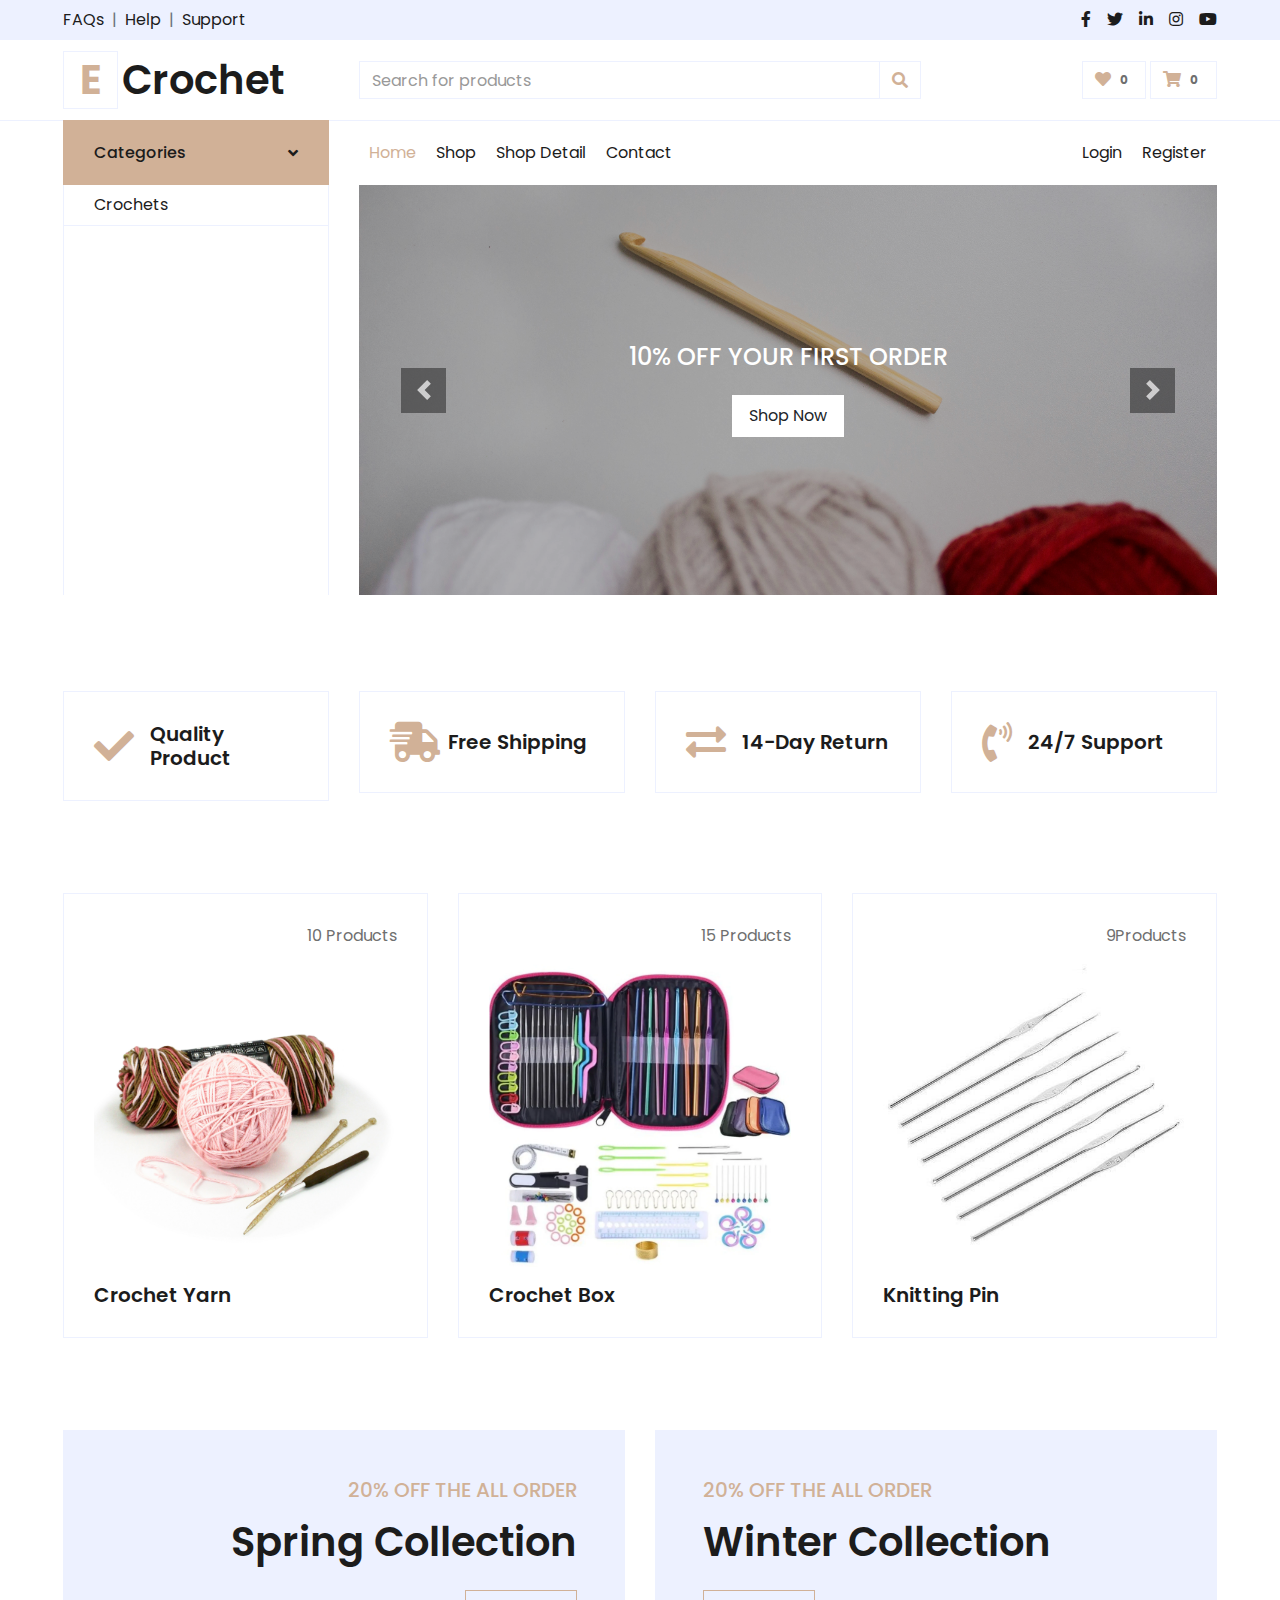
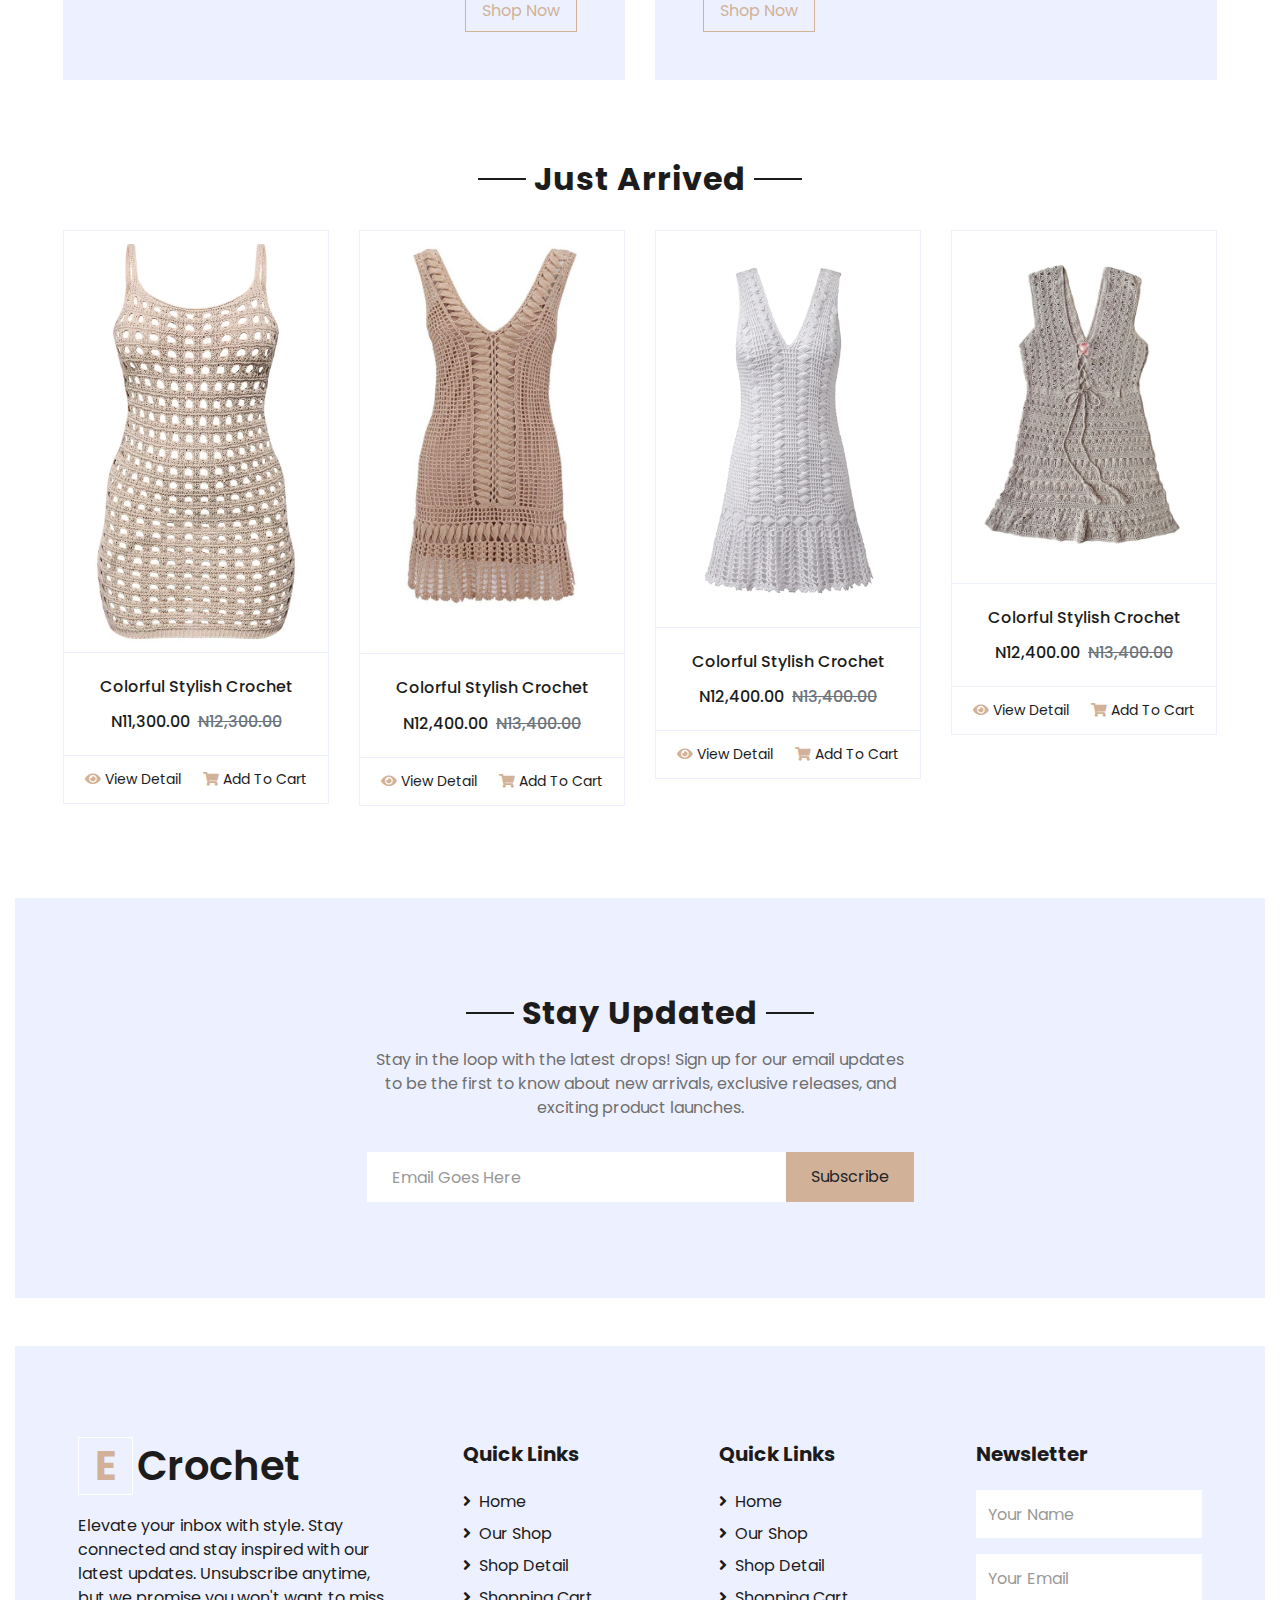
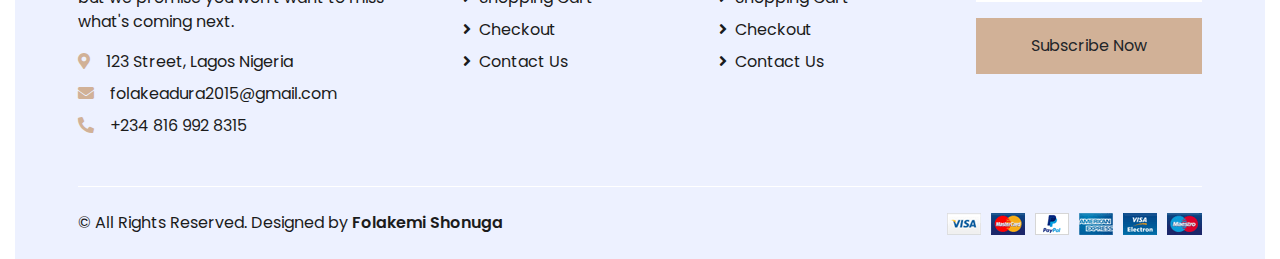
<file: e-commerce website/index.html>
<!DOCTYPE html>
<html lang="en">

<head>
    <meta charset="utf-8">
    <title>ECrochet</title>
    <meta content="width=device-width, initial-scale=1.0" name="viewport">
    <meta content="Free HTML Templates" name="keywords">
    <meta content="Free HTML Templates" name="description">

    <!-- Favicon -->
    <link href="img/favicon.ico" rel="icon">

    <!-- Google Web Fonts -->
    <link rel="preconnect" href="https://fonts.gstatic.com">
    <link href="https://fonts.googleapis.com/css2?family=Poppins:wght@100;200;300;400;500;600;700;800;900&display=swap" rel="stylesheet"> 

    <!-- Font Awesome -->
    <link href="https://cdnjs.cloudflare.com/ajax/libs/font-awesome/5.10.0/css/all.min.css" rel="stylesheet">

    <!-- Libraries Stylesheet -->
    <link href="lib/owlcarousel/assets/owl.carousel.min.css" rel="stylesheet">

    <!-- Customized Bootstrap Stylesheet -->
    <link href="scss/style.css" rel="stylesheet">
</head>

<body>
    <!-- Topbar Start -->
    <div class="container-fluid">
        <div class="row bg-secondary py-2 px-xl-5">
            <div class="col-lg-6 d-none d-lg-block">
                <div class="d-inline-flex align-items-center">
                    <a class="text-dark" href="">FAQs</a>
                    <span class="text-muted px-2">|</span>
                    <a class="text-dark" href="">Help</a>
                    <span class="text-muted px-2">|</span>
                    <a class="text-dark" href="">Support</a>
                </div>
            </div>
            <div class="col-lg-6 text-center text-lg-right">
                <div class="d-inline-flex align-items-center">
                    <a class="text-dark px-2" href="">
                        <i class="fab fa-facebook-f"></i>
                    </a>
                    <a class="text-dark px-2" href="">
                        <i class="fab fa-twitter"></i>
                    </a>
                    <a class="text-dark px-2" href="">
                        <i class="fab fa-linkedin-in"></i>
                    </a>
                    <a class="text-dark px-2" href="">
                        <i class="fab fa-instagram"></i>
                    </a>
                    <a class="text-dark pl-2" href="">
                        <i class="fab fa-youtube"></i>
                    </a>
                </div>
            </div>
        </div>
        <div class="row align-items-center py-3 px-xl-5">
            <div class="col-lg-3 d-none d-lg-block">
                <a href="" class="text-decoration-none">
                    <h1 class="m-0 display-5 font-weight-semi-bold"><span class="text-primary font-weight-bold border px-3 mr-1">E</span>Crochet</h1>
                </a>
            </div>
            <div class="col-lg-6 col-6 text-left">
                <form action="">
                    <div class="input-group">
                        <input type="text" class="form-control" placeholder="Search for products">
                        <div class="input-group-append">
                            <span class="input-group-text bg-transparent text-primary">
                                <i class="fa fa-search"></i>
                            </span>
                        </div>
                    </div>
                </form>
            </div>
            <div class="col-lg-3 col-6 text-right">
                <a href="" class="btn border">
                    <i class="fas fa-heart text-primary"></i>
                    <span class="badge">0</span>
                </a>
                <a href="" class="btn border">
                    <i class="fas fa-shopping-cart text-primary"></i>
                    <span class="badge">0</span>
                </a>
            </div>
        </div>
    </div>
    <!-- Topbar End -->


    <!-- Navbar Start -->
    <div class="container-fluid mb-5">
        <div class="row border-top px-xl-5">
            <div class="col-lg-3 d-none d-lg-block">
                <a class="btn shadow-none d-flex align-items-center justify-content-between bg-primary text-white w-100" data-toggle="collapse" href="#navbar-vertical" style="height: 65px; margin-top: -1px; padding: 0 30px;">
                    <h6 class="m-0">Categories</h6>
                    <i class="fa fa-angle-down text-dark"></i>
                </a>
                <nav class="collapse show navbar navbar-vertical navbar-light align-items-start p-0 border border-top-0 border-bottom-0" id="navbar-vertical">
                    <div class="navbar-nav w-100 overflow-hidden" style="height: 410px">
                        <div class="nav-item dropdown">
                            <a href="#" class="nav-link" data-toggle="dropdown"> Crochets </a>
                       
                </nav>
            </div>
            <div class="col-lg-9">
                <nav class="navbar navbar-expand-lg bg-light navbar-light py-3 py-lg-0 px-0">
                    <a href="" class="text-decoration-none d-block d-lg-none">
                        <h1 class="m-0 display-5 font-weight-semi-bold"><span class="text-primary font-weight-bold border px-3 mr-1">E</span>Crochet</h1>
                    </a>
                    <button type="button" class="navbar-toggler" data-toggle="collapse" data-target="#navbarCollapse">
                        <span class="navbar-toggler-icon"></span>
                    </button>
                    <div class="collapse navbar-collapse justify-content-between" id="navbarCollapse">
                        <div class="navbar-nav mr-auto py-0">
                            <a href="index.html" class="nav-item nav-link active">Home</a>
                            <a href="shop.html" class="nav-item nav-link">Shop</a>
                            <a href="detail.html" class="nav-item nav-link">Shop Detail</a>
                            
                            <a href="contact.html" class="nav-item nav-link">Contact</a>
                        </div>
                        <div class="navbar-nav ml-auto py-0">
                            <a href="" class="nav-item nav-link">Login</a>
                            <a href="" class="nav-item nav-link">Register</a>
                        </div>
                    </div>
                </nav>
                <div id="header-carousel" class="carousel slide" data-ride="carousel">
                    <div class="carousel-inner">
                        <div class="carousel-item active" style="height: 410px;">
                            <img class="img-fluid" src="img/slide1.jpg" alt="Image">
                            <div class="carousel-caption d-flex flex-column align-items-center justify-content-center">
                                <div class="p-3" style="max-width: 700px;">
                                    <h4 class="text-light text-uppercase font-weight-medium mb-3">10% Off Your First Order</h4>
                                    <h3 class="display-4 text-white font-weight-semi-bold mb-4"></h3>
                                    <a href="" class="btn btn-light py-2 px-3">Shop Now</a>
                                </div>
                            </div>
                        </div>
                        <div class="carousel-item" style="height: 410px;">
                            <img class="img-fluid" src="img/slide2.jpg" alt="Image">
                            <div class="carousel-caption d-flex flex-column align-items-center justify-content-center">
                                <div class="p-3" style="max-width: 700px;">
                                    <h4 class="text-light text-uppercase font-weight-medium mb-3">10% Off Your First Order</h4>
                                    <h3 class="display-4 text-white font-weight-semi-bold mb-4"></h3>
                                    <a href="" class="btn btn-light py-2 px-3">Shop Now</a>
                                </div>
                            </div>
                        </div>
                    </div>
                    <a class="carousel-control-prev" href="#header-carousel" data-slide="prev">
                        <div class="btn btn-dark" style="width: 45px; height: 45px;">
                            <span class="carousel-control-prev-icon mb-n2"></span>
                        </div>
                    </a>
                    <a class="carousel-control-next" href="#header-carousel" data-slide="next">
                        <div class="btn btn-dark" style="width: 45px; height: 45px;">
                            <span class="carousel-control-next-icon mb-n2"></span>
                        </div>
                    </a>
                </div>
            </div>
        </div>
    </div>
    <!-- Navbar End -->


    <!-- Featured Start -->
    <div class="container-fluid pt-5">
        <div class="row px-xl-5 pb-3">
            <div class="col-lg-3 col-md-6 col-sm-12 pb-1">
                <div class="d-flex align-items-center border mb-4" style="padding: 30px;">
                    <h1 class="fa fa-check text-primary m-0 mr-3"></h1>
                    <h5 class="font-weight-semi-bold m-0">Quality Product</h5>
                </div>
            </div>
            <div class="col-lg-3 col-md-6 col-sm-12 pb-1">
                <div class="d-flex align-items-center border mb-4" style="padding: 30px;">
                    <h1 class="fa fa-shipping-fast text-primary m-0 mr-2"></h1>
                    <h5 class="font-weight-semi-bold m-0">Free Shipping</h5>
                </div>
            </div>
            <div class="col-lg-3 col-md-6 col-sm-12 pb-1">
                <div class="d-flex align-items-center border mb-4" style="padding: 30px;">
                    <h1 class="fas fa-exchange-alt text-primary m-0 mr-3"></h1>
                    <h5 class="font-weight-semi-bold m-0">14-Day Return</h5>
                </div>
            </div>
            <div class="col-lg-3 col-md-6 col-sm-12 pb-1">
                <div class="d-flex align-items-center border mb-4" style="padding: 30px;">
                    <h1 class="fa fa-phone-volume text-primary m-0 mr-3"></h1>
                    <h5 class="font-weight-semi-bold m-0">24/7 Support</h5>
                </div>
            </div>
        </div>
    </div>
    <!-- Featured End -->


    <!-- Categories Start -->
    <div class="container-fluid pt-5">
        <div class="row px-xl-5 pb-3">
            <div class="col-lg-4 col-md-6 pb-1">
                <div class="cat-item d-flex flex-column border mb-4" style="padding: 30px;">
                    <p class="text-right">10 Products</p>
                    <a href="" class="cat-img position-relative overflow-hidden mb-3">
                        <img class="img-fluid" src="img/product3.jpg" alt="">
                    </a>
                    <h5 class="font-weight-semi-bold m-0">Crochet Yarn</h5>
                </div>
            </div>
            <div class="col-lg-4 col-md-6 pb-1">
                <div class="cat-item d-flex flex-column border mb-4" style="padding: 30px;">
                    <p class="text-right">15 Products</p>
                    <a href="" class="cat-img position-relative overflow-hidden mb-3">
                        <img class="img-fluid" src="img/product5.webp" alt="">
                    </a>
                    <h5 class="font-weight-semi-bold m-0">Crochet Box</h5>
                </div>
            </div>
            <div class="col-lg-4 col-md-6 pb-1">
                <div class="cat-item d-flex flex-column border mb-4" style="padding: 30px;">
                    <p class="text-right">9Products</p>
                    <a href="" class="cat-img position-relative overflow-hidden mb-3">
                        <img class="img-fluid" src="img/product4.jpeg" alt="">
                    </a>
                    <h5 class="font-weight-semi-bold m-0">Knitting Pin</h5>
                </div>
            </div>
        </div>
    </div>
    <!-- Categories End -->


    <!-- Offer Start -->
    <div class="container-fluid offer pt-5">
        <div class="row px-xl-5">
            <div class="col-md-6 pb-4">
                <div class="position-relative bg-secondary text-center text-md-right text-white mb-2 py-5 px-5">
                    <!--<img src="img/offer-1.png" alt="">-->
                    <div class="position-relative" style="z-index: 1;">
                        <h5 class="text-uppercase text-primary mb-3">20% off the all order</h5>
                        <h1 class="mb-4 font-weight-semi-bold">Spring Collection</h1>
                        <a href="" class="btn btn-outline-primary py-md-2 px-md-3">Shop Now</a>
                    </div>
                </div>
            </div>
            <div class="col-md-6 pb-4">
                <div class="position-relative bg-secondary text-center text-md-left text-white mb-2 py-5 px-5">
                    <!----<img src="img/offer-2.png" alt="">--->
                    <div class="position-relative" style="z-index: 1;">
                        <h5 class="text-uppercase text-primary mb-3">20% off the all order</h5>
                        <h1 class="mb-4 font-weight-semi-bold">Winter Collection</h1>
                        <a href="" class="btn btn-outline-primary py-md-2 px-md-3">Shop Now</a>
                    </div>
                </div>
            </div>
        </div>
    </div>
    <!-- Offer End -->

    
    <!-- Products Start -->
    <div class="container-fluid pt-5">
        <div class="text-center mb-4">
            <h2 class="section-title px-5"><span class="px-2">Just Arrived</span></h2>
        </div>
        <div class="row px-xl-5 pb-3">
            <div class="col-lg-3 col-md-6 col-sm-12 pb-1">
                <div class="card product-item border-0 mb-4">
                    <div class="card-header product-img position-relative overflow-hidden bg-transparent border p-0">
                        <img class="img-fluid w-100" src="img/arrivals1.avif" alt="">
                    </div>
                    <div class="card-body border-left border-right text-center p-0 pt-4 pb-3">
                        <h6 class="text-truncate mb-3">Colorful Stylish Crochet</h6>
                        <div class="d-flex justify-content-center">
                            <h6>N11,300.00</h6><h6 class="text-muted ml-2"><del>N12,300.00</del></h6>
                        </div>
                    </div>
                    <div class="card-footer d-flex justify-content-between bg-light border">
                        <a href="" class="btn btn-sm text-dark p-0"><i class="fas fa-eye text-primary mr-1"></i>View Detail</a>
                        <a href="" class="btn btn-sm text-dark p-0"><i class="fas fa-shopping-cart text-primary mr-1"></i>Add To Cart</a>
                    </div>
                </div>
            </div>
            <div class="col-lg-3 col-md-6 col-sm-12 pb-1">
                <div class="card product-item border-0 mb-4">
                    <div class="card-header product-img position-relative overflow-hidden bg-transparent border p-0">
                        <img class="img-fluid w-100" src="img/arrivals2.jpeg" alt="">
                    </div>
                    <div class="card-body border-left border-right text-center p-0 pt-4 pb-3">
                        <h6 class="text-truncate mb-3">Colorful Stylish Crochet</h6>
                        <div class="d-flex justify-content-center">
                            <h6>N12,400.00</h6><h6 class="text-muted ml-2"><del>N13,400.00</del></h6>
                        </div>
                    </div>
                    <div class="card-footer d-flex justify-content-between bg-light border">
                        <a href="" class="btn btn-sm text-dark p-0"><i class="fas fa-eye text-primary mr-1"></i>View Detail</a>
                        <a href="" class="btn btn-sm text-dark p-0"><i class="fas fa-shopping-cart text-primary mr-1"></i>Add To Cart</a>
                    </div>
                </div>
            </div>
           
        
           
            
            <div class="col-lg-3 col-md-6 col-sm-12 pb-1">
                <div class="card product-item border-0 mb-4">
                    <div class="card-header product-img position-relative overflow-hidden bg-transparent border p-0">
                        <img class="img-fluid w-100" src="img/arrivals3.webp" alt="">
                    </div>
                    <div class="card-body border-left border-right text-center p-0 pt-4 pb-3">
                        <h6 class="text-truncate mb-3">Colorful Stylish Crochet </h6>
                        <div class="d-flex justify-content-center">
                            <h6>N12,400.00</h6><h6 class="text-muted ml-2"><del>N13,400.00</del></h6>
                        </div>
                    </div>
                    <div class="card-footer d-flex justify-content-between bg-light border">
                        <a href="" class="btn btn-sm text-dark p-0"><i class="fas fa-eye text-primary mr-1"></i>View Detail</a>
                        <a href="" class="btn btn-sm text-dark p-0"><i class="fas fa-shopping-cart text-primary mr-1"></i>Add To Cart</a>
                    </div>
                </div>
            </div>

            <div class="col-lg-3 col-md-6 col-sm-12 pb-1">
                <div class="card product-item border-0 mb-4">
                    <div class="card-header product-img position-relative overflow-hidden bg-transparent border p-0">
                        <img class="img-fluid w-100" src="img/arrivals4.webp" alt="">
                    </div>
                    <div class="card-body border-left border-right text-center p-0 pt-4 pb-3">
                        <h6 class="text-truncate mb-3">Colorful Stylish Crochet</h6>
                        <div class="d-flex justify-content-center">
                            <h6>N12,400.00</h6><h6 class="text-muted ml-2"><del>N13,400.00</del></h6>
                        </div>
                    </div>
                    <div class="card-footer d-flex justify-content-between bg-light border">
                        <a href="" class="btn btn-sm text-dark p-0"><i class="fas fa-eye text-primary mr-1"></i>View Detail</a>
                        <a href="" class="btn btn-sm text-dark p-0"><i class="fas fa-shopping-cart text-primary mr-1"></i>Add To Cart</a>
                    </div>
                </div>
            </div>
    </div>
    <!-- Products End -->

    <!-- Subscribe Start -->
    <div class="container-fluid bg-secondary my-5">
        <div class="row justify-content-md-center py-5 px-xl-5">
            <div class="col-md-6 col-12 py-5">
                <div class="text-center mb-2 pb-2">
                    <h2 class="section-title px-5 mb-3"><span class="bg-secondary px-2">Stay Updated</span></h2>
                    <p>
                        Stay in the loop with the latest drops! Sign up for our email updates to be the first to know about new arrivals, exclusive releases, and exciting product launches. </p>
                </div>
                <form action="">
                    <div class="input-group">
                        <input type="text" class="form-control border-white p-4" placeholder="Email Goes Here">
                        <div class="input-group-append">
                            <button class="btn btn-primary px-4">Subscribe</button>
                        </div>
                    </div>
                </form>
            </div>
        </div>
    </div>
    <!-- Subscribe End -->

   

    <!-- Footer Start -->
    <div class="container-fluid bg-secondary text-dark mt-5 pt-5">
        <div class="row px-xl-5 pt-5">
            <div class="col-lg-4 col-md-12 mb-5 pr-3 pr-xl-5">
                <a href="" class="text-decoration-none">
                    <h1 class="mb-4 display-5 font-weight-semi-bold"><span class="text-primary font-weight-bold border border-white px-3 mr-1">E</span>Crochet</h1>
                </a>
                <p>Elevate your inbox with style. Stay connected and stay inspired with our latest updates. Unsubscribe anytime, but we promise you won't want to miss what's coming next. </p>
                <p class="mb-2"><i class="fa fa-map-marker-alt text-primary mr-3"></i>123 Street, Lagos Nigeria</p>
                <p class="mb-2"><i class="fa fa-envelope text-primary mr-3"></i>folakeadura2015@gmail.com</p>
                <p class="mb-0"><i class="fa fa-phone-alt text-primary mr-3"></i>+234 816 992 8315</p>
            </div>
            <div class="col-lg-8 col-md-12">
                <div class="row">
                    <div class="col-md-4 mb-5">
                        <h5 class="font-weight-bold text-dark mb-4">Quick Links</h5>
                        <div class="d-flex flex-column justify-content-start">
                            <a class="text-dark mb-2" href="index.html"><i class="fa fa-angle-right mr-2"></i>Home</a>
                            <a class="text-dark mb-2" href="shop.html"><i class="fa fa-angle-right mr-2"></i>Our Shop</a>
                            <a class="text-dark mb-2" href="detail.html"><i class="fa fa-angle-right mr-2"></i>Shop Detail</a>
                            <a class="text-dark mb-2" href="cart.html"><i class="fa fa-angle-right mr-2"></i>Shopping Cart</a>
                            <a class="text-dark mb-2" href="checkout.html"><i class="fa fa-angle-right mr-2"></i>Checkout</a>
                            <a class="text-dark" href="contact.html"><i class="fa fa-angle-right mr-2"></i>Contact Us</a>
                        </div>
                    </div>
                    <div class="col-md-4 mb-5">
                        <h5 class="font-weight-bold text-dark mb-4">Quick Links</h5>
                        <div class="d-flex flex-column justify-content-start">
                            <a class="text-dark mb-2" href="index.html"><i class="fa fa-angle-right mr-2"></i>Home</a>
                            <a class="text-dark mb-2" href="shop.html"><i class="fa fa-angle-right mr-2"></i>Our Shop</a>
                            <a class="text-dark mb-2" href="detail.html"><i class="fa fa-angle-right mr-2"></i>Shop Detail</a>
                            <a class="text-dark mb-2" href="cart.html"><i class="fa fa-angle-right mr-2"></i>Shopping Cart</a>
                            <a class="text-dark mb-2" href="checkout.html"><i class="fa fa-angle-right mr-2"></i>Checkout</a>
                            <a class="text-dark" href="contact.html"><i class="fa fa-angle-right mr-2"></i>Contact Us</a>
                        </div>
                    </div>
                    <div class="col-md-4 mb-5">
                        <h5 class="font-weight-bold text-dark mb-4">Newsletter</h5>
                        <form action="">
                            <div class="form-group">
                                <input type="text" class="form-control border-0 py-4" placeholder="Your Name" required="required" />
                            </div>
                            <div class="form-group">
                                <input type="email" class="form-control border-0 py-4" placeholder="Your Email"
                                    required="required" />
                            </div>
                            <div>
                                <button class="btn btn-primary btn-block border-0 py-3" type="submit">Subscribe Now</button>
                            </div>
                        </form>
                    </div>
                </div>
            </div>
        </div>
        <div class="row border-top border-light mx-xl-5 py-4">
            <div class="col-md-6 px-xl-0">
                <p class="mb-md-0 text-center text-md-left text-dark">
                    &copy; <a class="text-dark font-weight-semi-bold" href="#"></a>All Rights Reserved. Designed
                    by
                    <a class="text-dark font-weight-semi-bold" href="">Folakemi Shonuga</a><br>
                    
                </p>
            </div>
            <div class="col-md-6 px-xl-0 text-center text-md-right">
                <img class="img-fluid" src="img/payments.png" alt="">
            </div>
        </div>
    </div>
    <!-- Footer End -->


    <!-- Back to Top -->
    <a href="#" class="btn btn-primary back-to-top"><i class="fa fa-angle-double-up"></i></a>


    <!-- JavaScript Libraries -->
    <script src="https://code.jquery.com/jquery-3.4.1.min.js"></script>
    <script src="https://stackpath.bootstrapcdn.com/bootstrap/4.4.1/js/bootstrap.bundle.min.js"></script>
    <script src="lib/easing/easing.min.js"></script>
    <script src="lib/owlcarousel/owl.carousel.min.js"></script>

    <!-- Contact Javascript File -->
    <script src="mail/jqBootstrapValidation.min.js"></script>
    <script src="mail/contact.js"></script>

    <!-- Template Javascript -->
    <script src="js/main.js"></script>
</body>

</html>
</file>
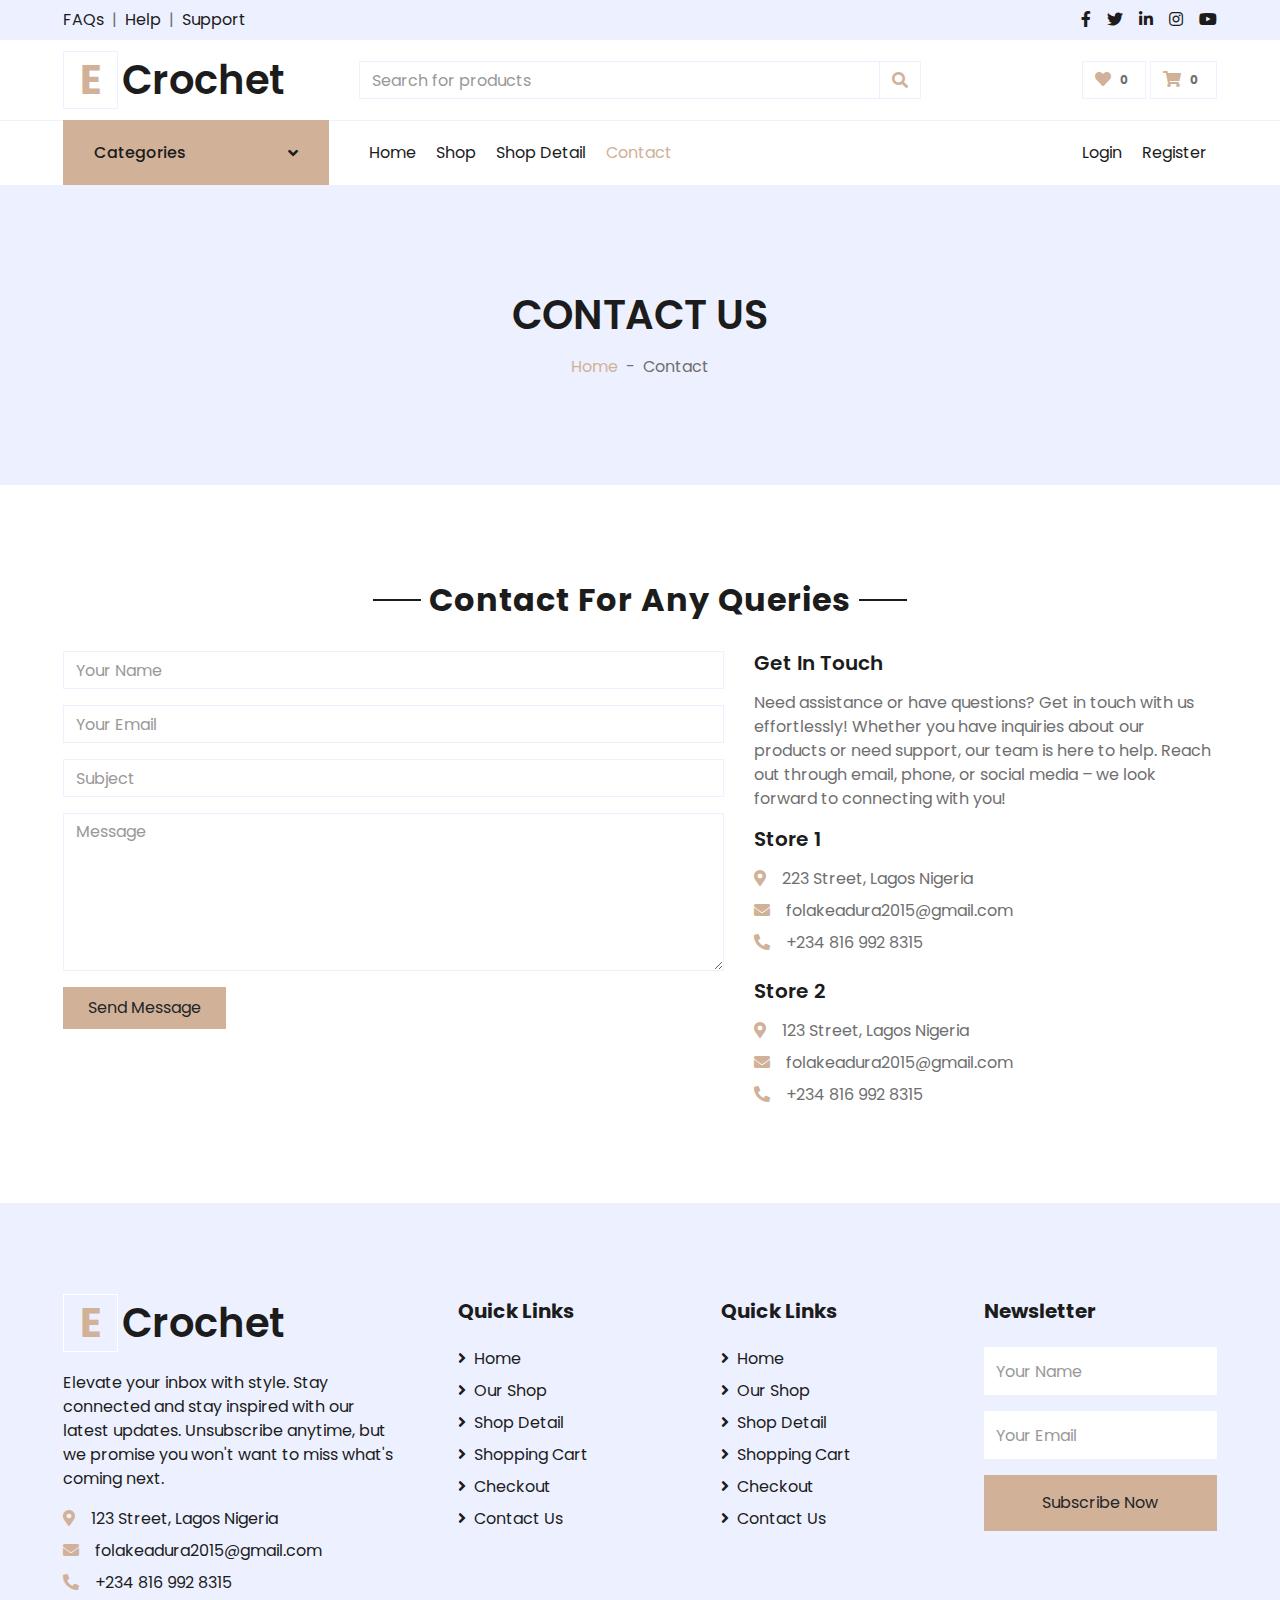
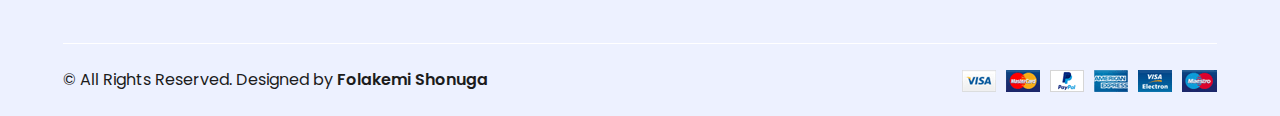
<file: e-commerce website/contact.html>
<!DOCTYPE html>
<html lang="en">

<head>
    <meta charset="utf-8">
    <title>Ecrochet</title>
    <meta content="width=device-width, initial-scale=1.0" name="viewport">
    <meta content="Free HTML Templates" name="keywords">
    <meta content="Free HTML Templates" name="description">

    <!-- Favicon -->
    <link href="img/favicon.ico" rel="icon">

    <!-- Google Web Fonts -->
    <link rel="preconnect" href="https://fonts.gstatic.com">
    <link href="https://fonts.googleapis.com/css2?family=Poppins:wght@100;200;300;400;500;600;700;800;900&display=swap" rel="stylesheet"> 

    <!-- Font Awesome -->
    <link href="https://cdnjs.cloudflare.com/ajax/libs/font-awesome/5.10.0/css/all.min.css" rel="stylesheet">

    <!-- Libraries Stylesheet -->
    <link href="lib/owlcarousel/assets/owl.carousel.min.css" rel="stylesheet">

    <!-- Customized Bootstrap Stylesheet -->
    <link href="scss/style.css" rel="stylesheet">
</head>

<body>
    <!-- Topbar Start -->
    <div class="container-fluid">
        <div class="row bg-secondary py-2 px-xl-5">
            <div class="col-lg-6 d-none d-lg-block">
                <div class="d-inline-flex align-items-center">
                    <a class="text-dark" href="">FAQs</a>
                    <span class="text-muted px-2">|</span>
                    <a class="text-dark" href="">Help</a>
                    <span class="text-muted px-2">|</span>
                    <a class="text-dark" href="">Support</a>
                </div>
            </div>
            <div class="col-lg-6 text-center text-lg-right">
                <div class="d-inline-flex align-items-center">
                    <a class="text-dark px-2" href="">
                        <i class="fab fa-facebook-f"></i>
                    </a>
                    <a class="text-dark px-2" href="">
                        <i class="fab fa-twitter"></i>
                    </a>
                    <a class="text-dark px-2" href="">
                        <i class="fab fa-linkedin-in"></i>
                    </a>
                    <a class="text-dark px-2" href="">
                        <i class="fab fa-instagram"></i>
                    </a>
                    <a class="text-dark pl-2" href="">
                        <i class="fab fa-youtube"></i>
                    </a>
                </div>
            </div>
        </div>
        <div class="row align-items-center py-3 px-xl-5">
            <div class="col-lg-3 d-none d-lg-block">
                <a href="" class="text-decoration-none">
                    <h1 class="m-0 display-5 font-weight-semi-bold"><span class="text-primary font-weight-bold border px-3 mr-1">E</span>Crochet</h1>
                </a>
            </div>
            <div class="col-lg-6 col-6 text-left">
                <form action="">
                    <div class="input-group">
                        <input type="text" class="form-control" placeholder="Search for products">
                        <div class="input-group-append">
                            <span class="input-group-text bg-transparent text-primary">
                                <i class="fa fa-search"></i>
                            </span>
                        </div>
                    </div>
                </form>
            </div>
            <div class="col-lg-3 col-6 text-right">
                <a href="" class="btn border">
                    <i class="fas fa-heart text-primary"></i>
                    <span class="badge">0</span>
                </a>
                <a href="" class="btn border">
                    <i class="fas fa-shopping-cart text-primary"></i>
                    <span class="badge">0</span>
                </a>
            </div>
        </div>
    </div>
    <!-- Topbar End -->


    <!-- Navbar Start -->
    <div class="container-fluid">
        <div class="row border-top px-xl-5">
            <div class="col-lg-3 d-none d-lg-block">
                <a class="btn shadow-none d-flex align-items-center justify-content-between bg-primary text-white w-100" data-toggle="collapse" href="#navbar-vertical" style="height: 65px; margin-top: -1px; padding: 0 30px;">
                    <h6 class="m-0">Categories</h6>
                    <i class="fa fa-angle-down text-dark"></i>
                </a>
                <nav class="collapse position-absolute navbar navbar-vertical navbar-light align-items-start p-0 border border-top-0 border-bottom-0 bg-light" id="navbar-vertical" style="width: calc(100% - 30px); z-index: 1;">
                    <div class="navbar-nav w-100 overflow-hidden" style="height: 410px">
                        <div class="nav-item dropdown">
                            <a href="#" class="nav-link" data-toggle="dropdown">Crochet Dresses <i class="fa fa-angle-down float-right mt-1"></i></a>
                            
                        </div>
                    </div>
                </nav>
            </div>
            <div class="col-lg-9">
                <nav class="navbar navbar-expand-lg bg-light navbar-light py-3 py-lg-0 px-0">
                    <a href="" class="text-decoration-none d-block d-lg-none">
                        <h1 class="m-0 display-5 font-weight-semi-bold"><span class="text-primary font-weight-bold border px-3 mr-1">E</span>Shopper</h1>
                    </a>
                    <button type="button" class="navbar-toggler" data-toggle="collapse" data-target="#navbarCollapse">
                        <span class="navbar-toggler-icon"></span>
                    </button>
                    <div class="collapse navbar-collapse justify-content-between" id="navbarCollapse">
                        <div class="navbar-nav mr-auto py-0">
                            <a href="index.html" class="nav-item nav-link">Home</a>
                            <a href="shop.html" class="nav-item nav-link">Shop</a>
                            <a href="detail.html" class="nav-item nav-link">Shop Detail</a>
                           
                            <a href="contact.html" class="nav-item nav-link active">Contact</a>
                        </div>
                        <div class="navbar-nav ml-auto py-0">
                            <a href="" class="nav-item nav-link">Login</a>
                            <a href="" class="nav-item nav-link">Register</a>
                        </div>
                    </div>
                </nav>
            </div>
        </div>
    </div>
    <!-- Navbar End -->


    <!-- Page Header Start -->
    <div class="container-fluid bg-secondary mb-5">
        <div class="d-flex flex-column align-items-center justify-content-center" style="min-height: 300px">
            <h1 class="font-weight-semi-bold text-uppercase mb-3">Contact Us</h1>
            <div class="d-inline-flex">
                <p class="m-0"><a href="">Home</a></p>
                <p class="m-0 px-2">-</p>
                <p class="m-0">Contact</p>
            </div>
        </div>
    </div>
    <!-- Page Header End -->


    <!-- Contact Start -->
    <div class="container-fluid pt-5">
        <div class="text-center mb-4">
            <h2 class="section-title px-5"><span class="px-2">Contact For Any Queries</span></h2>
        </div>
        <div class="row px-xl-5">
            <div class="col-lg-7 mb-5">
                <div class="contact-form">
                    <div id="success"></div>
                    <form name="sentMessage" id="contactForm" novalidate="novalidate">
                        <div class="control-group">
                            <input type="text" class="form-control" id="name" placeholder="Your Name"
                                required="required" data-validation-required-message="Please enter your name" />
                            <p class="help-block text-danger"></p>
                        </div>
                        <div class="control-group">
                            <input type="email" class="form-control" id="email" placeholder="Your Email"
                                required="required" data-validation-required-message="Please enter your email" />
                            <p class="help-block text-danger"></p>
                        </div>
                        <div class="control-group">
                            <input type="text" class="form-control" id="subject" placeholder="Subject"
                                required="required" data-validation-required-message="Please enter a subject" />
                            <p class="help-block text-danger"></p>
                        </div>
                        <div class="control-group">
                            <textarea class="form-control" rows="6" id="message" placeholder="Message"
                                required="required"
                                data-validation-required-message="Please enter your message"></textarea>
                            <p class="help-block text-danger"></p>
                        </div>
                        <div>
                            <button class="btn btn-primary py-2 px-4" type="submit" id="sendMessageButton">Send
                                Message</button>
                        </div>
                    </form>
                </div>
            </div>
            <div class="col-lg-5 mb-5">
                <h5 class="font-weight-semi-bold mb-3">Get In Touch</h5>
                <p>
                    Need assistance or have questions? Get in touch with us effortlessly! Whether you have inquiries about our products or need support, our team is here to help. Reach out through email, phone, or social media – we look forward to connecting with you! </p>
                <div class="d-flex flex-column mb-3">
                    <h5 class="font-weight-semi-bold mb-3">Store 1</h5>
                    <p class="mb-2"><i class="fa fa-map-marker-alt text-primary mr-3"></i>223 Street, Lagos Nigeria</p>
                    <p class="mb-2"><i class="fa fa-envelope text-primary mr-3"></i>folakeadura2015@gmail.com</p>
                    <p class="mb-2"><i class="fa fa-phone-alt text-primary mr-3"></i>+234 816 992 8315</p>
                </div>
                <div class="d-flex flex-column">
                    <h5 class="font-weight-semi-bold mb-3">Store 2</h5>
                    <p class="mb-2"><i class="fa fa-map-marker-alt text-primary mr-3"></i>123 Street, Lagos Nigeria</p>
                    <p class="mb-2"><i class="fa fa-envelope text-primary mr-3"></i>folakeadura2015@gmail.com</p>
                    <p class="mb-0"><i class="fa fa-phone-alt text-primary mr-3"></i>+234 816 992 8315</p>
                </div>
            </div>
        </div>
    </div>
    <!-- Contact End -->


    <!-- Footer Start -->
    <div class="container-fluid bg-secondary text-dark mt-5 pt-5">
        <div class="row px-xl-5 pt-5">
            <div class="col-lg-4 col-md-12 mb-5 pr-3 pr-xl-5">
                <a href="" class="text-decoration-none">
                    <h1 class="mb-4 display-5 font-weight-semi-bold"><span class="text-primary font-weight-bold border border-white px-3 mr-1">E</span>Crochet</h1>
                </a>
                <p>Elevate your inbox with style. Stay connected and stay inspired with our latest updates. Unsubscribe anytime, but we promise you won't want to miss what's coming next. </p>
                <p class="mb-2"><i class="fa fa-map-marker-alt text-primary mr-3"></i>123 Street, Lagos Nigeria</p>
                <p class="mb-2"><i class="fa fa-envelope text-primary mr-3"></i>folakeadura2015@gmail.com</p>
                <p class="mb-0"><i class="fa fa-phone-alt text-primary mr-3"></i>+234 816 992 8315</p>
            </div>
            <div class="col-lg-8 col-md-12">
                <div class="row">
                    <div class="col-md-4 mb-5">
                        <h5 class="font-weight-bold text-dark mb-4">Quick Links</h5>
                        <div class="d-flex flex-column justify-content-start">
                            <a class="text-dark mb-2" href="index.html"><i class="fa fa-angle-right mr-2"></i>Home</a>
                            <a class="text-dark mb-2" href="shop.html"><i class="fa fa-angle-right mr-2"></i>Our Shop</a>
                            <a class="text-dark mb-2" href="detail.html"><i class="fa fa-angle-right mr-2"></i>Shop Detail</a>
                            <a class="text-dark mb-2" href="cart.html"><i class="fa fa-angle-right mr-2"></i>Shopping Cart</a>
                            <a class="text-dark mb-2" href="checkout.html"><i class="fa fa-angle-right mr-2"></i>Checkout</a>
                            <a class="text-dark" href="contact.html"><i class="fa fa-angle-right mr-2"></i>Contact Us</a>
                        </div>
                    </div>
                    <div class="col-md-4 mb-5">
                        <h5 class="font-weight-bold text-dark mb-4">Quick Links</h5>
                        <div class="d-flex flex-column justify-content-start">
                            <a class="text-dark mb-2" href="index.html"><i class="fa fa-angle-right mr-2"></i>Home</a>
                            <a class="text-dark mb-2" href="shop.html"><i class="fa fa-angle-right mr-2"></i>Our Shop</a>
                            <a class="text-dark mb-2" href="detail.html"><i class="fa fa-angle-right mr-2"></i>Shop Detail</a>
                            <a class="text-dark mb-2" href="cart.html"><i class="fa fa-angle-right mr-2"></i>Shopping Cart</a>
                            <a class="text-dark mb-2" href="checkout.html"><i class="fa fa-angle-right mr-2"></i>Checkout</a>
                            <a class="text-dark" href="contact.html"><i class="fa fa-angle-right mr-2"></i>Contact Us</a>
                        </div>
                    </div>
                    <div class="col-md-4 mb-5">
                        <h5 class="font-weight-bold text-dark mb-4">Newsletter</h5>
                        <form action="">
                            <div class="form-group">
                                <input type="text" class="form-control border-0 py-4" placeholder="Your Name" required="required" />
                            </div>
                            <div class="form-group">
                                <input type="email" class="form-control border-0 py-4" placeholder="Your Email"
                                    required="required" />
                            </div>
                            <div>
                                <button class="btn btn-primary btn-block border-0 py-3" type="submit">Subscribe Now</button>
                            </div>
                        </form>
                    </div>
                </div>
            </div>
        </div>
        <div class="row border-top border-light mx-xl-5 py-4">
            <div class="col-md-6 px-xl-0">
                <p class="mb-md-0 text-center text-md-left text-dark">
                    &copy; <a class="text-dark font-weight-semi-bold" href="#"></a>All Rights Reserved. Designed
                    by
                    <a class="text-dark font-weight-semi-bold" href=""">Folakemi Shonuga</a><br>
                    
                </p>
            </div>
            <div class="col-md-6 px-xl-0 text-center text-md-right">
                <img class="img-fluid" src="img/payments.png" alt="">
            </div>
        </div>
    </div>
    <!-- Footer End -->


    <!-- Back to Top -->
    <a href="#" class="btn btn-primary back-to-top"><i class="fa fa-angle-double-up"></i></a>


    <!-- JavaScript Libraries -->
    <script src="https://code.jquery.com/jquery-3.4.1.min.js"></script>
    <script src="https://stackpath.bootstrapcdn.com/bootstrap/4.4.1/js/bootstrap.bundle.min.js"></script>
    <script src="lib/easing/easing.min.js"></script>
    <script src="lib/owlcarousel/owl.carousel.min.js"></script>

    <!-- Contact Javascript File -->
    <script src="mail/jqBootstrapValidation.min.js"></script>
    <script src="mail/contact.js"></script>

    <!-- Template Javascript -->
    <script src="js/main.js"></script>
</body>

</html>
</file>
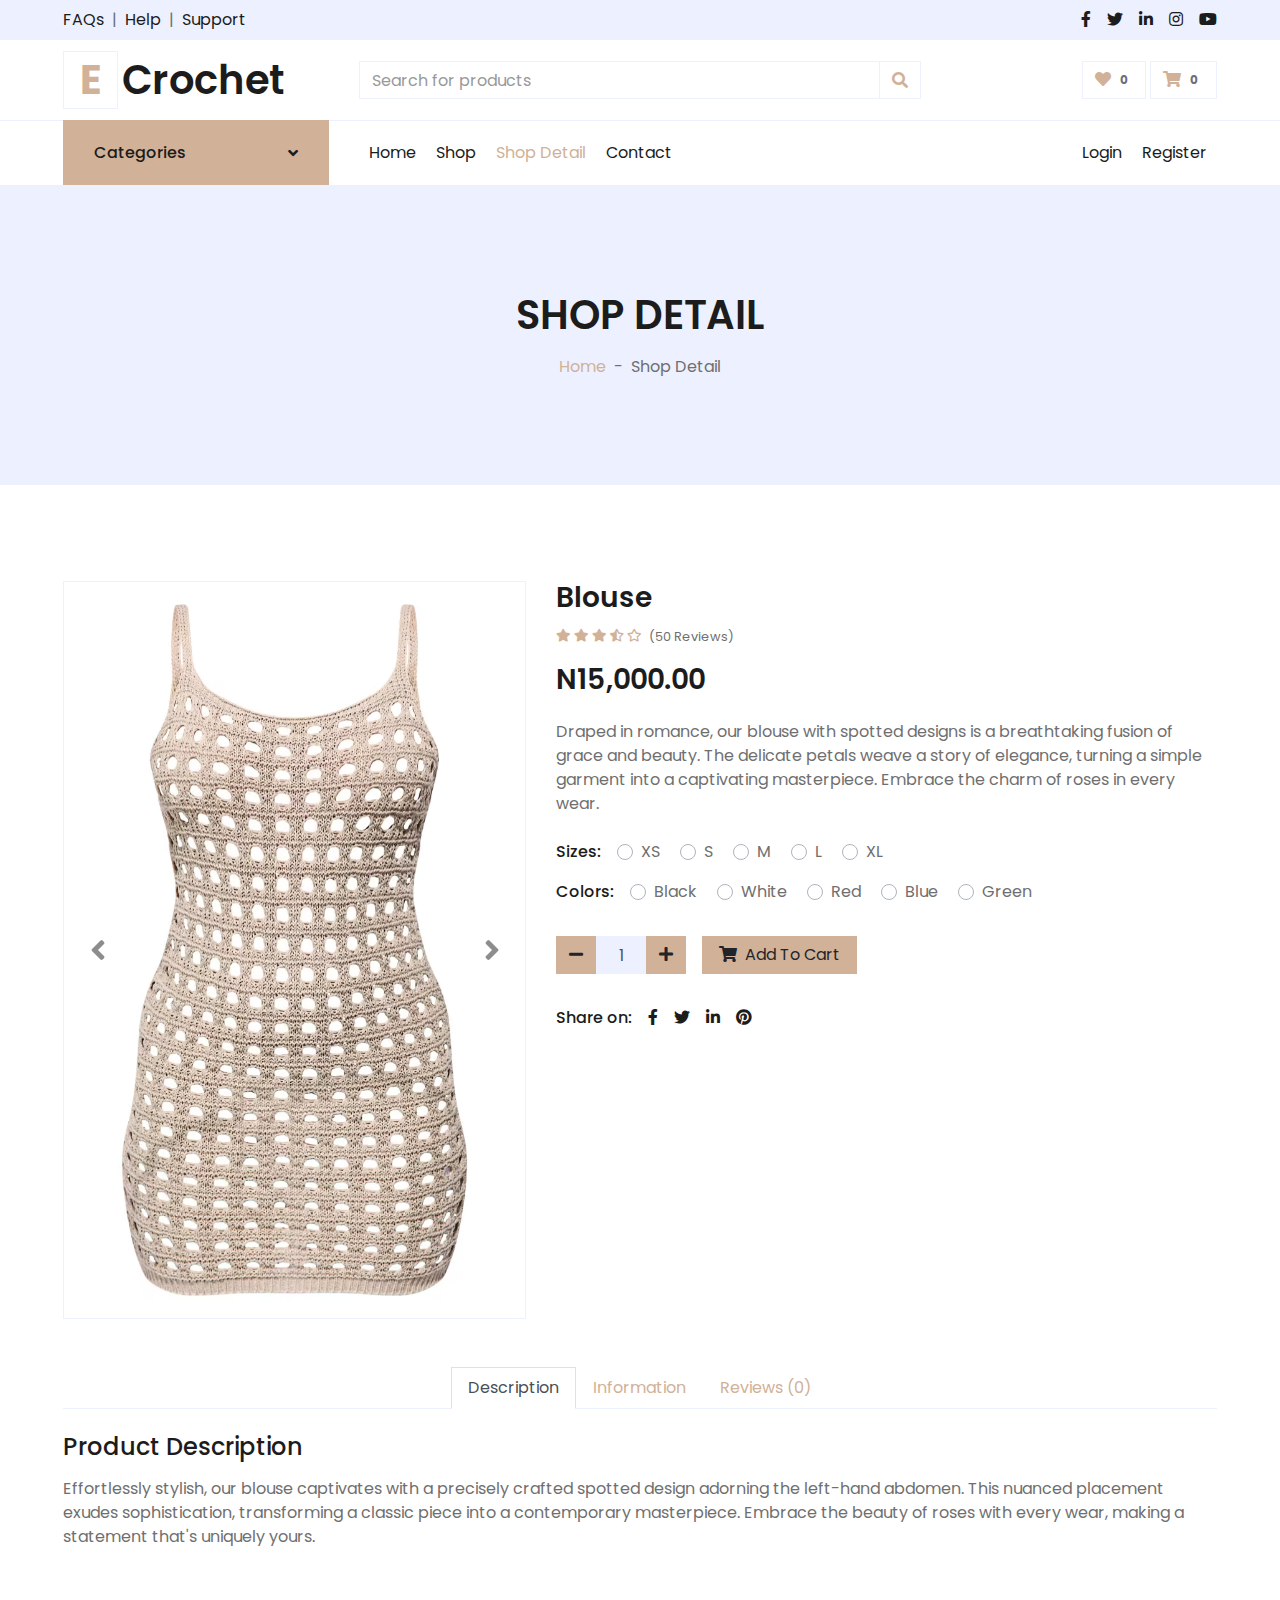
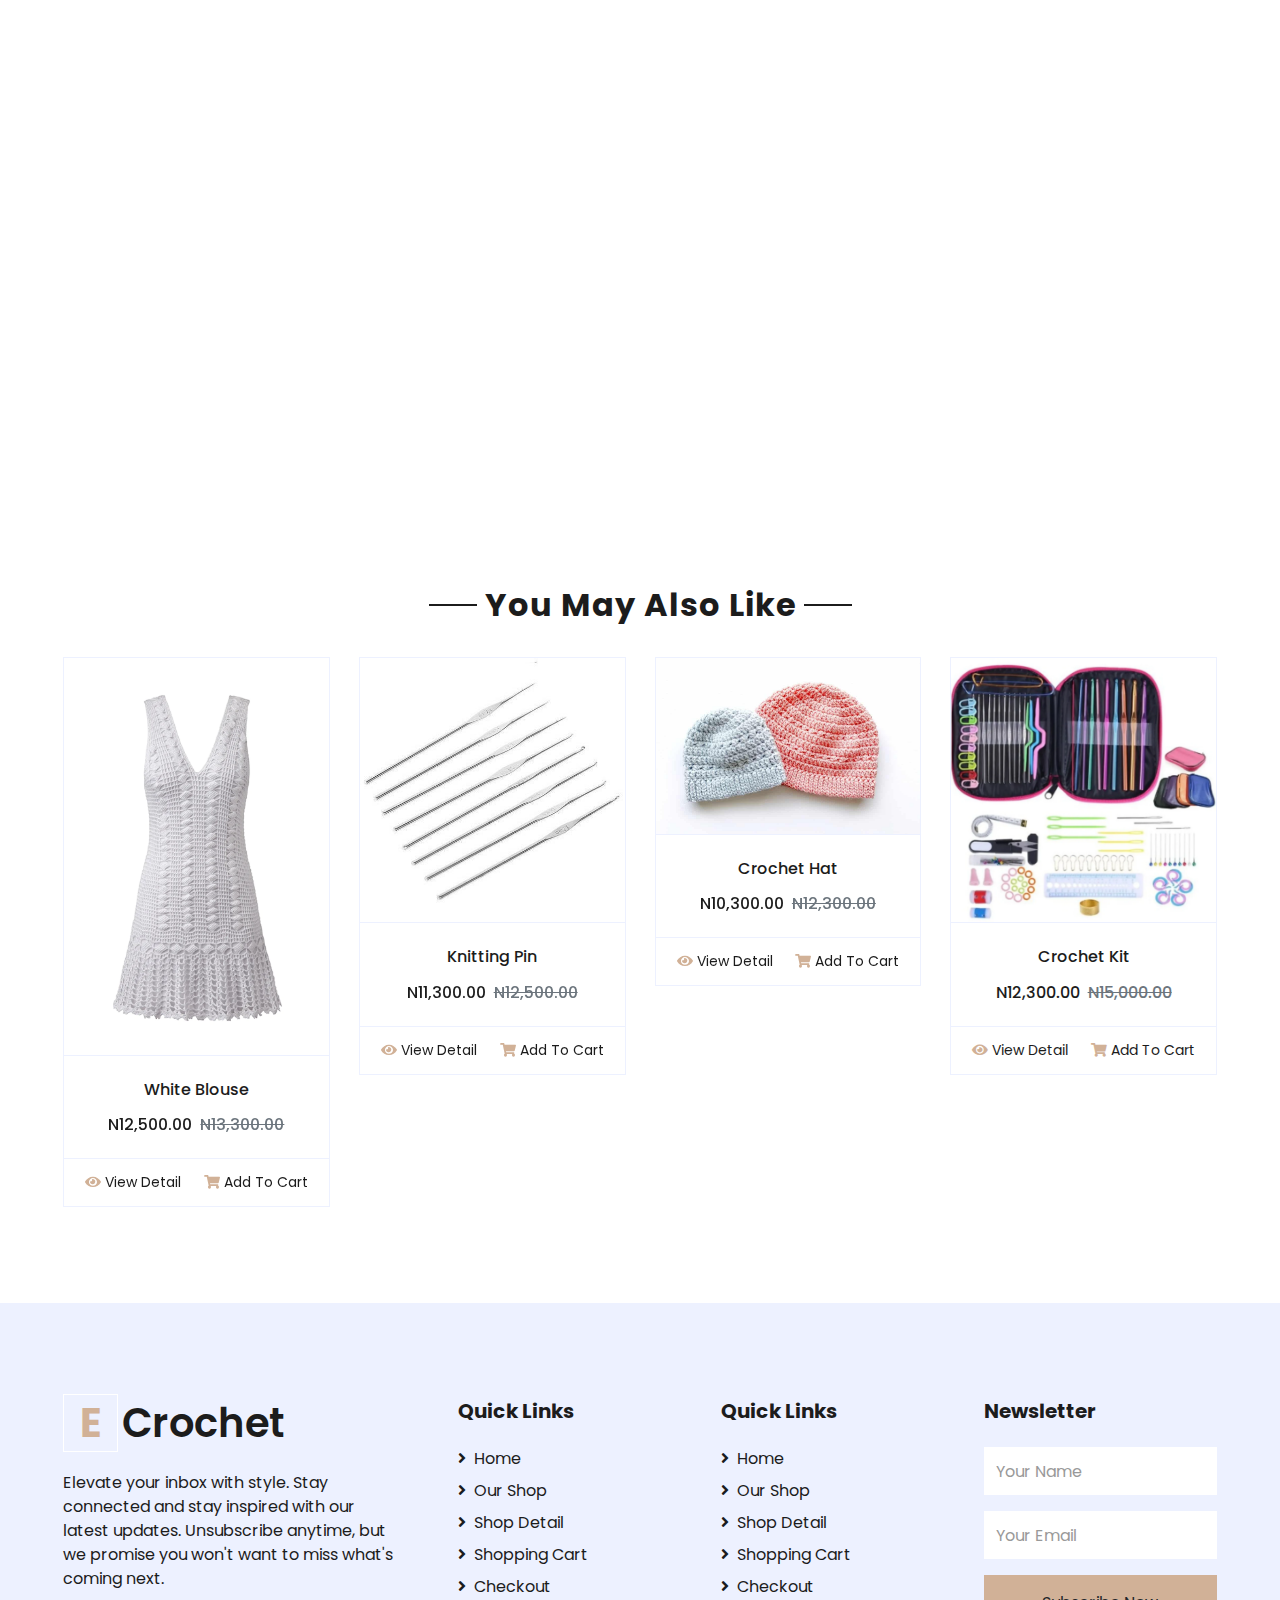
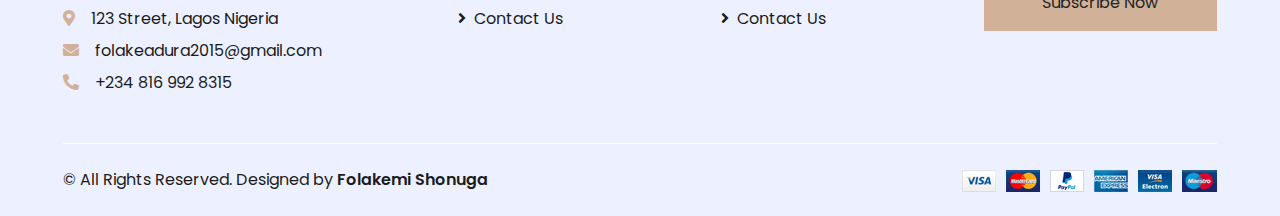
<file: e-commerce website/detail.html>
<!DOCTYPE html>
<html lang="en">

<head>
    <meta charset="utf-8">
    <title>ECrochet</title>
    <meta content="width=device-width, initial-scale=1.0" name="viewport">
    <meta content="Free HTML Templates" name="keywords">
    <meta content="Free HTML Templates" name="description">

    <!-- Favicon -->
    <link href="img/favicon.ico" rel="icon">

    <!-- Google Web Fonts -->
    <link rel="preconnect" href="https://fonts.gstatic.com">
    <link href="https://fonts.googleapis.com/css2?family=Poppins:wght@100;200;300;400;500;600;700;800;900&display=swap" rel="stylesheet"> 

    <!-- Font Awesome -->
    <link href="https://cdnjs.cloudflare.com/ajax/libs/font-awesome/5.10.0/css/all.min.css" rel="stylesheet">

    <!-- Libraries Stylesheet -->
    <link href="lib/owlcarousel/assets/owl.carousel.min.css" rel="stylesheet">

    <!-- Customized Bootstrap Stylesheet -->
    <link href="scss/style.css" rel="stylesheet">
</head>

<body>
    <!-- Topbar Start -->
    <div class="container-fluid">
        <div class="row bg-secondary py-2 px-xl-5">
            <div class="col-lg-6 d-none d-lg-block">
                <div class="d-inline-flex align-items-center">
                    <a class="text-dark" href="">FAQs</a>
                    <span class="text-muted px-2">|</span>
                    <a class="text-dark" href="">Help</a>
                    <span class="text-muted px-2">|</span>
                    <a class="text-dark" href="">Support</a>
                </div>
            </div>
            <div class="col-lg-6 text-center text-lg-right">
                <div class="d-inline-flex align-items-center">
                    <a class="text-dark px-2" href="">
                        <i class="fab fa-facebook-f"></i>
                    </a>
                    <a class="text-dark px-2" href="">
                        <i class="fab fa-twitter"></i>
                    </a>
                    <a class="text-dark px-2" href="">
                        <i class="fab fa-linkedin-in"></i>
                    </a>
                    <a class="text-dark px-2" href="">
                        <i class="fab fa-instagram"></i>
                    </a>
                    <a class="text-dark pl-2" href="">
                        <i class="fab fa-youtube"></i>
                    </a>
                </div>
            </div>
        </div>
        <div class="row align-items-center py-3 px-xl-5">
            <div class="col-lg-3 d-none d-lg-block">
                <a href="" class="text-decoration-none">
                    <h1 class="m-0 display-5 font-weight-semi-bold"><span class="text-primary font-weight-bold border px-3 mr-1">E</span>Crochet</h1>
                </a>
            </div>
            <div class="col-lg-6 col-6 text-left">
                <form action="">
                    <div class="input-group">
                        <input type="text" class="form-control" placeholder="Search for products">
                        <div class="input-group-append">
                            <span class="input-group-text bg-transparent text-primary">
                                <i class="fa fa-search"></i>
                            </span>
                        </div>
                    </div>
                </form>
            </div>
            <div class="col-lg-3 col-6 text-right">
                <a href="" class="btn border">
                    <i class="fas fa-heart text-primary"></i>
                    <span class="badge">0</span>
                </a>
                <a href="" class="btn border">
                    <i class="fas fa-shopping-cart text-primary"></i>
                    <span class="badge">0</span>
                </a>
            </div>
        </div>
    </div>
    <!-- Topbar End -->


    <!-- Navbar Start -->
    <div class="container-fluid">
        <div class="row border-top px-xl-5">
            <div class="col-lg-3 d-none d-lg-block">
                <a class="btn shadow-none d-flex align-items-center justify-content-between bg-primary text-white w-100" data-toggle="collapse" href="#navbar-vertical" style="height: 65px; margin-top: -1px; padding: 0 30px;">
                    <h6 class="m-0">Categories</h6>
                    <i class="fa fa-angle-down text-dark"></i>
                </a>
                <nav class="collapse position-absolute navbar navbar-vertical navbar-light align-items-start p-0 border border-top-0 border-bottom-0 bg-light" id="navbar-vertical" style="width: calc(100% - 30px); z-index: 1;">
                    <div class="navbar-nav w-100 overflow-hidden" style="height: 410px">
                       
                    </div>
                </nav>
            </div>
            <div class="col-lg-9">
                <nav class="navbar navbar-expand-lg bg-light navbar-light py-3 py-lg-0 px-0">
                    <a href="" class="text-decoration-none d-block d-lg-none">
                        <h1 class="m-0 display-5 font-weight-semi-bold"><span class="text-primary font-weight-bold border px-3 mr-1">E</span>Shopper</h1>
                    </a>
                    <button type="button" class="navbar-toggler" data-toggle="collapse" data-target="#navbarCollapse">
                        <span class="navbar-toggler-icon"></span>
                    </button>
                    <div class="collapse navbar-collapse justify-content-between" id="navbarCollapse">
                        <div class="navbar-nav mr-auto py-0">
                            <a href="index.html" class="nav-item nav-link">Home</a>
                            <a href="shop.html" class="nav-item nav-link">Shop</a>
                            <a href="detail.html" class="nav-item nav-link active">Shop Detail</a>
                            
                            
                            <a href="contact.html" class="nav-item nav-link">Contact</a>
                        </div>
                        <div class="navbar-nav ml-auto py-0">
                            <a href="" class="nav-item nav-link">Login</a>
                            <a href="" class="nav-item nav-link">Register</a>
                        </div>
                    </div>
                </nav>
            </div>
        </div>
    </div>
    <!-- Navbar End -->


    <!-- Page Header Start -->
    <div class="container-fluid bg-secondary mb-5">
        <div class="d-flex flex-column align-items-center justify-content-center" style="min-height: 300px">
            <h1 class="font-weight-semi-bold text-uppercase mb-3">Shop Detail</h1>
            <div class="d-inline-flex">
                <p class="m-0"><a href="">Home</a></p>
                <p class="m-0 px-2">-</p>
                <p class="m-0">Shop Detail</p>
            </div>
        </div>
    </div>
    <!-- Page Header End -->


    <!-- Shop Detail Start -->
    <div class="container-fluid py-5">
        <div class="row px-xl-5">
            <div class="col-lg-5 pb-5">
                <div id="product-carousel" class="carousel slide" data-ride="carousel">
                    <div class="carousel-inner border">
                        <div class="carousel-item active">
                            <img class="w-100 h-100" src="img/arrivals1.avif" alt="Image">
                        </div>
                        <div class="carousel-item">
                            <img class="w-100 h-100" src="img/arrivals1.avif" alt="Image">
                        </div>
                    </div>
                    <a class="carousel-control-prev" href="#product-carousel" data-slide="prev">
                        <i class="fa fa-2x fa-angle-left text-dark"></i>
                    </a>
                    <a class="carousel-control-next" href="#product-carousel" data-slide="next">
                        <i class="fa fa-2x fa-angle-right text-dark"></i>
                    </a>
                </div>
            </div>

            <div class="col-lg-7 pb-5">
                <h3 class="font-weight-semi-bold">Blouse</h3>
                <div class="d-flex mb-3">
                    <div class="text-primary mr-2">
                        <small class="fas fa-star"></small>
                        <small class="fas fa-star"></small>
                        <small class="fas fa-star"></small>
                        <small class="fas fa-star-half-alt"></small>
                        <small class="far fa-star"></small>
                    </div>
                    <small class="pt-1">(50 Reviews)</small>
                </div>
                <h3 class="font-weight-semi-bold mb-4">N15,000.00</h3>
                <p class="mb-4">
                    Draped in romance, our blouse with spotted designs is a breathtaking fusion of grace and beauty. The delicate petals weave a story of elegance, turning a simple garment into a captivating masterpiece. Embrace the charm of roses in every wear. </p>
                <div class="d-flex mb-3">
                    <p class="text-dark font-weight-medium mb-0 mr-3">Sizes:</p>
                    <form>
                        <div class="custom-control custom-radio custom-control-inline">
                            <input type="radio" class="custom-control-input" id="size-1" name="size">
                            <label class="custom-control-label" for="size-1">XS</label>
                        </div>
                        <div class="custom-control custom-radio custom-control-inline">
                            <input type="radio" class="custom-control-input" id="size-2" name="size">
                            <label class="custom-control-label" for="size-2">S</label>
                        </div>
                        <div class="custom-control custom-radio custom-control-inline">
                            <input type="radio" class="custom-control-input" id="size-3" name="size">
                            <label class="custom-control-label" for="size-3">M</label>
                        </div>
                        <div class="custom-control custom-radio custom-control-inline">
                            <input type="radio" class="custom-control-input" id="size-4" name="size">
                            <label class="custom-control-label" for="size-4">L</label>
                        </div>
                        <div class="custom-control custom-radio custom-control-inline">
                            <input type="radio" class="custom-control-input" id="size-5" name="size">
                            <label class="custom-control-label" for="size-5">XL</label>
                        </div>
                    </form>
                </div>
                <div class="d-flex mb-4">
                    <p class="text-dark font-weight-medium mb-0 mr-3">Colors:</p>
                    <form>
                        <div class="custom-control custom-radio custom-control-inline">
                            <input type="radio" class="custom-control-input" id="color-1" name="color">
                            <label class="custom-control-label" for="color-1">Black</label>
                        </div>
                        <div class="custom-control custom-radio custom-control-inline">
                            <input type="radio" class="custom-control-input" id="color-2" name="color">
                            <label class="custom-control-label" for="color-2">White</label>
                        </div>
                        <div class="custom-control custom-radio custom-control-inline">
                            <input type="radio" class="custom-control-input" id="color-3" name="color">
                            <label class="custom-control-label" for="color-3">Red</label>
                        </div>
                        <div class="custom-control custom-radio custom-control-inline">
                            <input type="radio" class="custom-control-input" id="color-4" name="color">
                            <label class="custom-control-label" for="color-4">Blue</label>
                        </div>
                        <div class="custom-control custom-radio custom-control-inline">
                            <input type="radio" class="custom-control-input" id="color-5" name="color">
                            <label class="custom-control-label" for="color-5">Green</label>
                        </div>
                    </form>
                </div>
                <div class="d-flex align-items-center mb-4 pt-2">
                    <div class="input-group quantity mr-3" style="width: 130px;">
                        <div class="input-group-btn">
                            <button class="btn btn-primary btn-minus" >
                            <i class="fa fa-minus"></i>
                            </button>
                        </div>
                        <input type="text" class="form-control bg-secondary text-center" value="1">
                        <div class="input-group-btn">
                            <button class="btn btn-primary btn-plus">
                                <i class="fa fa-plus"></i>
                            </button>
                        </div>
                    </div>
                    <button class="btn btn-primary px-3"><i class="fa fa-shopping-cart mr-1"></i> Add To Cart</button>
                </div>
                <div class="d-flex pt-2">
                    <p class="text-dark font-weight-medium mb-0 mr-2">Share on:</p>
                    <div class="d-inline-flex">
                        <a class="text-dark px-2" href="">
                            <i class="fab fa-facebook-f"></i>
                        </a>
                        <a class="text-dark px-2" href="">
                            <i class="fab fa-twitter"></i>
                        </a>
                        <a class="text-dark px-2" href="">
                            <i class="fab fa-linkedin-in"></i>
                        </a>
                        <a class="text-dark px-2" href="">
                            <i class="fab fa-pinterest"></i>
                        </a>
                    </div>
                </div>
            </div>
        </div>
        <div class="row px-xl-5">
            <div class="col">
                <div class="nav nav-tabs justify-content-center border-secondary mb-4">
                    <a class="nav-item nav-link active" data-toggle="tab" href="#tab-pane-1">Description</a>
                    <a class="nav-item nav-link" data-toggle="tab" href="#tab-pane-2">Information</a>
                    <a class="nav-item nav-link" data-toggle="tab" href="#tab-pane-3">Reviews (0)</a>
                </div>
                <div class="tab-content">
                    <div class="tab-pane fade show active" id="tab-pane-1">
                        <h4 class="mb-3">Product Description</h4>
                        <p>Effortlessly stylish, our blouse captivates with a precisely crafted spotted design adorning the left-hand abdomen. This nuanced placement exudes sophistication, transforming a classic piece into a contemporary masterpiece. Embrace the beauty of roses with every wear, making a statement that's uniquely yours. </p>
                    </div>
                    <div class="tab-pane fade" id="tab-pane-2">
                        <h4 class="mb-3">Additional Information</h4>
                        <p>Discover a seamless shopping experience with our e-commerce platform. Browse through a curated collection of premium products, enjoy secure transactions, and benefit from swift deliveries. Our commitment to excellence extends to personalized customer service, ensuring your satisfaction at every step. Explore the latest trends, exclusive offers, and hassle-free returns.</p>
                       
                            
                        </div>
                    </div>
                    <div class="tab-pane fade" id="tab-pane-3">
                        <div class="row">
                            <div class="col-md-6">
                                <h4 class="mb-4">1 review for "Rose Blouse"</h4>
                                <div class="media mb-4">
                                    <img src="img/user2.jpeg" alt="Image" class="img-fluid mr-3 mt-1" style="width: 45px;">
                                    <div class="media-body">
                                        <h6>Sara W<small> - <i>01 Jan 2023</i></small></h6>
                                        <div class="text-primary mb-2">
                                            <i class="fas fa-star"></i>
                                            <i class="fas fa-star"></i>
                                            <i class="fas fa-star"></i>
                                            <i class="fas fa-star-half-alt"></i>
                                            <i class="far fa-star"></i>
                                        </div>
                                        <p>Absolutely in love with this blouse! The rose design on the left-hand abdomen adds a subtle yet striking touch. The craftsmanship is impeccable, and the fit is perfection. It's become my go-to piece for any occasion. Elegant and modern, this blouse is a true wardrobe gem!"</p>
                                    </div>
                                </div>
                            </div>
                            <div class="col-md-6">
                                <h4 class="mb-4">Leave a review</h4>
                                <small>Your email address will not be published. Required fields are marked *</small>
                                <div class="d-flex my-3">
                                    <p class="mb-0 mr-2">Your Rating * :</p>
                                    <div class="text-primary">
                                        <i class="far fa-star"></i>
                                        <i class="far fa-star"></i>
                                        <i class="far fa-star"></i>
                                        <i class="far fa-star"></i>
                                        <i class="far fa-star"></i>
                                    </div>
                                </div>
                                <form>
                                    <div class="form-group">
                                        <label for="message">Your Review *</label>
                                        <textarea id="message" cols="30" rows="5" class="form-control"></textarea>
                                    </div>
                                    <div class="form-group">
                                        <label for="name">Your Name *</label>
                                        <input type="text" class="form-control" id="name">
                                    </div>
                                    <div class="form-group">
                                        <label for="email">Your Email *</label>
                                        <input type="email" class="form-control" id="email">
                                    </div>
                                    <div class="form-group mb-0">
                                        <input type="submit" value="Leave Your Review" class="btn btn-primary px-3">
                                    </div>
                                </form>
                            </div>
                        </div>
                    </div>
                </div>
            </div>
        </div>
    </div>
    <!-- Shop Detail End -->


    <!-- Products Start -->
    <div class="container-fluid py-5">
        <div class="text-center mb-4">
            <h2 class="section-title px-5"><span class="px-2">You May Also Like</span></h2>
        </div>
        <div class="row px-xl-5">
            <div class="col">
                <div class="owl-carousel related-carousel">
                    <div class="card product-item border-0">
                        <div class="card-header product-img position-relative overflow-hidden bg-transparent border p-0">
                            <img class="img-fluid w-100" src="img/arrivals3.webp" alt="">
                        </div>
                        <div class="card-body border-left border-right text-center p-0 pt-4 pb-3">
                            <h6 class="text-truncate mb-3">White Blouse</h6>
                            <div class="d-flex justify-content-center">
                                <h6>N12,500.00</h6><h6 class="text-muted ml-2"><del>N13,300.00</del></h6>
                            </div>
                        </div>
                        <div class="card-footer d-flex justify-content-between bg-light border">
                            <a href="" class="btn btn-sm text-dark p-0"><i class="fas fa-eye text-primary mr-1"></i>View Detail</a>
                            <a href="" class="btn btn-sm text-dark p-0"><i class="fas fa-shopping-cart text-primary mr-1"></i>Add To Cart</a>
                        </div>
                    </div>
                    <div class="card product-item border-0">
                        <div class="card-header product-img position-relative overflow-hidden bg-transparent border p-0">
                            <img class="img-fluid w-100" src="img/product4.jpeg" alt="">
                        </div>
                        <div class="card-body border-left border-right text-center p-0 pt-4 pb-3">
                            <h6 class="text-truncate mb-3">Knitting Pin</h6>
                            <div class="d-flex justify-content-center">
                                <h6>N11,300.00</h6><h6 class="text-muted ml-2"><del>N12,500.00</del></h6>
                            </div>
                        </div>
                        <div class="card-footer d-flex justify-content-between bg-light border">
                            <a href="" class="btn btn-sm text-dark p-0"><i class="fas fa-eye text-primary mr-1"></i>View Detail</a>
                            <a href="" class="btn btn-sm text-dark p-0"><i class="fas fa-shopping-cart text-primary mr-1"></i>Add To Cart</a>
                        </div>
                    </div>
                    <div class="card product-item border-0">
                        <div class="card-header product-img position-relative overflow-hidden bg-transparent border p-0">
                            <img class="img-fluid w-100" src="img/arrivals5.jpeg" alt="">
                        </div>
                        <div class="card-body border-left border-right text-center p-0 pt-4 pb-3">
                            <h6 class="text-truncate mb-3">Crochet Hat</h6>
                            <div class="d-flex justify-content-center">
                                <h6>N10,300.00</h6><h6 class="text-muted ml-2"><del>N12,300.00</del></h6>
                            </div>
                        </div>
                        <div class="card-footer d-flex justify-content-between bg-light border">
                            <a href="" class="btn btn-sm text-dark p-0"><i class="fas fa-eye text-primary mr-1"></i>View Detail</a>
                            <a href="" class="btn btn-sm text-dark p-0"><i class="fas fa-shopping-cart text-primary mr-1"></i>Add To Cart</a>
                        </div>
                    </div>
                    <div class="card product-item border-0">
                        <div class="card-header product-img position-relative overflow-hidden bg-transparent border p-0">
                            <img class="img-fluid w-100" src="img/product5.webp" alt="">
                        </div>
                        <div class="card-body border-left border-right text-center p-0 pt-4 pb-3">
                            <h6 class="text-truncate mb-3">Crochet Kit</h6>
                            <div class="d-flex justify-content-center">
                                <h6>N12,300.00</h6><h6 class="text-muted ml-2"><del>N15,000.00</del></h6>
                            </div>
                        </div>
                        <div class="card-footer d-flex justify-content-between bg-light border">
                            <a href="" class="btn btn-sm text-dark p-0"><i class="fas fa-eye text-primary mr-1"></i>View Detail</a>
                            <a href="" class="btn btn-sm text-dark p-0"><i class="fas fa-shopping-cart text-primary mr-1"></i>Add To Cart</a>
                        </div>
                    </div>
                </div>
            </div>
        </div>
    </div>
    <!-- Products End -->


    <!-- Footer Start -->
    <div class="container-fluid bg-secondary text-dark mt-5 pt-5">
        <div class="row px-xl-5 pt-5">
            <div class="col-lg-4 col-md-12 mb-5 pr-3 pr-xl-5">
                <a href="" class="text-decoration-none">
                    <h1 class="mb-4 display-5 font-weight-semi-bold"><span class="text-primary font-weight-bold border border-white px-3 mr-1">E</span>Crochet</h1>
                </a>
                <p>Elevate your inbox with style. Stay connected and stay inspired with our latest updates. Unsubscribe anytime, but we promise you won't want to miss what's coming next. </p>
                <p class="mb-2"><i class="fa fa-map-marker-alt text-primary mr-3"></i>123 Street, Lagos Nigeria</p>
                <p class="mb-2"><i class="fa fa-envelope text-primary mr-3"></i>folakeadura2015@gmail.com</p>
                <p class="mb-0"><i class="fa fa-phone-alt text-primary mr-3"></i>+234 816 992 8315</p>
            </div>
            <div class="col-lg-8 col-md-12">
                <div class="row">
                    <div class="col-md-4 mb-5">
                        <h5 class="font-weight-bold text-dark mb-4">Quick Links</h5>
                        <div class="d-flex flex-column justify-content-start">
                            <a class="text-dark mb-2" href="index.html"><i class="fa fa-angle-right mr-2"></i>Home</a>
                            <a class="text-dark mb-2" href="shop.html"><i class="fa fa-angle-right mr-2"></i>Our Shop</a>
                            <a class="text-dark mb-2" href="detail.html"><i class="fa fa-angle-right mr-2"></i>Shop Detail</a>
                            <a class="text-dark mb-2" href="cart.html"><i class="fa fa-angle-right mr-2"></i>Shopping Cart</a>
                            <a class="text-dark mb-2" href="checkout.html"><i class="fa fa-angle-right mr-2"></i>Checkout</a>
                            <a class="text-dark" href="contact.html"><i class="fa fa-angle-right mr-2"></i>Contact Us</a>
                        </div>
                    </div>
                    <div class="col-md-4 mb-5">
                        <h5 class="font-weight-bold text-dark mb-4">Quick Links</h5>
                        <div class="d-flex flex-column justify-content-start">
                            <a class="text-dark mb-2" href="index.html"><i class="fa fa-angle-right mr-2"></i>Home</a>
                            <a class="text-dark mb-2" href="shop.html"><i class="fa fa-angle-right mr-2"></i>Our Shop</a>
                            <a class="text-dark mb-2" href="detail.html"><i class="fa fa-angle-right mr-2"></i>Shop Detail</a>
                            <a class="text-dark mb-2" href="cart.html"><i class="fa fa-angle-right mr-2"></i>Shopping Cart</a>
                            <a class="text-dark mb-2" href="checkout.html"><i class="fa fa-angle-right mr-2"></i>Checkout</a>
                            <a class="text-dark" href="contact.html"><i class="fa fa-angle-right mr-2"></i>Contact Us</a>
                        </div>
                    </div>
                    <div class="col-md-4 mb-5">
                        <h5 class="font-weight-bold text-dark mb-4">Newsletter</h5>
                        <form action="">
                            <div class="form-group">
                                <input type="text" class="form-control border-0 py-4" placeholder="Your Name" required="required" />
                            </div>
                            <div class="form-group">
                                <input type="email" class="form-control border-0 py-4" placeholder="Your Email"
                                    required="required" />
                            </div>
                            <div>
                                <button class="btn btn-primary btn-block border-0 py-3" type="submit">Subscribe Now</button>
                            </div>
                        </form>
                    </div>
                </div>
            </div>
        </div>
        <div class="row border-top border-light mx-xl-5 py-4">
            <div class="col-md-6 px-xl-0">
                <p class="mb-md-0 text-center text-md-left text-dark">
                    &copy; <a class="text-dark font-weight-semi-bold" href="#"></a>All Rights Reserved. Designed
                    by
                    <a class="text-dark font-weight-semi-bold" href=""">Folakemi Shonuga</a><br>
                    
                </p>
            </div>
            <div class="col-md-6 px-xl-0 text-center text-md-right">
                <img class="img-fluid" src="img/payments.png" alt="">
            </div>
        </div>
    </div>
    <!-- Footer End -->


    <!-- Back to Top -->
    <a href="#" class="btn btn-primary back-to-top"><i class="fa fa-angle-double-up"></i></a>


    <!-- JavaScript Libraries -->
    <script src="https://code.jquery.com/jquery-3.4.1.min.js"></script>
    <script src="https://stackpath.bootstrapcdn.com/bootstrap/4.4.1/js/bootstrap.bundle.min.js"></script>
    <script src="lib/easing/easing.min.js"></script>
    <script src="lib/owlcarousel/owl.carousel.min.js"></script>

    <!-- Contact Javascript File -->
    <script src="mail/jqBootstrapValidation.min.js"></script>
    <script src="mail/contact.js"></script>

    <!-- Template Javascript -->
    <script src="js/main.js"></script>
</body>

</html>
</file>
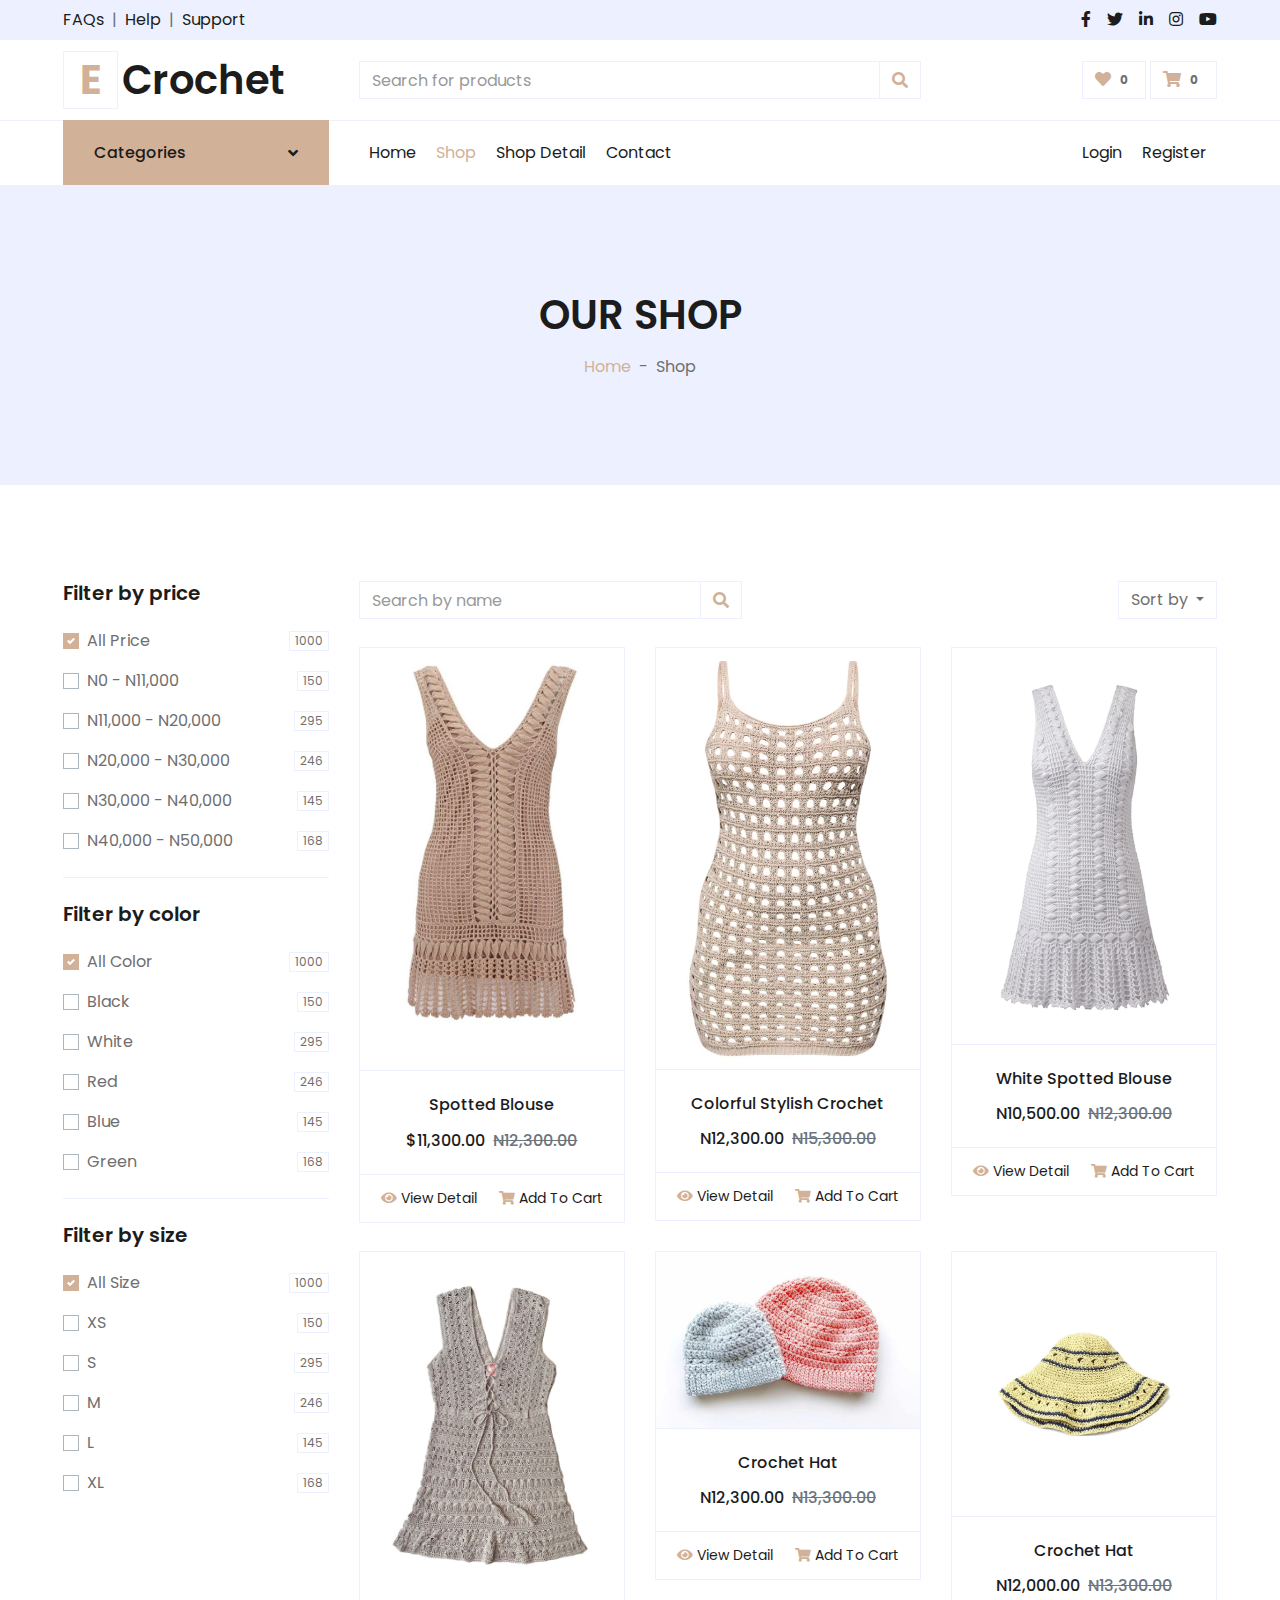
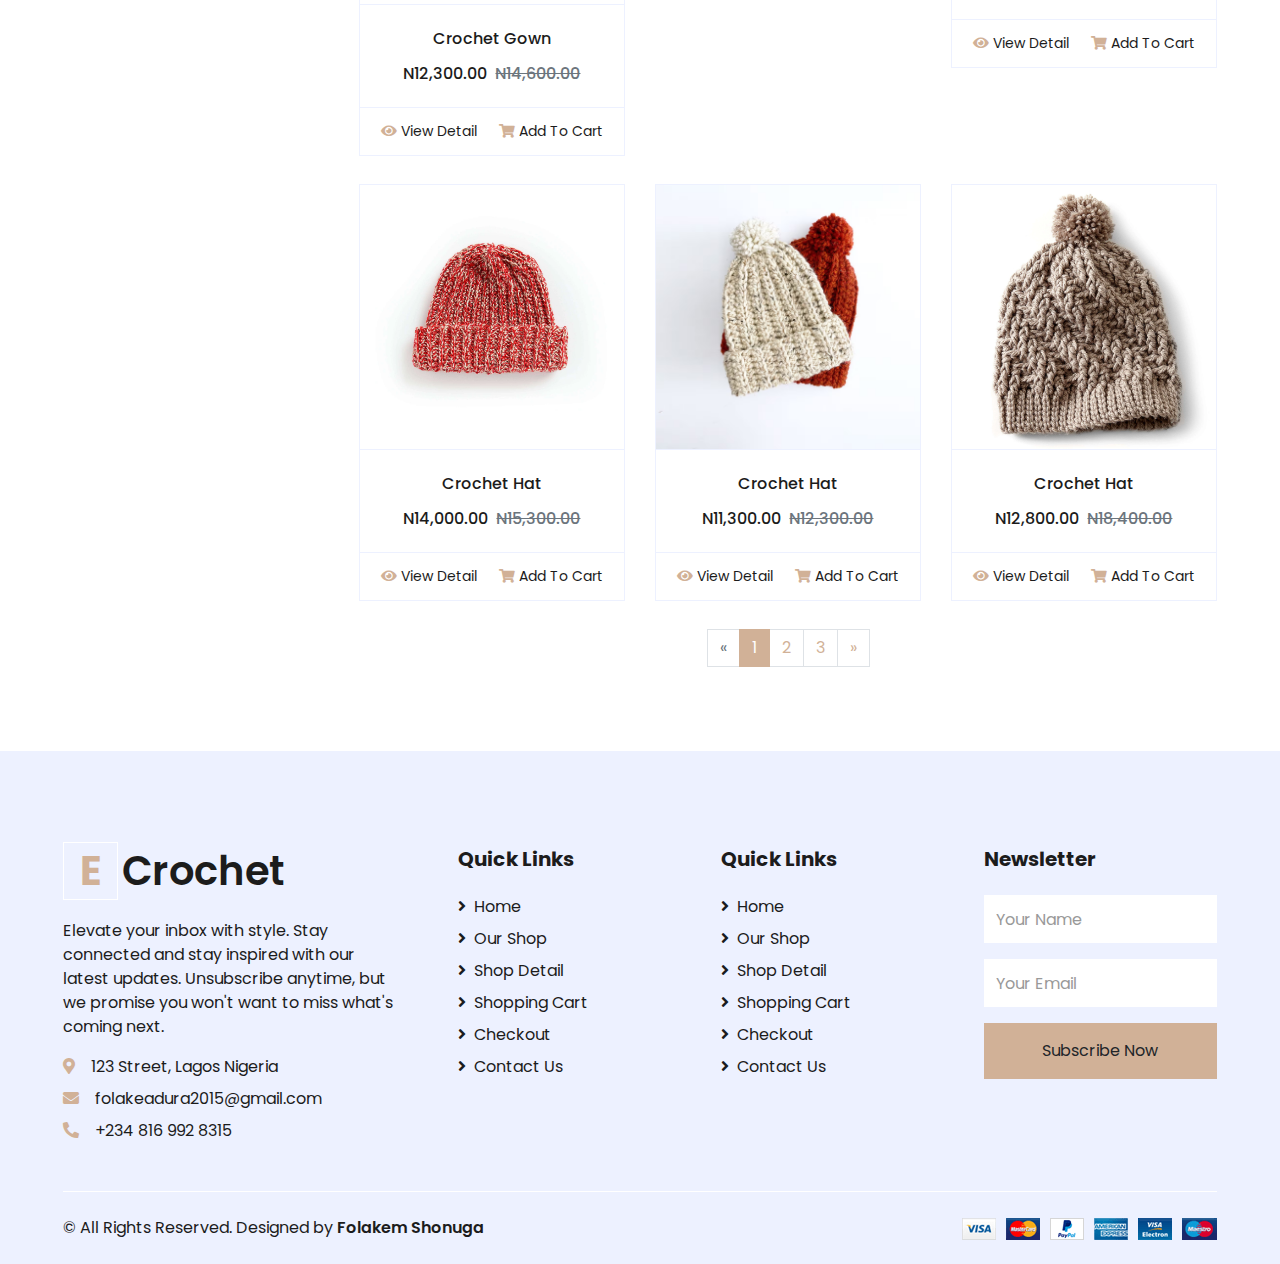
<file: e-commerce website/shop.html>
<!DOCTYPE html>
<html lang="en">

<head>
    <meta charset="utf-8">
    <title>Echrochet</title>
    <meta content="width=device-width, initial-scale=1.0" name="viewport">
    <meta content="Free HTML Templates" name="keywords">
    <meta content="Free HTML Templates" name="description">

    <!-- Favicon -->
    <link href="img/favicon.ico" rel="icon">

    <!-- Google Web Fonts -->
    <link rel="preconnect" href="https://fonts.gstatic.com">
    <link href="https://fonts.googleapis.com/css2?family=Poppins:wght@100;200;300;400;500;600;700;800;900&display=swap" rel="stylesheet"> 

    <!-- Font Awesome -->
    <link href="https://cdnjs.cloudflare.com/ajax/libs/font-awesome/5.10.0/css/all.min.css" rel="stylesheet">

    <!-- Libraries Stylesheet -->
    <link href="lib/owlcarousel/assets/owl.carousel.min.css" rel="stylesheet">

    <!-- Customized Bootstrap Stylesheet -->
    <link href="scss/style.css" rel="stylesheet">
</head>

<body>
    <!-- Topbar Start -->
    <div class="container-fluid">
        <div class="row bg-secondary py-2 px-xl-5">
            <div class="col-lg-6 d-none d-lg-block">
                <div class="d-inline-flex align-items-center">
                    <a class="text-dark" href="">FAQs</a>
                    <span class="text-muted px-2">|</span>
                    <a class="text-dark" href="">Help</a>
                    <span class="text-muted px-2">|</span>
                    <a class="text-dark" href="">Support</a>
                </div>
            </div>
            <div class="col-lg-6 text-center text-lg-right">
                <div class="d-inline-flex align-items-center">
                    <a class="text-dark px-2" href="">
                        <i class="fab fa-facebook-f"></i>
                    </a>
                    <a class="text-dark px-2" href="">
                        <i class="fab fa-twitter"></i>
                    </a>
                    <a class="text-dark px-2" href="">
                        <i class="fab fa-linkedin-in"></i>
                    </a>
                    <a class="text-dark px-2" href="">
                        <i class="fab fa-instagram"></i>
                    </a>
                    <a class="text-dark pl-2" href="">
                        <i class="fab fa-youtube"></i>
                    </a>
                </div>
            </div>
        </div>
        <div class="row align-items-center py-3 px-xl-5">
            <div class="col-lg-3 d-none d-lg-block">
                <a href="" class="text-decoration-none">
                    <h1 class="m-0 display-5 font-weight-semi-bold"><span class="text-primary font-weight-bold border px-3 mr-1">E</span>Crochet</h1>
                </a>
            </div>
            <div class="col-lg-6 col-6 text-left">
                <form action="">
                    <div class="input-group">
                        <input type="text" class="form-control" placeholder="Search for products">
                        <div class="input-group-append">
                            <span class="input-group-text bg-transparent text-primary">
                                <i class="fa fa-search"></i>
                            </span>
                        </div>
                    </div>
                </form>
            </div>
            <div class="col-lg-3 col-6 text-right">
                <a href="" class="btn border">
                    <i class="fas fa-heart text-primary"></i>
                    <span class="badge">0</span>
                </a>
                <a href="" class="btn border">
                    <i class="fas fa-shopping-cart text-primary"></i>
                    <span class="badge">0</span>
                </a>
            </div>
        </div>
    </div>
    <!-- Topbar End -->


    <!-- Navbar Start -->
    <div class="container-fluid">
        <div class="row border-top px-xl-5">
            <div class="col-lg-3 d-none d-lg-block">
                <a class="btn shadow-none d-flex align-items-center justify-content-between bg-primary text-white w-100" data-toggle="collapse" href="#navbar-vertical" style="height: 65px; margin-top: -1px; padding: 0 30px;">
                    <h6 class="m-0">Categories</h6>
                    <i class="fa fa-angle-down text-dark"></i>
                </a>
                <nav class="collapse position-absolute navbar navbar-vertical navbar-light align-items-start p-0 border border-top-0 border-bottom-0 bg-light" id="navbar-vertical" style="width: calc(100% - 30px); z-index: 1;">
                    <div class="navbar-nav w-100 overflow-hidden" style="height: 410px">
                        <div class="nav-item dropdown">
                            <a href="#" class="nav-link" data-toggle="dropdown"> Crochet Dresses <i class="fa fa-angle-down float-right mt-1"></i></a>
                            
                        </div>
                       
                    </div>
                </nav>
            </div>
            <div class="col-lg-9">
                <nav class="navbar navbar-expand-lg bg-light navbar-light py-3 py-lg-0 px-0">
                    <a href="" class="text-decoration-none d-block d-lg-none">
                        <h1 class="m-0 display-5 font-weight-semi-bold"><span class="text-primary font-weight-bold border px-3 mr-1">E</span>Shopper</h1>
                    </a>
                    <button type="button" class="navbar-toggler" data-toggle="collapse" data-target="#navbarCollapse">
                        <span class="navbar-toggler-icon"></span>
                    </button>
                    <div class="collapse navbar-collapse justify-content-between" id="navbarCollapse">
                        <div class="navbar-nav mr-auto py-0">
                            <a href="index.html" class="nav-item nav-link">Home</a>
                            <a href="shop.html" class="nav-item nav-link active">Shop</a>
                            <a href="detail.html" class="nav-item nav-link">Shop Detail</a>
                           
                            <a href="contact.html" class="nav-item nav-link">Contact</a>
                        </div>
                        <div class="navbar-nav ml-auto py-0">
                            <a href="" class="nav-item nav-link">Login</a>
                            <a href="" class="nav-item nav-link">Register</a>
                        </div>
                    </div>
                </nav>
            </div>
        </div>
    </div>
    <!-- Navbar End -->


    <!-- Page Header Start -->
    <div class="container-fluid bg-secondary mb-5">
        <div class="d-flex flex-column align-items-center justify-content-center" style="min-height: 300px">
            <h1 class="font-weight-semi-bold text-uppercase mb-3">Our Shop</h1>
            <div class="d-inline-flex">
                <p class="m-0"><a href="">Home</a></p>
                <p class="m-0 px-2">-</p>
                <p class="m-0">Shop</p>
            </div>
        </div>
    </div>
    <!-- Page Header End -->


    <!-- Shop Start -->
    <div class="container-fluid pt-5">
        <div class="row px-xl-5">
            <!-- Shop Sidebar Start -->
            <div class="col-lg-3 col-md-12">
                <!-- Price Start -->
                <div class="border-bottom mb-4 pb-4">
                    <h5 class="font-weight-semi-bold mb-4">Filter by price</h5>
                    <form>
                        <div class="custom-control custom-checkbox d-flex align-items-center justify-content-between mb-3">
                            <input type="checkbox" class="custom-control-input" checked id="price-all">
                            <label class="custom-control-label" for="price-all">All Price</label>
                            <span class="badge border font-weight-normal">1000</span>
                        </div>
                        <div class="custom-control custom-checkbox d-flex align-items-center justify-content-between mb-3">
                            <input type="checkbox" class="custom-control-input" id="price-1">
                            <label class="custom-control-label" for="price-1">N0 - N11,000</label>
                            <span class="badge border font-weight-normal">150</span>
                        </div>
                        <div class="custom-control custom-checkbox d-flex align-items-center justify-content-between mb-3">
                            <input type="checkbox" class="custom-control-input" id="price-2">
                            <label class="custom-control-label" for="price-2">N11,000 - N20,000</label>
                            <span class="badge border font-weight-normal">295</span>
                        </div>
                        <div class="custom-control custom-checkbox d-flex align-items-center justify-content-between mb-3">
                            <input type="checkbox" class="custom-control-input" id="price-3">
                            <label class="custom-control-label" for="price-3">N20,000 - N30,000</label>
                            <span class="badge border font-weight-normal">246</span>
                        </div>
                        <div class="custom-control custom-checkbox d-flex align-items-center justify-content-between mb-3">
                            <input type="checkbox" class="custom-control-input" id="price-4">
                            <label class="custom-control-label" for="price-4">N30,000 - N40,000</label>
                            <span class="badge border font-weight-normal">145</span>
                        </div>
                        <div class="custom-control custom-checkbox d-flex align-items-center justify-content-between">
                            <input type="checkbox" class="custom-control-input" id="price-5">
                            <label class="custom-control-label" for="price-5">N40,000 - N50,000</label>
                            <span class="badge border font-weight-normal">168</span>
                        </div>
                    </form>
                </div>
                <!-- Price End -->
                
                <!-- Color Start -->
                <div class="border-bottom mb-4 pb-4">
                    <h5 class="font-weight-semi-bold mb-4">Filter by color</h5>
                    <form>
                        <div class="custom-control custom-checkbox d-flex align-items-center justify-content-between mb-3">
                            <input type="checkbox" class="custom-control-input" checked id="color-all">
                            <label class="custom-control-label" for="price-all">All Color</label>
                            <span class="badge border font-weight-normal">1000</span>
                        </div>
                        <div class="custom-control custom-checkbox d-flex align-items-center justify-content-between mb-3">
                            <input type="checkbox" class="custom-control-input" id="color-1">
                            <label class="custom-control-label" for="color-1">Black</label>
                            <span class="badge border font-weight-normal">150</span>
                        </div>
                        <div class="custom-control custom-checkbox d-flex align-items-center justify-content-between mb-3">
                            <input type="checkbox" class="custom-control-input" id="color-2">
                            <label class="custom-control-label" for="color-2">White</label>
                            <span class="badge border font-weight-normal">295</span>
                        </div>
                        <div class="custom-control custom-checkbox d-flex align-items-center justify-content-between mb-3">
                            <input type="checkbox" class="custom-control-input" id="color-3">
                            <label class="custom-control-label" for="color-3">Red</label>
                            <span class="badge border font-weight-normal">246</span>
                        </div>
                        <div class="custom-control custom-checkbox d-flex align-items-center justify-content-between mb-3">
                            <input type="checkbox" class="custom-control-input" id="color-4">
                            <label class="custom-control-label" for="color-4">Blue</label>
                            <span class="badge border font-weight-normal">145</span>
                        </div>
                        <div class="custom-control custom-checkbox d-flex align-items-center justify-content-between">
                            <input type="checkbox" class="custom-control-input" id="color-5">
                            <label class="custom-control-label" for="color-5">Green</label>
                            <span class="badge border font-weight-normal">168</span>
                        </div>
                    </form>
                </div>
                <!-- Color End -->

                <!-- Size Start -->
                <div class="mb-5">
                    <h5 class="font-weight-semi-bold mb-4">Filter by size</h5>
                    <form>
                        <div class="custom-control custom-checkbox d-flex align-items-center justify-content-between mb-3">
                            <input type="checkbox" class="custom-control-input" checked id="size-all">
                            <label class="custom-control-label" for="size-all">All Size</label>
                            <span class="badge border font-weight-normal">1000</span>
                        </div>
                        <div class="custom-control custom-checkbox d-flex align-items-center justify-content-between mb-3">
                            <input type="checkbox" class="custom-control-input" id="size-1">
                            <label class="custom-control-label" for="size-1">XS</label>
                            <span class="badge border font-weight-normal">150</span>
                        </div>
                        <div class="custom-control custom-checkbox d-flex align-items-center justify-content-between mb-3">
                            <input type="checkbox" class="custom-control-input" id="size-2">
                            <label class="custom-control-label" for="size-2">S</label>
                            <span class="badge border font-weight-normal">295</span>
                        </div>
                        <div class="custom-control custom-checkbox d-flex align-items-center justify-content-between mb-3">
                            <input type="checkbox" class="custom-control-input" id="size-3">
                            <label class="custom-control-label" for="size-3">M</label>
                            <span class="badge border font-weight-normal">246</span>
                        </div>
                        <div class="custom-control custom-checkbox d-flex align-items-center justify-content-between mb-3">
                            <input type="checkbox" class="custom-control-input" id="size-4">
                            <label class="custom-control-label" for="size-4">L</label>
                            <span class="badge border font-weight-normal">145</span>
                        </div>
                        <div class="custom-control custom-checkbox d-flex align-items-center justify-content-between">
                            <input type="checkbox" class="custom-control-input" id="size-5">
                            <label class="custom-control-label" for="size-5">XL</label>
                            <span class="badge border font-weight-normal">168</span>
                        </div>
                    </form>
                </div>
                <!-- Size End -->
            </div>
            <!-- Shop Sidebar End -->


            <!-- Shop Product Start -->
            <div class="col-lg-9 col-md-12">
                <div class="row pb-3">
                    <div class="col-12 pb-1">
                        <div class="d-flex align-items-center justify-content-between mb-4">
                            <form action="">
                                <div class="input-group">
                                    <input type="text" class="form-control" placeholder="Search by name">
                                    <div class="input-group-append">
                                        <span class="input-group-text bg-transparent text-primary">
                                            <i class="fa fa-search"></i>
                                        </span>
                                    </div>
                                </div>
                            </form>
                            <div class="dropdown ml-4">
                                <button class="btn border dropdown-toggle" type="button" id="triggerId" data-toggle="dropdown" aria-haspopup="true"
                                        aria-expanded="false">
                                            Sort by
                                        </button>
                                <div class="dropdown-menu dropdown-menu-right" aria-labelledby="triggerId">
                                    <a class="dropdown-item" href="#">Latest</a>
                                    <a class="dropdown-item" href="#">Popularity</a>
                                    <a class="dropdown-item" href="#">Best Rating</a>
                                </div>
                            </div>
                        </div>
                    </div>
                    <div class="col-lg-4 col-md-6 col-sm-12 pb-1">
                        <div class="card product-item border-0 mb-4">
                            <div class="card-header product-img position-relative overflow-hidden bg-transparent border p-0">
                                <img class="img-fluid w-100" src="img/arrivals2.jpeg" alt="">
                            </div>
                            <div class="card-body border-left border-right text-center p-0 pt-4 pb-3">
                                <h6 class="text-truncate mb-3">Spotted Blouse</h6>
                                <div class="d-flex justify-content-center">
                                    <h6>$11,300.00</h6><h6 class="text-muted ml-2"><del>N12,300.00</del></h6>
                                </div>
                            </div>
                            <div class="card-footer d-flex justify-content-between bg-light border">
                                <a href="" class="btn btn-sm text-dark p-0"><i class="fas fa-eye text-primary mr-1"></i>View Detail</a>
                                <a href="" class="btn btn-sm text-dark p-0"><i class="fas fa-shopping-cart text-primary mr-1"></i>Add To Cart</a>
                            </div>
                        </div>
                    </div>
                    <div class="col-lg-4 col-md-6 col-sm-12 pb-1">
                        <div class="card product-item border-0 mb-4">
                            <div class="card-header product-img position-relative overflow-hidden bg-transparent border p-0">
                                <img class="img-fluid w-100" src="img/arrivals1.avif" alt="">
                            </div>
                            <div class="card-body border-left border-right text-center p-0 pt-4 pb-3">
                                <h6 class="text-truncate mb-3">Colorful Stylish Crochet</h6>
                                <div class="d-flex justify-content-center">
                                    <h6>N12,300.00</h6><h6 class="text-muted ml-2"><del>N15,300.00</del></h6>
                                </div>
                            </div>
                            <div class="card-footer d-flex justify-content-between bg-light border">
                                <a href="" class="btn btn-sm text-dark p-0"><i class="fas fa-eye text-primary mr-1"></i>View Detail</a>
                                <a href="" class="btn btn-sm text-dark p-0"><i class="fas fa-shopping-cart text-primary mr-1"></i>Add To Cart</a>
                            </div>
                        </div>
                    </div>
                    <div class="col-lg-4 col-md-6 col-sm-12 pb-1">
                        <div class="card product-item border-0 mb-4">
                            <div class="card-header product-img position-relative overflow-hidden bg-transparent border p-0">
                                <img class="img-fluid w-100" src="img/arrivals3.webp" alt="">
                            </div>
                            <div class="card-body border-left border-right text-center p-0 pt-4 pb-3">
                                <h6 class="text-truncate mb-3">White Spotted Blouse</h6>
                                <div class="d-flex justify-content-center">
                                    <h6>N10,500.00</h6><h6 class="text-muted ml-2"><del>N12,300.00</del></h6>
                                </div>
                            </div>
                            <div class="card-footer d-flex justify-content-between bg-light border">
                                <a href="" class="btn btn-sm text-dark p-0"><i class="fas fa-eye text-primary mr-1"></i>View Detail</a>
                                <a href="" class="btn btn-sm text-dark p-0"><i class="fas fa-shopping-cart text-primary mr-1"></i>Add To Cart</a>
                            </div>
                        </div>
                    </div>
                    <div class="col-lg-4 col-md-6 col-sm-12 pb-1">
                        <div class="card product-item border-0 mb-4">
                            <div class="card-header product-img position-relative overflow-hidden bg-transparent border p-0">
                                <img class="img-fluid w-100" src="img/arrivals4.webp" alt="">
                            </div>
                            <div class="card-body border-left border-right text-center p-0 pt-4 pb-3">
                                <h6 class="text-truncate mb-3">Crochet Gown</h6>
                                <div class="d-flex justify-content-center">
                                    <h6>N12,300.00</h6><h6 class="text-muted ml-2"><del>N14,600.00</del></h6>
                                </div>
                            </div>
                            <div class="card-footer d-flex justify-content-between bg-light border">
                                <a href="" class="btn btn-sm text-dark p-0"><i class="fas fa-eye text-primary mr-1"></i>View Detail</a>
                                <a href="" class="btn btn-sm text-dark p-0"><i class="fas fa-shopping-cart text-primary mr-1"></i>Add To Cart</a>
                            </div>
                        </div>
                    </div>
                    <div class="col-lg-4 col-md-6 col-sm-12 pb-1">
                        <div class="card product-item border-0 mb-4">
                            <div class="card-header product-img position-relative overflow-hidden bg-transparent border p-0">
                                <img class="img-fluid w-100" src="img/arrivals5.jpeg" alt="">
                            </div>
                            <div class="card-body border-left border-right text-center p-0 pt-4 pb-3">
                                <h6 class="text-truncate mb-3">Crochet Hat</h6>
                                <div class="d-flex justify-content-center">
                                    <h6>N12,300.00</h6><h6 class="text-muted ml-2"><del>N13,300.00</del></h6>
                                </div>
                            </div>
                            <div class="card-footer d-flex justify-content-between bg-light border">
                                <a href="" class="btn btn-sm text-dark p-0"><i class="fas fa-eye text-primary mr-1"></i>View Detail</a>
                                <a href="" class="btn btn-sm text-dark p-0"><i class="fas fa-shopping-cart text-primary mr-1"></i>Add To Cart</a>
                            </div>
                        </div>
                    </div>
                    <div class="col-lg-4 col-md-6 col-sm-12 pb-1">
                        <div class="card product-item border-0 mb-4">
                            <div class="card-header product-img position-relative overflow-hidden bg-transparent border p-0">
                                <img class="img-fluid w-100" src="img/arrivals6.webp" alt="">
                            </div>
                            <div class="card-body border-left border-right text-center p-0 pt-4 pb-3">
                                <h6 class="text-truncate mb-3">Crochet Hat</h6>
                                <div class="d-flex justify-content-center">
                                    <h6>N12,000.00</h6><h6 class="text-muted ml-2"><del>N13,300.00</del></h6>
                                </div>
                            </div>
                            <div class="card-footer d-flex justify-content-between bg-light border">
                                <a href="" class="btn btn-sm text-dark p-0"><i class="fas fa-eye text-primary mr-1"></i>View Detail</a>
                                <a href="" class="btn btn-sm text-dark p-0"><i class="fas fa-shopping-cart text-primary mr-1"></i>Add To Cart</a>
                            </div>
                        </div>
                    </div>
                    <div class="col-lg-4 col-md-6 col-sm-12 pb-1">
                        <div class="card product-item border-0 mb-4">
                            <div class="card-header product-img position-relative overflow-hidden bg-transparent border p-0">
                                <img class="img-fluid w-100" src="img/arrivals7.webp" alt="">
                            </div>
                            <div class="card-body border-left border-right text-center p-0 pt-4 pb-3">
                                <h6 class="text-truncate mb-3">Crochet Hat</h6>
                                <div class="d-flex justify-content-center">
                                    <h6>N14,000.00</h6><h6 class="text-muted ml-2"><del>N15,300.00</del></h6>
                                </div>
                            </div>
                            <div class="card-footer d-flex justify-content-between bg-light border">
                                <a href="" class="btn btn-sm text-dark p-0"><i class="fas fa-eye text-primary mr-1"></i>View Detail</a>
                                <a href="" class="btn btn-sm text-dark p-0"><i class="fas fa-shopping-cart text-primary mr-1"></i>Add To Cart</a>
                            </div>
                        </div>
                    </div>
                    <div class="col-lg-4 col-md-6 col-sm-12 pb-1">
                        <div class="card product-item border-0 mb-4">
                            <div class="card-header product-img position-relative overflow-hidden bg-transparent border p-0">
                                <img class="img-fluid w-100" src="img/arrivals8.avif" alt="">
                            </div>
                            <div class="card-body border-left border-right text-center p-0 pt-4 pb-3">
                                <h6 class="text-truncate mb-3">Crochet Hat</h6>
                                <div class="d-flex justify-content-center">
                                    <h6>N11,300.00</h6><h6 class="text-muted ml-2"><del>N12,300.00</del></h6>
                                </div>
                            </div>
                            <div class="card-footer d-flex justify-content-between bg-light border">
                                <a href="" class="btn btn-sm text-dark p-0"><i class="fas fa-eye text-primary mr-1"></i>View Detail</a>
                                <a href="" class="btn btn-sm text-dark p-0"><i class="fas fa-shopping-cart text-primary mr-1"></i>Add To Cart</a>
                            </div>
                        </div>
                    </div>
                    <div class="col-lg-4 col-md-6 col-sm-12 pb-1">
                        <div class="card product-item border-0 mb-4">
                            <div class="card-header product-img position-relative overflow-hidden bg-transparent border p-0">
                                <img class="img-fluid w-100" src="img/arrivals9.webp" alt="">
                            </div>
                            <div class="card-body border-left border-right text-center p-0 pt-4 pb-3">
                                <h6 class="text-truncate mb-3">Crochet Hat </h6>
                                <div class="d-flex justify-content-center">
                                    <h6>N12,800.00</h6><h6 class="text-muted ml-2"><del>N18,400.00</del></h6>
                                </div>
                            </div>
                            <div class="card-footer d-flex justify-content-between bg-light border">
                                <a href="" class="btn btn-sm text-dark p-0"><i class="fas fa-eye text-primary mr-1"></i>View Detail</a>
                                <a href="" class="btn btn-sm text-dark p-0"><i class="fas fa-shopping-cart text-primary mr-1"></i>Add To Cart</a>
                            </div>
                        </div>
                    </div>
                    <div class="col-12 pb-1">
                        <nav aria-label="Page navigation">
                          <ul class="pagination justify-content-center mb-3">
                            <li class="page-item disabled">
                              <a class="page-link" href="#" aria-label="Previous">
                                <span aria-hidden="true">&laquo;</span>
                                <span class="sr-only">Previous</span>
                              </a>
                            </li>
                            <li class="page-item active"><a class="page-link" href="#">1</a></li>
                            <li class="page-item"><a class="page-link" href="#">2</a></li>
                            <li class="page-item"><a class="page-link" href="#">3</a></li>
                            <li class="page-item">
                              <a class="page-link" href="#" aria-label="Next">
                                <span aria-hidden="true">&raquo;</span>
                                <span class="sr-only">Next</span>
                              </a>
                            </li>
                          </ul>
                        </nav>
                    </div>
                </div>
            </div>
            <!-- Shop Product End -->
        </div>
    </div>
    <!-- Shop End -->


    <!-- Footer Start -->
    <div class="container-fluid bg-secondary text-dark mt-5 pt-5">
        <div class="row px-xl-5 pt-5">
            <div class="col-lg-4 col-md-12 mb-5 pr-3 pr-xl-5">
                <a href="" class="text-decoration-none">
                    <h1 class="mb-4 display-5 font-weight-semi-bold"><span class="text-primary font-weight-bold border border-white px-3 mr-1">E</span>Crochet</h1>
                </a>
                <p>Elevate your inbox with style. Stay connected and stay inspired with our latest updates. Unsubscribe anytime, but we promise you won't want to miss what's coming next. </p>
                <p class="mb-2"><i class="fa fa-map-marker-alt text-primary mr-3"></i>123 Street, Lagos Nigeria</p>
                <p class="mb-2"><i class="fa fa-envelope text-primary mr-3"></i>folakeadura2015@gmail.com</p>
                <p class="mb-0"><i class="fa fa-phone-alt text-primary mr-3"></i>+234 816 992 8315</p>
            </div>
            <div class="col-lg-8 col-md-12">
                <div class="row">
                    <div class="col-md-4 mb-5">
                        <h5 class="font-weight-bold text-dark mb-4">Quick Links</h5>
                        <div class="d-flex flex-column justify-content-start">
                            <a class="text-dark mb-2" href="index.html"><i class="fa fa-angle-right mr-2"></i>Home</a>
                            <a class="text-dark mb-2" href="shop.html"><i class="fa fa-angle-right mr-2"></i>Our Shop</a>
                            <a class="text-dark mb-2" href="detail.html"><i class="fa fa-angle-right mr-2"></i>Shop Detail</a>
                            <a class="text-dark mb-2" href="cart.html"><i class="fa fa-angle-right mr-2"></i>Shopping Cart</a>
                            <a class="text-dark mb-2" href="checkout.html"><i class="fa fa-angle-right mr-2"></i>Checkout</a>
                            <a class="text-dark" href="contact.html"><i class="fa fa-angle-right mr-2"></i>Contact Us</a>
                        </div>
                    </div>
                    <div class="col-md-4 mb-5">
                        <h5 class="font-weight-bold text-dark mb-4">Quick Links</h5>
                        <div class="d-flex flex-column justify-content-start">
                            <a class="text-dark mb-2" href="index.html"><i class="fa fa-angle-right mr-2"></i>Home</a>
                            <a class="text-dark mb-2" href="shop.html"><i class="fa fa-angle-right mr-2"></i>Our Shop</a>
                            <a class="text-dark mb-2" href="detail.html"><i class="fa fa-angle-right mr-2"></i>Shop Detail</a>
                            <a class="text-dark mb-2" href="cart.html"><i class="fa fa-angle-right mr-2"></i>Shopping Cart</a>
                            <a class="text-dark mb-2" href="checkout.html"><i class="fa fa-angle-right mr-2"></i>Checkout</a>
                            <a class="text-dark" href="contact.html"><i class="fa fa-angle-right mr-2"></i>Contact Us</a>
                        </div>
                    </div>
                    <div class="col-md-4 mb-5">
                        <h5 class="font-weight-bold text-dark mb-4">Newsletter</h5>
                        <form action="">
                            <div class="form-group">
                                <input type="text" class="form-control border-0 py-4" placeholder="Your Name" required="required" />
                            </div>
                            <div class="form-group">
                                <input type="email" class="form-control border-0 py-4" placeholder="Your Email"
                                    required="required" />
                            </div>
                            <div>
                                <button class="btn btn-primary btn-block border-0 py-3" type="submit">Subscribe Now</button>
                            </div>
                        </form>
                    </div>
                </div>
            </div>
        </div>
        <div class="row border-top border-light mx-xl-5 py-4">
            <div class="col-md-6 px-xl-0">
                <p class="mb-md-0 text-center text-md-left text-dark">
                    &copy; <a class="text-dark font-weight-semi-bold" href="#"></a>All Rights Reserved. Designed
                    by
                    <a class="text-dark font-weight-semi-bold" href=""">Folakem Shonuga</a><br>
                    
                </p>
            </div>
            <div class="col-md-6 px-xl-0 text-center text-md-right">
                <img class="img-fluid" src="img/payments.png" alt="">
            </div>
        </div>
    </div>
    <!-- Footer End -->


    <!-- Back to Top -->
    <a href="#" class="btn btn-primary back-to-top"><i class="fa fa-angle-double-up"></i></a>


    <!-- JavaScript Libraries -->
    <script src="https://code.jquery.com/jquery-3.4.1.min.js"></script>
    <script src="https://stackpath.bootstrapcdn.com/bootstrap/4.4.1/js/bootstrap.bundle.min.js"></script>
    <script src="lib/easing/easing.min.js"></script>
    <script src="lib/owlcarousel/owl.carousel.min.js"></script>

    <!-- Contact Javascript File -->
    <script src="mail/jqBootstrapValidation.min.js"></script>
    <script src="mail/contact.js"></script>

    <!-- Template Javascript -->
    <script src="js/main.js"></script>
</body>

</html>
</file>
<file: e-commerce website/scss/style.css>
@charset "UTF-8";
/******* Bootstrap Theming ********/
/*!
 * Bootstrap v4.5.3 (https://getbootstrap.com/)
 * Copyright 2011-2020 The Bootstrap Authors
 * Copyright 2011-2020 Twitter, Inc.
 * Licensed under MIT (https://github.com/twbs/bootstrap/blob/main/LICENSE)
 */
:root {
  --blue: #007bff;
  --indigo: #6610f2;
  --purple: #6f42c1;
  --pink: #e83e8c;
  --red: #dc3545;
  --orange: #fd7e14;
  --yellow: #ffc107;
  --green: #28a745;
  --teal: #20c997;
  --cyan: #17a2b8;
  --white: #fff;
  --gray: #6c757d;
  --gray-dark: #343a40;
  --primary: #d1b197;
  --secondary: #EDF1FF;
  --success: #28a745;
  --info: #17a2b8;
  --warning: #ffc107;
  --danger: #dc3545;
  --light: #FFFFFF;
  --dark: #1C1C1C;
  --breakpoint-xs: 0;
  --breakpoint-sm: 576px;
  --breakpoint-md: 768px;
  --breakpoint-lg: 992px;
  --breakpoint-xl: 1200px;
  --font-family-sans-serif: "Poppins", sans-serif;
  --font-family-monospace: SFMono-Regular, Menlo, Monaco, Consolas, "Liberation Mono", "Courier New", monospace;
}

*,
*::before,
*::after {
  box-sizing: border-box;
}

html {
  font-family: sans-serif;
  line-height: 1.15;
  -webkit-text-size-adjust: 100%;
  -webkit-tap-highlight-color: rgba(0, 0, 0, 0);
}

article, aside, figcaption, figure, footer, header, hgroup, main, nav, section {
  display: block;
}

body {
  margin: 0;
  font-family: "Poppins", sans-serif;
  font-size: 1rem;
  font-weight: 400;
  line-height: 1.5;
  color: #6F6F6F;
  text-align: left;
  background-color: #fff;
}

[tabindex="-1"]:focus:not(:focus-visible) {
  outline: 0 !important;
}

hr {
  box-sizing: content-box;
  height: 0;
  overflow: visible;
}

h1, h2, h3, h4, h5, h6 {
  margin-top: 0;
  margin-bottom: 0.5rem;
}

p {
  margin-top: 0;
  margin-bottom: 1rem;
}

abbr[title],
abbr[data-original-title] {
  text-decoration: underline;
  -webkit-text-decoration: underline dotted;
          text-decoration: underline dotted;
  cursor: help;
  border-bottom: 0;
  -webkit-text-decoration-skip-ink: none;
          text-decoration-skip-ink: none;
}

address {
  margin-bottom: 1rem;
  font-style: normal;
  line-height: inherit;
}

ol,
ul,
dl {
  margin-top: 0;
  margin-bottom: 1rem;
}

ol ol,
ul ul,
ol ul,
ul ol {
  margin-bottom: 0;
}

dt {
  font-weight: 700;
}

dd {
  margin-bottom: 0.5rem;
  margin-left: 0;
}

blockquote {
  margin: 0 0 1rem;
}

b,
strong {
  font-weight: bolder;
}

small {
  font-size: 80%;
}

sub,
sup {
  position: relative;
  font-size: 75%;
  line-height: 0;
  vertical-align: baseline;
}

sub {
  bottom: -0.25em;
}

sup {
  top: -0.5em;
}

a {
  color: #d1b197;
  text-decoration: none;
  background-color: transparent;
}
a:hover {
  color: #ba8962;
  text-decoration: underline;
}

a:not([href]):not([class]) {
  color: inherit;
  text-decoration: none;
}
a:not([href]):not([class]):hover {
  color: inherit;
  text-decoration: none;
}

pre,
code,
kbd,
samp {
  font-family: SFMono-Regular, Menlo, Monaco, Consolas, "Liberation Mono", "Courier New", monospace;
  font-size: 1em;
}

pre {
  margin-top: 0;
  margin-bottom: 1rem;
  overflow: auto;
  -ms-overflow-style: scrollbar;
}

figure {
  margin: 0 0 1rem;
}

img {
  vertical-align: middle;
  border-style: none;
}

svg {
  overflow: hidden;
  vertical-align: middle;
}

table {
  border-collapse: collapse;
}

caption {
  padding-top: 0.75rem;
  padding-bottom: 0.75rem;
  color: #6c757d;
  text-align: left;
  caption-side: bottom;
}

th {
  text-align: inherit;
  text-align: -webkit-match-parent;
}

label {
  display: inline-block;
  margin-bottom: 0.5rem;
}

button {
  border-radius: 0;
}

button:focus {
  outline: 1px dotted;
  outline: 5px auto -webkit-focus-ring-color;
}

input,
button,
select,
optgroup,
textarea {
  margin: 0;
  font-family: inherit;
  font-size: inherit;
  line-height: inherit;
}

button,
input {
  overflow: visible;
}

button,
select {
  text-transform: none;
}

[role=button] {
  cursor: pointer;
}

select {
  word-wrap: normal;
}

button,
[type=button],
[type=reset],
[type=submit] {
  -webkit-appearance: button;
}

button:not(:disabled),
[type=button]:not(:disabled),
[type=reset]:not(:disabled),
[type=submit]:not(:disabled) {
  cursor: pointer;
}

button::-moz-focus-inner,
[type=button]::-moz-focus-inner,
[type=reset]::-moz-focus-inner,
[type=submit]::-moz-focus-inner {
  padding: 0;
  border-style: none;
}

input[type=radio],
input[type=checkbox] {
  box-sizing: border-box;
  padding: 0;
}

textarea {
  overflow: auto;
  resize: vertical;
}

fieldset {
  min-width: 0;
  padding: 0;
  margin: 0;
  border: 0;
}

legend {
  display: block;
  width: 100%;
  max-width: 100%;
  padding: 0;
  margin-bottom: 0.5rem;
  font-size: 1.5rem;
  line-height: inherit;
  color: inherit;
  white-space: normal;
}
@media (max-width: 1200px) {
  legend {
    font-size: calc(1.275rem + 0.3vw);
  }
}

progress {
  vertical-align: baseline;
}

[type=number]::-webkit-inner-spin-button,
[type=number]::-webkit-outer-spin-button {
  height: auto;
}

[type=search] {
  outline-offset: -2px;
  -webkit-appearance: none;
}

[type=search]::-webkit-search-decoration {
  -webkit-appearance: none;
}

::-webkit-file-upload-button {
  font: inherit;
  -webkit-appearance: button;
}

output {
  display: inline-block;
}

summary {
  display: list-item;
  cursor: pointer;
}

template {
  display: none;
}

[hidden] {
  display: none !important;
}

h1, h2, h3, h4, h5, h6,
.h1, .h2, .h3, .h4, .h5, .h6 {
  margin-bottom: 0.5rem;
  font-weight: 500;
  line-height: 1.2;
  color: #1C1C1C;
}

h1, .h1 {
  font-size: 2.5rem;
}
@media (max-width: 1200px) {
  h1, .h1 {
    font-size: calc(1.375rem + 1.5vw);
  }
}

h2, .h2 {
  font-size: 2rem;
}
@media (max-width: 1200px) {
  h2, .h2 {
    font-size: calc(1.325rem + 0.9vw);
  }
}

h3, .h3 {
  font-size: 1.75rem;
}
@media (max-width: 1200px) {
  h3, .h3 {
    font-size: calc(1.3rem + 0.6vw);
  }
}

h4, .h4 {
  font-size: 1.5rem;
}
@media (max-width: 1200px) {
  h4, .h4 {
    font-size: calc(1.275rem + 0.3vw);
  }
}

h5, .h5 {
  font-size: 1.25rem;
}

h6, .h6 {
  font-size: 1rem;
}

.lead {
  font-size: 1.25rem;
  font-weight: 300;
}

.display-1 {
  font-size: 6rem;
  font-weight: 300;
  line-height: 1.2;
}
@media (max-width: 1200px) {
  .display-1 {
    font-size: calc(1.725rem + 5.7vw);
  }
}

.display-2 {
  font-size: 5.5rem;
  font-weight: 300;
  line-height: 1.2;
}
@media (max-width: 1200px) {
  .display-2 {
    font-size: calc(1.675rem + 5.1vw);
  }
}

.display-3 {
  font-size: 4.5rem;
  font-weight: 300;
  line-height: 1.2;
}
@media (max-width: 1200px) {
  .display-3 {
    font-size: calc(1.575rem + 3.9vw);
  }
}

.display-4 {
  font-size: 3.5rem;
  font-weight: 300;
  line-height: 1.2;
}
@media (max-width: 1200px) {
  .display-4 {
    font-size: calc(1.475rem + 2.7vw);
  }
}

hr {
  margin-top: 1rem;
  margin-bottom: 1rem;
  border: 0;
  border-top: 1px solid rgba(0, 0, 0, 0.1);
}

small,
.small {
  font-size: 80%;
  font-weight: 400;
}

mark,
.mark {
  padding: 0.2em;
  background-color: #fcf8e3;
}

.list-unstyled {
  padding-left: 0;
  list-style: none;
}

.list-inline {
  padding-left: 0;
  list-style: none;
}

.list-inline-item {
  display: inline-block;
}
.list-inline-item:not(:last-child) {
  margin-right: 0.5rem;
}

.initialism {
  font-size: 90%;
  text-transform: uppercase;
}

.blockquote {
  margin-bottom: 1rem;
  font-size: 1.25rem;
}

.blockquote-footer {
  display: block;
  font-size: 80%;
  color: #6c757d;
}
.blockquote-footer::before {
  content: "— ";
}

.img-fluid {
  max-width: 100%;
  height: auto;
}

.img-thumbnail {
  padding: 0.25rem;
  background-color: #fff;
  border: 1px solid #dee2e6;
  max-width: 100%;
  height: auto;
}

.figure {
  display: inline-block;
}

.figure-img {
  margin-bottom: 0.5rem;
  line-height: 1;
}

.figure-caption {
  font-size: 90%;
  color: #6c757d;
}

code {
  font-size: 87.5%;
  color: #e83e8c;
  word-wrap: break-word;
}
a > code {
  color: inherit;
}

kbd {
  padding: 0.2rem 0.4rem;
  font-size: 87.5%;
  color: #fff;
  background-color: #212529;
}
kbd kbd {
  padding: 0;
  font-size: 100%;
  font-weight: 700;
}

pre {
  display: block;
  font-size: 87.5%;
  color: #212529;
}
pre code {
  font-size: inherit;
  color: inherit;
  word-break: normal;
}

.pre-scrollable {
  max-height: 340px;
  overflow-y: scroll;
}

.container,
.container-fluid,
.container-xl,
.container-lg,
.container-md,
.container-sm {
  width: 100%;
  padding-right: 15px;
  padding-left: 15px;
  margin-right: auto;
  margin-left: auto;
}

@media (min-width: 576px) {
  .container-sm, .container {
    max-width: 540px;
  }
}
@media (min-width: 768px) {
  .container-md, .container-sm, .container {
    max-width: 720px;
  }
}
@media (min-width: 992px) {
  .container-lg, .container-md, .container-sm, .container {
    max-width: 960px;
  }
}
@media (min-width: 1200px) {
  .container-xl, .container-lg, .container-md, .container-sm, .container {
    max-width: 1140px;
  }
}
.row {
  display: flex;
  flex-wrap: wrap;
  margin-right: -15px;
  margin-left: -15px;
}

.no-gutters {
  margin-right: 0;
  margin-left: 0;
}
.no-gutters > .col,
.no-gutters > [class*=col-] {
  padding-right: 0;
  padding-left: 0;
}

.col-xl,
.col-xl-auto, .col-xl-12, .col-xl-11, .col-xl-10, .col-xl-9, .col-xl-8, .col-xl-7, .col-xl-6, .col-xl-5, .col-xl-4, .col-xl-3, .col-xl-2, .col-xl-1, .col-lg,
.col-lg-auto, .col-lg-12, .col-lg-11, .col-lg-10, .col-lg-9, .col-lg-8, .col-lg-7, .col-lg-6, .col-lg-5, .col-lg-4, .col-lg-3, .col-lg-2, .col-lg-1, .col-md,
.col-md-auto, .col-md-12, .col-md-11, .col-md-10, .col-md-9, .col-md-8, .col-md-7, .col-md-6, .col-md-5, .col-md-4, .col-md-3, .col-md-2, .col-md-1, .col-sm,
.col-sm-auto, .col-sm-12, .col-sm-11, .col-sm-10, .col-sm-9, .col-sm-8, .col-sm-7, .col-sm-6, .col-sm-5, .col-sm-4, .col-sm-3, .col-sm-2, .col-sm-1, .col,
.col-auto, .col-12, .col-11, .col-10, .col-9, .col-8, .col-7, .col-6, .col-5, .col-4, .col-3, .col-2, .col-1 {
  position: relative;
  width: 100%;
  padding-right: 15px;
  padding-left: 15px;
}

.col {
  flex-basis: 0;
  flex-grow: 1;
  max-width: 100%;
}

.row-cols-1 > * {
  flex: 0 0 100%;
  max-width: 100%;
}

.row-cols-2 > * {
  flex: 0 0 50%;
  max-width: 50%;
}

.row-cols-3 > * {
  flex: 0 0 33.3333333333%;
  max-width: 33.3333333333%;
}

.row-cols-4 > * {
  flex: 0 0 25%;
  max-width: 25%;
}

.row-cols-5 > * {
  flex: 0 0 20%;
  max-width: 20%;
}

.row-cols-6 > * {
  flex: 0 0 16.6666666667%;
  max-width: 16.6666666667%;
}

.col-auto {
  flex: 0 0 auto;
  width: auto;
  max-width: 100%;
}

.col-1 {
  flex: 0 0 8.3333333333%;
  max-width: 8.3333333333%;
}

.col-2 {
  flex: 0 0 16.6666666667%;
  max-width: 16.6666666667%;
}

.col-3 {
  flex: 0 0 25%;
  max-width: 25%;
}

.col-4 {
  flex: 0 0 33.3333333333%;
  max-width: 33.3333333333%;
}

.col-5 {
  flex: 0 0 41.6666666667%;
  max-width: 41.6666666667%;
}

.col-6 {
  flex: 0 0 50%;
  max-width: 50%;
}

.col-7 {
  flex: 0 0 58.3333333333%;
  max-width: 58.3333333333%;
}

.col-8 {
  flex: 0 0 66.6666666667%;
  max-width: 66.6666666667%;
}

.col-9 {
  flex: 0 0 75%;
  max-width: 75%;
}

.col-10 {
  flex: 0 0 83.3333333333%;
  max-width: 83.3333333333%;
}

.col-11 {
  flex: 0 0 91.6666666667%;
  max-width: 91.6666666667%;
}

.col-12 {
  flex: 0 0 100%;
  max-width: 100%;
}

.order-first {
  order: -1;
}

.order-last {
  order: 13;
}

.order-0 {
  order: 0;
}

.order-1 {
  order: 1;
}

.order-2 {
  order: 2;
}

.order-3 {
  order: 3;
}

.order-4 {
  order: 4;
}

.order-5 {
  order: 5;
}

.order-6 {
  order: 6;
}

.order-7 {
  order: 7;
}

.order-8 {
  order: 8;
}

.order-9 {
  order: 9;
}

.order-10 {
  order: 10;
}

.order-11 {
  order: 11;
}

.order-12 {
  order: 12;
}

.offset-1 {
  margin-left: 8.3333333333%;
}

.offset-2 {
  margin-left: 16.6666666667%;
}

.offset-3 {
  margin-left: 25%;
}

.offset-4 {
  margin-left: 33.3333333333%;
}

.offset-5 {
  margin-left: 41.6666666667%;
}

.offset-6 {
  margin-left: 50%;
}

.offset-7 {
  margin-left: 58.3333333333%;
}

.offset-8 {
  margin-left: 66.6666666667%;
}

.offset-9 {
  margin-left: 75%;
}

.offset-10 {
  margin-left: 83.3333333333%;
}

.offset-11 {
  margin-left: 91.6666666667%;
}

@media (min-width: 576px) {
  .col-sm {
    flex-basis: 0;
    flex-grow: 1;
    max-width: 100%;
  }
  .row-cols-sm-1 > * {
    flex: 0 0 100%;
    max-width: 100%;
  }
  .row-cols-sm-2 > * {
    flex: 0 0 50%;
    max-width: 50%;
  }
  .row-cols-sm-3 > * {
    flex: 0 0 33.3333333333%;
    max-width: 33.3333333333%;
  }
  .row-cols-sm-4 > * {
    flex: 0 0 25%;
    max-width: 25%;
  }
  .row-cols-sm-5 > * {
    flex: 0 0 20%;
    max-width: 20%;
  }
  .row-cols-sm-6 > * {
    flex: 0 0 16.6666666667%;
    max-width: 16.6666666667%;
  }
  .col-sm-auto {
    flex: 0 0 auto;
    width: auto;
    max-width: 100%;
  }
  .col-sm-1 {
    flex: 0 0 8.3333333333%;
    max-width: 8.3333333333%;
  }
  .col-sm-2 {
    flex: 0 0 16.6666666667%;
    max-width: 16.6666666667%;
  }
  .col-sm-3 {
    flex: 0 0 25%;
    max-width: 25%;
  }
  .col-sm-4 {
    flex: 0 0 33.3333333333%;
    max-width: 33.3333333333%;
  }
  .col-sm-5 {
    flex: 0 0 41.6666666667%;
    max-width: 41.6666666667%;
  }
  .col-sm-6 {
    flex: 0 0 50%;
    max-width: 50%;
  }
  .col-sm-7 {
    flex: 0 0 58.3333333333%;
    max-width: 58.3333333333%;
  }
  .col-sm-8 {
    flex: 0 0 66.6666666667%;
    max-width: 66.6666666667%;
  }
  .col-sm-9 {
    flex: 0 0 75%;
    max-width: 75%;
  }
  .col-sm-10 {
    flex: 0 0 83.3333333333%;
    max-width: 83.3333333333%;
  }
  .col-sm-11 {
    flex: 0 0 91.6666666667%;
    max-width: 91.6666666667%;
  }
  .col-sm-12 {
    flex: 0 0 100%;
    max-width: 100%;
  }
  .order-sm-first {
    order: -1;
  }
  .order-sm-last {
    order: 13;
  }
  .order-sm-0 {
    order: 0;
  }
  .order-sm-1 {
    order: 1;
  }
  .order-sm-2 {
    order: 2;
  }
  .order-sm-3 {
    order: 3;
  }
  .order-sm-4 {
    order: 4;
  }
  .order-sm-5 {
    order: 5;
  }
  .order-sm-6 {
    order: 6;
  }
  .order-sm-7 {
    order: 7;
  }
  .order-sm-8 {
    order: 8;
  }
  .order-sm-9 {
    order: 9;
  }
  .order-sm-10 {
    order: 10;
  }
  .order-sm-11 {
    order: 11;
  }
  .order-sm-12 {
    order: 12;
  }
  .offset-sm-0 {
    margin-left: 0;
  }
  .offset-sm-1 {
    margin-left: 8.3333333333%;
  }
  .offset-sm-2 {
    margin-left: 16.6666666667%;
  }
  .offset-sm-3 {
    margin-left: 25%;
  }
  .offset-sm-4 {
    margin-left: 33.3333333333%;
  }
  .offset-sm-5 {
    margin-left: 41.6666666667%;
  }
  .offset-sm-6 {
    margin-left: 50%;
  }
  .offset-sm-7 {
    margin-left: 58.3333333333%;
  }
  .offset-sm-8 {
    margin-left: 66.6666666667%;
  }
  .offset-sm-9 {
    margin-left: 75%;
  }
  .offset-sm-10 {
    margin-left: 83.3333333333%;
  }
  .offset-sm-11 {
    margin-left: 91.6666666667%;
  }
}
@media (min-width: 768px) {
  .col-md {
    flex-basis: 0;
    flex-grow: 1;
    max-width: 100%;
  }
  .row-cols-md-1 > * {
    flex: 0 0 100%;
    max-width: 100%;
  }
  .row-cols-md-2 > * {
    flex: 0 0 50%;
    max-width: 50%;
  }
  .row-cols-md-3 > * {
    flex: 0 0 33.3333333333%;
    max-width: 33.3333333333%;
  }
  .row-cols-md-4 > * {
    flex: 0 0 25%;
    max-width: 25%;
  }
  .row-cols-md-5 > * {
    flex: 0 0 20%;
    max-width: 20%;
  }
  .row-cols-md-6 > * {
    flex: 0 0 16.6666666667%;
    max-width: 16.6666666667%;
  }
  .col-md-auto {
    flex: 0 0 auto;
    width: auto;
    max-width: 100%;
  }
  .col-md-1 {
    flex: 0 0 8.3333333333%;
    max-width: 8.3333333333%;
  }
  .col-md-2 {
    flex: 0 0 16.6666666667%;
    max-width: 16.6666666667%;
  }
  .col-md-3 {
    flex: 0 0 25%;
    max-width: 25%;
  }
  .col-md-4 {
    flex: 0 0 33.3333333333%;
    max-width: 33.3333333333%;
  }
  .col-md-5 {
    flex: 0 0 41.6666666667%;
    max-width: 41.6666666667%;
  }
  .col-md-6 {
    flex: 0 0 50%;
    max-width: 50%;
  }
  .col-md-7 {
    flex: 0 0 58.3333333333%;
    max-width: 58.3333333333%;
  }
  .col-md-8 {
    flex: 0 0 66.6666666667%;
    max-width: 66.6666666667%;
  }
  .col-md-9 {
    flex: 0 0 75%;
    max-width: 75%;
  }
  .col-md-10 {
    flex: 0 0 83.3333333333%;
    max-width: 83.3333333333%;
  }
  .col-md-11 {
    flex: 0 0 91.6666666667%;
    max-width: 91.6666666667%;
  }
  .col-md-12 {
    flex: 0 0 100%;
    max-width: 100%;
  }
  .order-md-first {
    order: -1;
  }
  .order-md-last {
    order: 13;
  }
  .order-md-0 {
    order: 0;
  }
  .order-md-1 {
    order: 1;
  }
  .order-md-2 {
    order: 2;
  }
  .order-md-3 {
    order: 3;
  }
  .order-md-4 {
    order: 4;
  }
  .order-md-5 {
    order: 5;
  }
  .order-md-6 {
    order: 6;
  }
  .order-md-7 {
    order: 7;
  }
  .order-md-8 {
    order: 8;
  }
  .order-md-9 {
    order: 9;
  }
  .order-md-10 {
    order: 10;
  }
  .order-md-11 {
    order: 11;
  }
  .order-md-12 {
    order: 12;
  }
  .offset-md-0 {
    margin-left: 0;
  }
  .offset-md-1 {
    margin-left: 8.3333333333%;
  }
  .offset-md-2 {
    margin-left: 16.6666666667%;
  }
  .offset-md-3 {
    margin-left: 25%;
  }
  .offset-md-4 {
    margin-left: 33.3333333333%;
  }
  .offset-md-5 {
    margin-left: 41.6666666667%;
  }
  .offset-md-6 {
    margin-left: 50%;
  }
  .offset-md-7 {
    margin-left: 58.3333333333%;
  }
  .offset-md-8 {
    margin-left: 66.6666666667%;
  }
  .offset-md-9 {
    margin-left: 75%;
  }
  .offset-md-10 {
    margin-left: 83.3333333333%;
  }
  .offset-md-11 {
    margin-left: 91.6666666667%;
  }
}
@media (min-width: 992px) {
  .col-lg {
    flex-basis: 0;
    flex-grow: 1;
    max-width: 100%;
  }
  .row-cols-lg-1 > * {
    flex: 0 0 100%;
    max-width: 100%;
  }
  .row-cols-lg-2 > * {
    flex: 0 0 50%;
    max-width: 50%;
  }
  .row-cols-lg-3 > * {
    flex: 0 0 33.3333333333%;
    max-width: 33.3333333333%;
  }
  .row-cols-lg-4 > * {
    flex: 0 0 25%;
    max-width: 25%;
  }
  .row-cols-lg-5 > * {
    flex: 0 0 20%;
    max-width: 20%;
  }
  .row-cols-lg-6 > * {
    flex: 0 0 16.6666666667%;
    max-width: 16.6666666667%;
  }
  .col-lg-auto {
    flex: 0 0 auto;
    width: auto;
    max-width: 100%;
  }
  .col-lg-1 {
    flex: 0 0 8.3333333333%;
    max-width: 8.3333333333%;
  }
  .col-lg-2 {
    flex: 0 0 16.6666666667%;
    max-width: 16.6666666667%;
  }
  .col-lg-3 {
    flex: 0 0 25%;
    max-width: 25%;
  }
  .col-lg-4 {
    flex: 0 0 33.3333333333%;
    max-width: 33.3333333333%;
  }
  .col-lg-5 {
    flex: 0 0 41.6666666667%;
    max-width: 41.6666666667%;
  }
  .col-lg-6 {
    flex: 0 0 50%;
    max-width: 50%;
  }
  .col-lg-7 {
    flex: 0 0 58.3333333333%;
    max-width: 58.3333333333%;
  }
  .col-lg-8 {
    flex: 0 0 66.6666666667%;
    max-width: 66.6666666667%;
  }
  .col-lg-9 {
    flex: 0 0 75%;
    max-width: 75%;
  }
  .col-lg-10 {
    flex: 0 0 83.3333333333%;
    max-width: 83.3333333333%;
  }
  .col-lg-11 {
    flex: 0 0 91.6666666667%;
    max-width: 91.6666666667%;
  }
  .col-lg-12 {
    flex: 0 0 100%;
    max-width: 100%;
  }
  .order-lg-first {
    order: -1;
  }
  .order-lg-last {
    order: 13;
  }
  .order-lg-0 {
    order: 0;
  }
  .order-lg-1 {
    order: 1;
  }
  .order-lg-2 {
    order: 2;
  }
  .order-lg-3 {
    order: 3;
  }
  .order-lg-4 {
    order: 4;
  }
  .order-lg-5 {
    order: 5;
  }
  .order-lg-6 {
    order: 6;
  }
  .order-lg-7 {
    order: 7;
  }
  .order-lg-8 {
    order: 8;
  }
  .order-lg-9 {
    order: 9;
  }
  .order-lg-10 {
    order: 10;
  }
  .order-lg-11 {
    order: 11;
  }
  .order-lg-12 {
    order: 12;
  }
  .offset-lg-0 {
    margin-left: 0;
  }
  .offset-lg-1 {
    margin-left: 8.3333333333%;
  }
  .offset-lg-2 {
    margin-left: 16.6666666667%;
  }
  .offset-lg-3 {
    margin-left: 25%;
  }
  .offset-lg-4 {
    margin-left: 33.3333333333%;
  }
  .offset-lg-5 {
    margin-left: 41.6666666667%;
  }
  .offset-lg-6 {
    margin-left: 50%;
  }
  .offset-lg-7 {
    margin-left: 58.3333333333%;
  }
  .offset-lg-8 {
    margin-left: 66.6666666667%;
  }
  .offset-lg-9 {
    margin-left: 75%;
  }
  .offset-lg-10 {
    margin-left: 83.3333333333%;
  }
  .offset-lg-11 {
    margin-left: 91.6666666667%;
  }
}
@media (min-width: 1200px) {
  .col-xl {
    flex-basis: 0;
    flex-grow: 1;
    max-width: 100%;
  }
  .row-cols-xl-1 > * {
    flex: 0 0 100%;
    max-width: 100%;
  }
  .row-cols-xl-2 > * {
    flex: 0 0 50%;
    max-width: 50%;
  }
  .row-cols-xl-3 > * {
    flex: 0 0 33.3333333333%;
    max-width: 33.3333333333%;
  }
  .row-cols-xl-4 > * {
    flex: 0 0 25%;
    max-width: 25%;
  }
  .row-cols-xl-5 > * {
    flex: 0 0 20%;
    max-width: 20%;
  }
  .row-cols-xl-6 > * {
    flex: 0 0 16.6666666667%;
    max-width: 16.6666666667%;
  }
  .col-xl-auto {
    flex: 0 0 auto;
    width: auto;
    max-width: 100%;
  }
  .col-xl-1 {
    flex: 0 0 8.3333333333%;
    max-width: 8.3333333333%;
  }
  .col-xl-2 {
    flex: 0 0 16.6666666667%;
    max-width: 16.6666666667%;
  }
  .col-xl-3 {
    flex: 0 0 25%;
    max-width: 25%;
  }
  .col-xl-4 {
    flex: 0 0 33.3333333333%;
    max-width: 33.3333333333%;
  }
  .col-xl-5 {
    flex: 0 0 41.6666666667%;
    max-width: 41.6666666667%;
  }
  .col-xl-6 {
    flex: 0 0 50%;
    max-width: 50%;
  }
  .col-xl-7 {
    flex: 0 0 58.3333333333%;
    max-width: 58.3333333333%;
  }
  .col-xl-8 {
    flex: 0 0 66.6666666667%;
    max-width: 66.6666666667%;
  }
  .col-xl-9 {
    flex: 0 0 75%;
    max-width: 75%;
  }
  .col-xl-10 {
    flex: 0 0 83.3333333333%;
    max-width: 83.3333333333%;
  }
  .col-xl-11 {
    flex: 0 0 91.6666666667%;
    max-width: 91.6666666667%;
  }
  .col-xl-12 {
    flex: 0 0 100%;
    max-width: 100%;
  }
  .order-xl-first {
    order: -1;
  }
  .order-xl-last {
    order: 13;
  }
  .order-xl-0 {
    order: 0;
  }
  .order-xl-1 {
    order: 1;
  }
  .order-xl-2 {
    order: 2;
  }
  .order-xl-3 {
    order: 3;
  }
  .order-xl-4 {
    order: 4;
  }
  .order-xl-5 {
    order: 5;
  }
  .order-xl-6 {
    order: 6;
  }
  .order-xl-7 {
    order: 7;
  }
  .order-xl-8 {
    order: 8;
  }
  .order-xl-9 {
    order: 9;
  }
  .order-xl-10 {
    order: 10;
  }
  .order-xl-11 {
    order: 11;
  }
  .order-xl-12 {
    order: 12;
  }
  .offset-xl-0 {
    margin-left: 0;
  }
  .offset-xl-1 {
    margin-left: 8.3333333333%;
  }
  .offset-xl-2 {
    margin-left: 16.6666666667%;
  }
  .offset-xl-3 {
    margin-left: 25%;
  }
  .offset-xl-4 {
    margin-left: 33.3333333333%;
  }
  .offset-xl-5 {
    margin-left: 41.6666666667%;
  }
  .offset-xl-6 {
    margin-left: 50%;
  }
  .offset-xl-7 {
    margin-left: 58.3333333333%;
  }
  .offset-xl-8 {
    margin-left: 66.6666666667%;
  }
  .offset-xl-9 {
    margin-left: 75%;
  }
  .offset-xl-10 {
    margin-left: 83.3333333333%;
  }
  .offset-xl-11 {
    margin-left: 91.6666666667%;
  }
}
.table {
  width: 100%;
  margin-bottom: 1rem;
  color: #6F6F6F;
}
.table th,
.table td {
  padding: 0.75rem;
  vertical-align: top;
  border-top: 1px solid #EDF1FF;
}
.table thead th {
  vertical-align: bottom;
  border-bottom: 2px solid #EDF1FF;
}
.table tbody + tbody {
  border-top: 2px solid #EDF1FF;
}

.table-sm th,
.table-sm td {
  padding: 0.3rem;
}

.table-bordered {
  border: 1px solid #EDF1FF;
}
.table-bordered th,
.table-bordered td {
  border: 1px solid #EDF1FF;
}
.table-bordered thead th,
.table-bordered thead td {
  border-bottom-width: 2px;
}

.table-borderless th,
.table-borderless td,
.table-borderless thead th,
.table-borderless tbody + tbody {
  border: 0;
}

.table-striped tbody tr:nth-of-type(odd) {
  background-color: rgba(0, 0, 0, 0.05);
}

.table-hover tbody tr:hover {
  color: #6F6F6F;
  background-color: rgba(0, 0, 0, 0.075);
}

.table-primary,
.table-primary > th,
.table-primary > td {
  background-color: #f2e9e2;
}
.table-primary th,
.table-primary td,
.table-primary thead th,
.table-primary tbody + tbody {
  border-color: #e7d6c9;
}

.table-hover .table-primary:hover {
  background-color: #eadcd0;
}
.table-hover .table-primary:hover > td,
.table-hover .table-primary:hover > th {
  background-color: #eadcd0;
}

.table-secondary,
.table-secondary > th,
.table-secondary > td {
  background-color: #fafbff;
}
.table-secondary th,
.table-secondary td,
.table-secondary thead th,
.table-secondary tbody + tbody {
  border-color: #f6f8ff;
}

.table-hover .table-secondary:hover {
  background-color: #e1e7ff;
}
.table-hover .table-secondary:hover > td,
.table-hover .table-secondary:hover > th {
  background-color: #e1e7ff;
}

.table-success,
.table-success > th,
.table-success > td {
  background-color: #c3e6cb;
}
.table-success th,
.table-success td,
.table-success thead th,
.table-success tbody + tbody {
  border-color: #8fd19e;
}

.table-hover .table-success:hover {
  background-color: #b1dfbb;
}
.table-hover .table-success:hover > td,
.table-hover .table-success:hover > th {
  background-color: #b1dfbb;
}

.table-info,
.table-info > th,
.table-info > td {
  background-color: #bee5eb;
}
.table-info th,
.table-info td,
.table-info thead th,
.table-info tbody + tbody {
  border-color: #86cfda;
}

.table-hover .table-info:hover {
  background-color: #abdde5;
}
.table-hover .table-info:hover > td,
.table-hover .table-info:hover > th {
  background-color: #abdde5;
}

.table-warning,
.table-warning > th,
.table-warning > td {
  background-color: #ffeeba;
}
.table-warning th,
.table-warning td,
.table-warning thead th,
.table-warning tbody + tbody {
  border-color: #ffdf7e;
}

.table-hover .table-warning:hover {
  background-color: #ffe8a1;
}
.table-hover .table-warning:hover > td,
.table-hover .table-warning:hover > th {
  background-color: #ffe8a1;
}

.table-danger,
.table-danger > th,
.table-danger > td {
  background-color: #f5c6cb;
}
.table-danger th,
.table-danger td,
.table-danger thead th,
.table-danger tbody + tbody {
  border-color: #ed969e;
}

.table-hover .table-danger:hover {
  background-color: #f1b0b7;
}
.table-hover .table-danger:hover > td,
.table-hover .table-danger:hover > th {
  background-color: #f1b0b7;
}

.table-light,
.table-light > th,
.table-light > td {
  background-color: white;
}
.table-light th,
.table-light td,
.table-light thead th,
.table-light tbody + tbody {
  border-color: white;
}

.table-hover .table-light:hover {
  background-color: #f2f2f2;
}
.table-hover .table-light:hover > td,
.table-hover .table-light:hover > th {
  background-color: #f2f2f2;
}

.table-dark,
.table-dark > th,
.table-dark > td {
  background-color: #bfbfbf;
}
.table-dark th,
.table-dark td,
.table-dark thead th,
.table-dark tbody + tbody {
  border-color: #898989;
}

.table-hover .table-dark:hover {
  background-color: #b2b2b2;
}
.table-hover .table-dark:hover > td,
.table-hover .table-dark:hover > th {
  background-color: #b2b2b2;
}

.table-active,
.table-active > th,
.table-active > td {
  background-color: rgba(0, 0, 0, 0.075);
}

.table-hover .table-active:hover {
  background-color: rgba(0, 0, 0, 0.075);
}
.table-hover .table-active:hover > td,
.table-hover .table-active:hover > th {
  background-color: rgba(0, 0, 0, 0.075);
}

.table .thead-dark th {
  color: #fff;
  background-color: #343a40;
  border-color: #454d55;
}
.table .thead-light th {
  color: #495057;
  background-color: #e9ecef;
  border-color: #EDF1FF;
}

.table-dark {
  color: #fff;
  background-color: #343a40;
}
.table-dark th,
.table-dark td,
.table-dark thead th {
  border-color: #454d55;
}
.table-dark.table-bordered {
  border: 0;
}
.table-dark.table-striped tbody tr:nth-of-type(odd) {
  background-color: rgba(255, 255, 255, 0.05);
}
.table-dark.table-hover tbody tr:hover {
  color: #fff;
  background-color: rgba(255, 255, 255, 0.075);
}

@media (max-width: 575.98px) {
  .table-responsive-sm {
    display: block;
    width: 100%;
    overflow-x: auto;
    -webkit-overflow-scrolling: touch;
  }
  .table-responsive-sm > .table-bordered {
    border: 0;
  }
}
@media (max-width: 767.98px) {
  .table-responsive-md {
    display: block;
    width: 100%;
    overflow-x: auto;
    -webkit-overflow-scrolling: touch;
  }
  .table-responsive-md > .table-bordered {
    border: 0;
  }
}
@media (max-width: 991.98px) {
  .table-responsive-lg {
    display: block;
    width: 100%;
    overflow-x: auto;
    -webkit-overflow-scrolling: touch;
  }
  .table-responsive-lg > .table-bordered {
    border: 0;
  }
}
@media (max-width: 1199.98px) {
  .table-responsive-xl {
    display: block;
    width: 100%;
    overflow-x: auto;
    -webkit-overflow-scrolling: touch;
  }
  .table-responsive-xl > .table-bordered {
    border: 0;
  }
}
.table-responsive {
  display: block;
  width: 100%;
  overflow-x: auto;
  -webkit-overflow-scrolling: touch;
}
.table-responsive > .table-bordered {
  border: 0;
}

.form-control {
  display: block;
  width: 100%;
  height: calc(1.5em + 0.75rem + 2px);
  padding: 0.375rem 0.75rem;
  font-size: 1rem;
  font-weight: 400;
  line-height: 1.5;
  color: #495057;
  background-color: #fff;
  background-clip: padding-box;
  border: 1px solid #EDF1FF;
  border-radius: 0;
  transition: border-color 0.15s ease-in-out, box-shadow 0.15s ease-in-out;
}
@media (prefers-reduced-motion: reduce) {
  .form-control {
    transition: none;
  }
}
.form-control::-ms-expand {
  background-color: transparent;
  border: 0;
}
.form-control:-moz-focusring {
  color: transparent;
  text-shadow: 0 0 0 #495057;
}
.form-control:focus {
  color: #495057;
  background-color: #fff;
  border-color: #f8f3ef;
  outline: 0;
  box-shadow: none;
}
.form-control::-moz-placeholder {
  color: #999999;
  opacity: 1;
}
.form-control::placeholder {
  color: #999999;
  opacity: 1;
}
.form-control:disabled, .form-control[readonly] {
  background-color: #e9ecef;
  opacity: 1;
}

input[type=date].form-control,
input[type=time].form-control,
input[type=datetime-local].form-control,
input[type=month].form-control {
  -webkit-appearance: none;
     -moz-appearance: none;
          appearance: none;
}

select.form-control:focus::-ms-value {
  color: #495057;
  background-color: #fff;
}

.form-control-file,
.form-control-range {
  display: block;
  width: 100%;
}

.col-form-label {
  padding-top: calc(0.375rem + 1px);
  padding-bottom: calc(0.375rem + 1px);
  margin-bottom: 0;
  font-size: inherit;
  line-height: 1.5;
}

.col-form-label-lg {
  padding-top: calc(0.5rem + 1px);
  padding-bottom: calc(0.5rem + 1px);
  font-size: 1.25rem;
  line-height: 1.5;
}

.col-form-label-sm {
  padding-top: calc(0.25rem + 1px);
  padding-bottom: calc(0.25rem + 1px);
  font-size: 0.875rem;
  line-height: 1.5;
}

.form-control-plaintext {
  display: block;
  width: 100%;
  padding: 0.375rem 0;
  margin-bottom: 0;
  font-size: 1rem;
  line-height: 1.5;
  color: #6F6F6F;
  background-color: transparent;
  border: solid transparent;
  border-width: 1px 0;
}
.form-control-plaintext.form-control-sm, .form-control-plaintext.form-control-lg {
  padding-right: 0;
  padding-left: 0;
}

.form-control-sm {
  height: calc(1.5em + 0.5rem + 2px);
  padding: 0.25rem 0.5rem;
  font-size: 0.875rem;
  line-height: 1.5;
}

.form-control-lg {
  height: calc(1.5em + 1rem + 2px);
  padding: 0.5rem 1rem;
  font-size: 1.25rem;
  line-height: 1.5;
}

select.form-control[size], select.form-control[multiple] {
  height: auto;
}

textarea.form-control {
  height: auto;
}

.form-group {
  margin-bottom: 1rem;
}

.form-text {
  display: block;
  margin-top: 0.25rem;
}

.form-row {
  display: flex;
  flex-wrap: wrap;
  margin-right: -5px;
  margin-left: -5px;
}
.form-row > .col,
.form-row > [class*=col-] {
  padding-right: 5px;
  padding-left: 5px;
}

.form-check {
  position: relative;
  display: block;
  padding-left: 1.25rem;
}

.form-check-input {
  position: absolute;
  margin-top: 0.3rem;
  margin-left: -1.25rem;
}
.form-check-input[disabled] ~ .form-check-label, .form-check-input:disabled ~ .form-check-label {
  color: #6c757d;
}

.form-check-label {
  margin-bottom: 0;
}

.form-check-inline {
  display: inline-flex;
  align-items: center;
  padding-left: 0;
  margin-right: 0.75rem;
}
.form-check-inline .form-check-input {
  position: static;
  margin-top: 0;
  margin-right: 0.3125rem;
  margin-left: 0;
}

.valid-feedback {
  display: none;
  width: 100%;
  margin-top: 0.25rem;
  font-size: 80%;
  color: #28a745;
}

.valid-tooltip {
  position: absolute;
  top: 100%;
  left: 0;
  z-index: 5;
  display: none;
  max-width: 100%;
  padding: 0.25rem 0.5rem;
  margin-top: 0.1rem;
  font-size: 0.875rem;
  line-height: 1.5;
  color: #fff;
  background-color: rgba(40, 167, 69, 0.9);
}

.was-validated :valid ~ .valid-feedback,
.was-validated :valid ~ .valid-tooltip,
.is-valid ~ .valid-feedback,
.is-valid ~ .valid-tooltip {
  display: block;
}

.was-validated .form-control:valid, .form-control.is-valid {
  border-color: #28a745;
  padding-right: calc(1.5em + 0.75rem);
  background-image: url("data:image/svg+xml,%3csvg xmlns='http://www.w3.org/2000/svg' width='8' height='8' viewBox='0 0 8 8'%3e%3cpath fill='%2328a745' d='M2.3 6.73L.6 4.53c-.4-1.04.46-1.4 1.1-.8l1.1 1.4 3.4-3.8c.6-.63 1.6-.27 1.2.7l-4 4.6c-.43.5-.8.4-1.1.1z'/%3e%3c/svg%3e");
  background-repeat: no-repeat;
  background-position: right calc(0.375em + 0.1875rem) center;
  background-size: calc(0.75em + 0.375rem) calc(0.75em + 0.375rem);
}
.was-validated .form-control:valid:focus, .form-control.is-valid:focus {
  border-color: #28a745;
  box-shadow: 0 0 0 0.2rem rgba(40, 167, 69, 0.25);
}

.was-validated textarea.form-control:valid, textarea.form-control.is-valid {
  padding-right: calc(1.5em + 0.75rem);
  background-position: top calc(0.375em + 0.1875rem) right calc(0.375em + 0.1875rem);
}

.was-validated .custom-select:valid, .custom-select.is-valid {
  border-color: #28a745;
  padding-right: calc(0.75em + 2.3125rem);
  background: url("data:image/svg+xml,%3csvg xmlns='http://www.w3.org/2000/svg' width='4' height='5' viewBox='0 0 4 5'%3e%3cpath fill='%23343a40' d='M2 0L0 2h4zm0 5L0 3h4z'/%3e%3c/svg%3e") no-repeat right 0.75rem center/8px 10px, url("data:image/svg+xml,%3csvg xmlns='http://www.w3.org/2000/svg' width='8' height='8' viewBox='0 0 8 8'%3e%3cpath fill='%2328a745' d='M2.3 6.73L.6 4.53c-.4-1.04.46-1.4 1.1-.8l1.1 1.4 3.4-3.8c.6-.63 1.6-.27 1.2.7l-4 4.6c-.43.5-.8.4-1.1.1z'/%3e%3c/svg%3e") #fff no-repeat center right 1.75rem/calc(0.75em + 0.375rem) calc(0.75em + 0.375rem);
}
.was-validated .custom-select:valid:focus, .custom-select.is-valid:focus {
  border-color: #28a745;
  box-shadow: 0 0 0 0.2rem rgba(40, 167, 69, 0.25);
}

.was-validated .form-check-input:valid ~ .form-check-label, .form-check-input.is-valid ~ .form-check-label {
  color: #28a745;
}
.was-validated .form-check-input:valid ~ .valid-feedback,
.was-validated .form-check-input:valid ~ .valid-tooltip, .form-check-input.is-valid ~ .valid-feedback,
.form-check-input.is-valid ~ .valid-tooltip {
  display: block;
}

.was-validated .custom-control-input:valid ~ .custom-control-label, .custom-control-input.is-valid ~ .custom-control-label {
  color: #28a745;
}
.was-validated .custom-control-input:valid ~ .custom-control-label::before, .custom-control-input.is-valid ~ .custom-control-label::before {
  border-color: #28a745;
}
.was-validated .custom-control-input:valid:checked ~ .custom-control-label::before, .custom-control-input.is-valid:checked ~ .custom-control-label::before {
  border-color: #34ce57;
  background-color: #34ce57;
}
.was-validated .custom-control-input:valid:focus ~ .custom-control-label::before, .custom-control-input.is-valid:focus ~ .custom-control-label::before {
  box-shadow: 0 0 0 0.2rem rgba(40, 167, 69, 0.25);
}
.was-validated .custom-control-input:valid:focus:not(:checked) ~ .custom-control-label::before, .custom-control-input.is-valid:focus:not(:checked) ~ .custom-control-label::before {
  border-color: #28a745;
}

.was-validated .custom-file-input:valid ~ .custom-file-label, .custom-file-input.is-valid ~ .custom-file-label {
  border-color: #28a745;
}
.was-validated .custom-file-input:valid:focus ~ .custom-file-label, .custom-file-input.is-valid:focus ~ .custom-file-label {
  border-color: #28a745;
  box-shadow: 0 0 0 0.2rem rgba(40, 167, 69, 0.25);
}

.invalid-feedback {
  display: none;
  width: 100%;
  margin-top: 0.25rem;
  font-size: 80%;
  color: #dc3545;
}

.invalid-tooltip {
  position: absolute;
  top: 100%;
  left: 0;
  z-index: 5;
  display: none;
  max-width: 100%;
  padding: 0.25rem 0.5rem;
  margin-top: 0.1rem;
  font-size: 0.875rem;
  line-height: 1.5;
  color: #fff;
  background-color: rgba(220, 53, 69, 0.9);
}

.was-validated :invalid ~ .invalid-feedback,
.was-validated :invalid ~ .invalid-tooltip,
.is-invalid ~ .invalid-feedback,
.is-invalid ~ .invalid-tooltip {
  display: block;
}

.was-validated .form-control:invalid, .form-control.is-invalid {
  border-color: #dc3545;
  padding-right: calc(1.5em + 0.75rem);
  background-image: url("data:image/svg+xml,%3csvg xmlns='http://www.w3.org/2000/svg' width='12' height='12' fill='none' stroke='%23dc3545' viewBox='0 0 12 12'%3e%3ccircle cx='6' cy='6' r='4.5'/%3e%3cpath stroke-linejoin='round' d='M5.8 3.6h.4L6 6.5z'/%3e%3ccircle cx='6' cy='8.2' r='.6' fill='%23dc3545' stroke='none'/%3e%3c/svg%3e");
  background-repeat: no-repeat;
  background-position: right calc(0.375em + 0.1875rem) center;
  background-size: calc(0.75em + 0.375rem) calc(0.75em + 0.375rem);
}
.was-validated .form-control:invalid:focus, .form-control.is-invalid:focus {
  border-color: #dc3545;
  box-shadow: 0 0 0 0.2rem rgba(220, 53, 69, 0.25);
}

.was-validated textarea.form-control:invalid, textarea.form-control.is-invalid {
  padding-right: calc(1.5em + 0.75rem);
  background-position: top calc(0.375em + 0.1875rem) right calc(0.375em + 0.1875rem);
}

.was-validated .custom-select:invalid, .custom-select.is-invalid {
  border-color: #dc3545;
  padding-right: calc(0.75em + 2.3125rem);
  background: url("data:image/svg+xml,%3csvg xmlns='http://www.w3.org/2000/svg' width='4' height='5' viewBox='0 0 4 5'%3e%3cpath fill='%23343a40' d='M2 0L0 2h4zm0 5L0 3h4z'/%3e%3c/svg%3e") no-repeat right 0.75rem center/8px 10px, url("data:image/svg+xml,%3csvg xmlns='http://www.w3.org/2000/svg' width='12' height='12' fill='none' stroke='%23dc3545' viewBox='0 0 12 12'%3e%3ccircle cx='6' cy='6' r='4.5'/%3e%3cpath stroke-linejoin='round' d='M5.8 3.6h.4L6 6.5z'/%3e%3ccircle cx='6' cy='8.2' r='.6' fill='%23dc3545' stroke='none'/%3e%3c/svg%3e") #fff no-repeat center right 1.75rem/calc(0.75em + 0.375rem) calc(0.75em + 0.375rem);
}
.was-validated .custom-select:invalid:focus, .custom-select.is-invalid:focus {
  border-color: #dc3545;
  box-shadow: 0 0 0 0.2rem rgba(220, 53, 69, 0.25);
}

.was-validated .form-check-input:invalid ~ .form-check-label, .form-check-input.is-invalid ~ .form-check-label {
  color: #dc3545;
}
.was-validated .form-check-input:invalid ~ .invalid-feedback,
.was-validated .form-check-input:invalid ~ .invalid-tooltip, .form-check-input.is-invalid ~ .invalid-feedback,
.form-check-input.is-invalid ~ .invalid-tooltip {
  display: block;
}

.was-validated .custom-control-input:invalid ~ .custom-control-label, .custom-control-input.is-invalid ~ .custom-control-label {
  color: #dc3545;
}
.was-validated .custom-control-input:invalid ~ .custom-control-label::before, .custom-control-input.is-invalid ~ .custom-control-label::before {
  border-color: #dc3545;
}
.was-validated .custom-control-input:invalid:checked ~ .custom-control-label::before, .custom-control-input.is-invalid:checked ~ .custom-control-label::before {
  border-color: #e4606d;
  background-color: #e4606d;
}
.was-validated .custom-control-input:invalid:focus ~ .custom-control-label::before, .custom-control-input.is-invalid:focus ~ .custom-control-label::before {
  box-shadow: 0 0 0 0.2rem rgba(220, 53, 69, 0.25);
}
.was-validated .custom-control-input:invalid:focus:not(:checked) ~ .custom-control-label::before, .custom-control-input.is-invalid:focus:not(:checked) ~ .custom-control-label::before {
  border-color: #dc3545;
}

.was-validated .custom-file-input:invalid ~ .custom-file-label, .custom-file-input.is-invalid ~ .custom-file-label {
  border-color: #dc3545;
}
.was-validated .custom-file-input:invalid:focus ~ .custom-file-label, .custom-file-input.is-invalid:focus ~ .custom-file-label {
  border-color: #dc3545;
  box-shadow: 0 0 0 0.2rem rgba(220, 53, 69, 0.25);
}

.form-inline {
  display: flex;
  flex-flow: row wrap;
  align-items: center;
}
.form-inline .form-check {
  width: 100%;
}
@media (min-width: 576px) {
  .form-inline label {
    display: flex;
    align-items: center;
    justify-content: center;
    margin-bottom: 0;
  }
  .form-inline .form-group {
    display: flex;
    flex: 0 0 auto;
    flex-flow: row wrap;
    align-items: center;
    margin-bottom: 0;
  }
  .form-inline .form-control {
    display: inline-block;
    width: auto;
    vertical-align: middle;
  }
  .form-inline .form-control-plaintext {
    display: inline-block;
  }
  .form-inline .input-group,
  .form-inline .custom-select {
    width: auto;
  }
  .form-inline .form-check {
    display: flex;
    align-items: center;
    justify-content: center;
    width: auto;
    padding-left: 0;
  }
  .form-inline .form-check-input {
    position: relative;
    flex-shrink: 0;
    margin-top: 0;
    margin-right: 0.25rem;
    margin-left: 0;
  }
  .form-inline .custom-control {
    align-items: center;
    justify-content: center;
  }
  .form-inline .custom-control-label {
    margin-bottom: 0;
  }
}

.btn {
  display: inline-block;
  font-weight: 400;
  color: #6F6F6F;
  text-align: center;
  vertical-align: middle;
  -webkit-user-select: none;
     -moz-user-select: none;
          user-select: none;
  background-color: transparent;
  border: 1px solid transparent;
  padding: 0.375rem 0.75rem;
  font-size: 1rem;
  line-height: 1.5;
  border-radius: 0;
  transition: color 0.15s ease-in-out, background-color 0.15s ease-in-out, border-color 0.15s ease-in-out, box-shadow 0.15s ease-in-out;
}
@media (prefers-reduced-motion: reduce) {
  .btn {
    transition: none;
  }
}
.btn:hover {
  color: #6F6F6F;
  text-decoration: none;
}
.btn:focus, .btn.focus {
  outline: 0;
  box-shadow: none;
}
.btn.disabled, .btn:disabled {
  opacity: 0.65;
}
.btn:not(:disabled):not(.disabled) {
  cursor: pointer;
}
a.btn.disabled,
fieldset:disabled a.btn {
  pointer-events: none;
}

.btn-primary {
  color: #212529;
  background-color: #d1b197;
  border-color: #d1b197;
}
.btn-primary:hover {
  color: #212529;
  background-color: #c59d7c;
  border-color: #c19674;
}
.btn-primary:focus, .btn-primary.focus {
  color: #212529;
  background-color: #c59d7c;
  border-color: #c19674;
  box-shadow: 0 0 0 0.2rem rgba(183, 156, 135, 0.5);
}
.btn-primary.disabled, .btn-primary:disabled {
  color: #212529;
  background-color: #d1b197;
  border-color: #d1b197;
}
.btn-primary:not(:disabled):not(.disabled):active, .btn-primary:not(:disabled):not(.disabled).active, .show > .btn-primary.dropdown-toggle {
  color: #212529;
  background-color: #c19674;
  border-color: #bd906b;
}
.btn-primary:not(:disabled):not(.disabled):active:focus, .btn-primary:not(:disabled):not(.disabled).active:focus, .show > .btn-primary.dropdown-toggle:focus {
  box-shadow: 0 0 0 0.2rem rgba(183, 156, 135, 0.5);
}

.btn-secondary {
  color: #212529;
  background-color: #EDF1FF;
  border-color: #EDF1FF;
}
.btn-secondary:hover {
  color: #212529;
  background-color: #c7d3ff;
  border-color: #bac9ff;
}
.btn-secondary:focus, .btn-secondary.focus {
  color: #212529;
  background-color: #c7d3ff;
  border-color: #bac9ff;
  box-shadow: 0 0 0 0.2rem rgba(206, 210, 223, 0.5);
}
.btn-secondary.disabled, .btn-secondary:disabled {
  color: #212529;
  background-color: #EDF1FF;
  border-color: #EDF1FF;
}
.btn-secondary:not(:disabled):not(.disabled):active, .btn-secondary:not(:disabled):not(.disabled).active, .show > .btn-secondary.dropdown-toggle {
  color: #212529;
  background-color: #bac9ff;
  border-color: #adbfff;
}
.btn-secondary:not(:disabled):not(.disabled):active:focus, .btn-secondary:not(:disabled):not(.disabled).active:focus, .show > .btn-secondary.dropdown-toggle:focus {
  box-shadow: 0 0 0 0.2rem rgba(206, 210, 223, 0.5);
}

.btn-success {
  color: #fff;
  background-color: #28a745;
  border-color: #28a745;
}
.btn-success:hover {
  color: #fff;
  background-color: #218838;
  border-color: #1e7e34;
}
.btn-success:focus, .btn-success.focus {
  color: #fff;
  background-color: #218838;
  border-color: #1e7e34;
  box-shadow: 0 0 0 0.2rem rgba(72, 180, 97, 0.5);
}
.btn-success.disabled, .btn-success:disabled {
  color: #fff;
  background-color: #28a745;
  border-color: #28a745;
}
.btn-success:not(:disabled):not(.disabled):active, .btn-success:not(:disabled):not(.disabled).active, .show > .btn-success.dropdown-toggle {
  color: #fff;
  background-color: #1e7e34;
  border-color: #1c7430;
}
.btn-success:not(:disabled):not(.disabled):active:focus, .btn-success:not(:disabled):not(.disabled).active:focus, .show > .btn-success.dropdown-toggle:focus {
  box-shadow: 0 0 0 0.2rem rgba(72, 180, 97, 0.5);
}

.btn-info {
  color: #fff;
  background-color: #17a2b8;
  border-color: #17a2b8;
}
.btn-info:hover {
  color: #fff;
  background-color: #138496;
  border-color: #117a8b;
}
.btn-info:focus, .btn-info.focus {
  color: #fff;
  background-color: #138496;
  border-color: #117a8b;
  box-shadow: 0 0 0 0.2rem rgba(58, 176, 195, 0.5);
}
.btn-info.disabled, .btn-info:disabled {
  color: #fff;
  background-color: #17a2b8;
  border-color: #17a2b8;
}
.btn-info:not(:disabled):not(.disabled):active, .btn-info:not(:disabled):not(.disabled).active, .show > .btn-info.dropdown-toggle {
  color: #fff;
  background-color: #117a8b;
  border-color: #10707f;
}
.btn-info:not(:disabled):not(.disabled):active:focus, .btn-info:not(:disabled):not(.disabled).active:focus, .show > .btn-info.dropdown-toggle:focus {
  box-shadow: 0 0 0 0.2rem rgba(58, 176, 195, 0.5);
}

.btn-warning {
  color: #212529;
  background-color: #ffc107;
  border-color: #ffc107;
}
.btn-warning:hover {
  color: #212529;
  background-color: #e0a800;
  border-color: #d39e00;
}
.btn-warning:focus, .btn-warning.focus {
  color: #212529;
  background-color: #e0a800;
  border-color: #d39e00;
  box-shadow: 0 0 0 0.2rem rgba(222, 170, 12, 0.5);
}
.btn-warning.disabled, .btn-warning:disabled {
  color: #212529;
  background-color: #ffc107;
  border-color: #ffc107;
}
.btn-warning:not(:disabled):not(.disabled):active, .btn-warning:not(:disabled):not(.disabled).active, .show > .btn-warning.dropdown-toggle {
  color: #212529;
  background-color: #d39e00;
  border-color: #c69500;
}
.btn-warning:not(:disabled):not(.disabled):active:focus, .btn-warning:not(:disabled):not(.disabled).active:focus, .show > .btn-warning.dropdown-toggle:focus {
  box-shadow: 0 0 0 0.2rem rgba(222, 170, 12, 0.5);
}

.btn-danger {
  color: #fff;
  background-color: #dc3545;
  border-color: #dc3545;
}
.btn-danger:hover {
  color: #fff;
  background-color: #c82333;
  border-color: #bd2130;
}
.btn-danger:focus, .btn-danger.focus {
  color: #fff;
  background-color: #c82333;
  border-color: #bd2130;
  box-shadow: 0 0 0 0.2rem rgba(225, 83, 97, 0.5);
}
.btn-danger.disabled, .btn-danger:disabled {
  color: #fff;
  background-color: #dc3545;
  border-color: #dc3545;
}
.btn-danger:not(:disabled):not(.disabled):active, .btn-danger:not(:disabled):not(.disabled).active, .show > .btn-danger.dropdown-toggle {
  color: #fff;
  background-color: #bd2130;
  border-color: #b21f2d;
}
.btn-danger:not(:disabled):not(.disabled):active:focus, .btn-danger:not(:disabled):not(.disabled).active:focus, .show > .btn-danger.dropdown-toggle:focus {
  box-shadow: 0 0 0 0.2rem rgba(225, 83, 97, 0.5);
}

.btn-light {
  color: #212529;
  background-color: #FFFFFF;
  border-color: #FFFFFF;
}
.btn-light:hover {
  color: #212529;
  background-color: #ececec;
  border-color: #e6e6e6;
}
.btn-light:focus, .btn-light.focus {
  color: #212529;
  background-color: #ececec;
  border-color: #e6e6e6;
  box-shadow: 0 0 0 0.2rem rgba(222, 222, 223, 0.5);
}
.btn-light.disabled, .btn-light:disabled {
  color: #212529;
  background-color: #FFFFFF;
  border-color: #FFFFFF;
}
.btn-light:not(:disabled):not(.disabled):active, .btn-light:not(:disabled):not(.disabled).active, .show > .btn-light.dropdown-toggle {
  color: #212529;
  background-color: #e6e6e6;
  border-color: #dfdfdf;
}
.btn-light:not(:disabled):not(.disabled):active:focus, .btn-light:not(:disabled):not(.disabled).active:focus, .show > .btn-light.dropdown-toggle:focus {
  box-shadow: 0 0 0 0.2rem rgba(222, 222, 223, 0.5);
}

.btn-dark {
  color: #fff;
  background-color: #1C1C1C;
  border-color: #1C1C1C;
}
.btn-dark:hover {
  color: #fff;
  background-color: #090909;
  border-color: #030303;
}
.btn-dark:focus, .btn-dark.focus {
  color: #fff;
  background-color: #090909;
  border-color: #030303;
  box-shadow: 0 0 0 0.2rem rgba(62, 62, 62, 0.5);
}
.btn-dark.disabled, .btn-dark:disabled {
  color: #fff;
  background-color: #1C1C1C;
  border-color: #1C1C1C;
}
.btn-dark:not(:disabled):not(.disabled):active, .btn-dark:not(:disabled):not(.disabled).active, .show > .btn-dark.dropdown-toggle {
  color: #fff;
  background-color: #030303;
  border-color: black;
}
.btn-dark:not(:disabled):not(.disabled):active:focus, .btn-dark:not(:disabled):not(.disabled).active:focus, .show > .btn-dark.dropdown-toggle:focus {
  box-shadow: 0 0 0 0.2rem rgba(62, 62, 62, 0.5);
}

.btn-outline-primary {
  color: #d1b197;
  border-color: #d1b197;
}
.btn-outline-primary:hover {
  color: #212529;
  background-color: #d1b197;
  border-color: #d1b197;
}
.btn-outline-primary:focus, .btn-outline-primary.focus {
  box-shadow: 0 0 0 0.2rem rgba(209, 177, 151, 0.5);
}
.btn-outline-primary.disabled, .btn-outline-primary:disabled {
  color: #d1b197;
  background-color: transparent;
}
.btn-outline-primary:not(:disabled):not(.disabled):active, .btn-outline-primary:not(:disabled):not(.disabled).active, .show > .btn-outline-primary.dropdown-toggle {
  color: #212529;
  background-color: #d1b197;
  border-color: #d1b197;
}
.btn-outline-primary:not(:disabled):not(.disabled):active:focus, .btn-outline-primary:not(:disabled):not(.disabled).active:focus, .show > .btn-outline-primary.dropdown-toggle:focus {
  box-shadow: 0 0 0 0.2rem rgba(209, 177, 151, 0.5);
}

.btn-outline-secondary {
  color: #EDF1FF;
  border-color: #EDF1FF;
}
.btn-outline-secondary:hover {
  color: #212529;
  background-color: #EDF1FF;
  border-color: #EDF1FF;
}
.btn-outline-secondary:focus, .btn-outline-secondary.focus {
  box-shadow: 0 0 0 0.2rem rgba(237, 241, 255, 0.5);
}
.btn-outline-secondary.disabled, .btn-outline-secondary:disabled {
  color: #EDF1FF;
  background-color: transparent;
}
.btn-outline-secondary:not(:disabled):not(.disabled):active, .btn-outline-secondary:not(:disabled):not(.disabled).active, .show > .btn-outline-secondary.dropdown-toggle {
  color: #212529;
  background-color: #EDF1FF;
  border-color: #EDF1FF;
}
.btn-outline-secondary:not(:disabled):not(.disabled):active:focus, .btn-outline-secondary:not(:disabled):not(.disabled).active:focus, .show > .btn-outline-secondary.dropdown-toggle:focus {
  box-shadow: 0 0 0 0.2rem rgba(237, 241, 255, 0.5);
}

.btn-outline-success {
  color: #28a745;
  border-color: #28a745;
}
.btn-outline-success:hover {
  color: #fff;
  background-color: #28a745;
  border-color: #28a745;
}
.btn-outline-success:focus, .btn-outline-success.focus {
  box-shadow: 0 0 0 0.2rem rgba(40, 167, 69, 0.5);
}
.btn-outline-success.disabled, .btn-outline-success:disabled {
  color: #28a745;
  background-color: transparent;
}
.btn-outline-success:not(:disabled):not(.disabled):active, .btn-outline-success:not(:disabled):not(.disabled).active, .show > .btn-outline-success.dropdown-toggle {
  color: #fff;
  background-color: #28a745;
  border-color: #28a745;
}
.btn-outline-success:not(:disabled):not(.disabled):active:focus, .btn-outline-success:not(:disabled):not(.disabled).active:focus, .show > .btn-outline-success.dropdown-toggle:focus {
  box-shadow: 0 0 0 0.2rem rgba(40, 167, 69, 0.5);
}

.btn-outline-info {
  color: #17a2b8;
  border-color: #17a2b8;
}
.btn-outline-info:hover {
  color: #fff;
  background-color: #17a2b8;
  border-color: #17a2b8;
}
.btn-outline-info:focus, .btn-outline-info.focus {
  box-shadow: 0 0 0 0.2rem rgba(23, 162, 184, 0.5);
}
.btn-outline-info.disabled, .btn-outline-info:disabled {
  color: #17a2b8;
  background-color: transparent;
}
.btn-outline-info:not(:disabled):not(.disabled):active, .btn-outline-info:not(:disabled):not(.disabled).active, .show > .btn-outline-info.dropdown-toggle {
  color: #fff;
  background-color: #17a2b8;
  border-color: #17a2b8;
}
.btn-outline-info:not(:disabled):not(.disabled):active:focus, .btn-outline-info:not(:disabled):not(.disabled).active:focus, .show > .btn-outline-info.dropdown-toggle:focus {
  box-shadow: 0 0 0 0.2rem rgba(23, 162, 184, 0.5);
}

.btn-outline-warning {
  color: #ffc107;
  border-color: #ffc107;
}
.btn-outline-warning:hover {
  color: #212529;
  background-color: #ffc107;
  border-color: #ffc107;
}
.btn-outline-warning:focus, .btn-outline-warning.focus {
  box-shadow: 0 0 0 0.2rem rgba(255, 193, 7, 0.5);
}
.btn-outline-warning.disabled, .btn-outline-warning:disabled {
  color: #ffc107;
  background-color: transparent;
}
.btn-outline-warning:not(:disabled):not(.disabled):active, .btn-outline-warning:not(:disabled):not(.disabled).active, .show > .btn-outline-warning.dropdown-toggle {
  color: #212529;
  background-color: #ffc107;
  border-color: #ffc107;
}
.btn-outline-warning:not(:disabled):not(.disabled):active:focus, .btn-outline-warning:not(:disabled):not(.disabled).active:focus, .show > .btn-outline-warning.dropdown-toggle:focus {
  box-shadow: 0 0 0 0.2rem rgba(255, 193, 7, 0.5);
}

.btn-outline-danger {
  color: #dc3545;
  border-color: #dc3545;
}
.btn-outline-danger:hover {
  color: #fff;
  background-color: #dc3545;
  border-color: #dc3545;
}
.btn-outline-danger:focus, .btn-outline-danger.focus {
  box-shadow: 0 0 0 0.2rem rgba(220, 53, 69, 0.5);
}
.btn-outline-danger.disabled, .btn-outline-danger:disabled {
  color: #dc3545;
  background-color: transparent;
}
.btn-outline-danger:not(:disabled):not(.disabled):active, .btn-outline-danger:not(:disabled):not(.disabled).active, .show > .btn-outline-danger.dropdown-toggle {
  color: #fff;
  background-color: #dc3545;
  border-color: #dc3545;
}
.btn-outline-danger:not(:disabled):not(.disabled):active:focus, .btn-outline-danger:not(:disabled):not(.disabled).active:focus, .show > .btn-outline-danger.dropdown-toggle:focus {
  box-shadow: 0 0 0 0.2rem rgba(220, 53, 69, 0.5);
}

.btn-outline-light {
  color: #FFFFFF;
  border-color: #FFFFFF;
}
.btn-outline-light:hover {
  color: #212529;
  background-color: #FFFFFF;
  border-color: #FFFFFF;
}
.btn-outline-light:focus, .btn-outline-light.focus {
  box-shadow: 0 0 0 0.2rem rgba(255, 255, 255, 0.5);
}
.btn-outline-light.disabled, .btn-outline-light:disabled {
  color: #FFFFFF;
  background-color: transparent;
}
.btn-outline-light:not(:disabled):not(.disabled):active, .btn-outline-light:not(:disabled):not(.disabled).active, .show > .btn-outline-light.dropdown-toggle {
  color: #212529;
  background-color: #FFFFFF;
  border-color: #FFFFFF;
}
.btn-outline-light:not(:disabled):not(.disabled):active:focus, .btn-outline-light:not(:disabled):not(.disabled).active:focus, .show > .btn-outline-light.dropdown-toggle:focus {
  box-shadow: 0 0 0 0.2rem rgba(255, 255, 255, 0.5);
}

.btn-outline-dark {
  color: #1C1C1C;
  border-color: #1C1C1C;
}
.btn-outline-dark:hover {
  color: #fff;
  background-color: #1C1C1C;
  border-color: #1C1C1C;
}
.btn-outline-dark:focus, .btn-outline-dark.focus {
  box-shadow: 0 0 0 0.2rem rgba(28, 28, 28, 0.5);
}
.btn-outline-dark.disabled, .btn-outline-dark:disabled {
  color: #1C1C1C;
  background-color: transparent;
}
.btn-outline-dark:not(:disabled):not(.disabled):active, .btn-outline-dark:not(:disabled):not(.disabled).active, .show > .btn-outline-dark.dropdown-toggle {
  color: #fff;
  background-color: #1C1C1C;
  border-color: #1C1C1C;
}
.btn-outline-dark:not(:disabled):not(.disabled):active:focus, .btn-outline-dark:not(:disabled):not(.disabled).active:focus, .show > .btn-outline-dark.dropdown-toggle:focus {
  box-shadow: 0 0 0 0.2rem rgba(28, 28, 28, 0.5);
}

.btn-link {
  font-weight: 400;
  color: #d1b197;
  text-decoration: none;
}
.btn-link:hover {
  color: #ba8962;
  text-decoration: underline;
}
.btn-link:focus, .btn-link.focus {
  text-decoration: underline;
}
.btn-link:disabled, .btn-link.disabled {
  color: #6c757d;
  pointer-events: none;
}

.btn-lg, .btn-group-lg > .btn {
  padding: 0.5rem 1rem;
  font-size: 1.25rem;
  line-height: 1.5;
  border-radius: 0;
}

.btn-sm, .btn-group-sm > .btn {
  padding: 0.25rem 0.5rem;
  font-size: 0.875rem;
  line-height: 1.5;
  border-radius: 0;
}

.btn-block {
  display: block;
  width: 100%;
}
.btn-block + .btn-block {
  margin-top: 0.5rem;
}

input[type=submit].btn-block,
input[type=reset].btn-block,
input[type=button].btn-block {
  width: 100%;
}

.fade {
  transition: opacity 0.15s linear;
}
@media (prefers-reduced-motion: reduce) {
  .fade {
    transition: none;
  }
}
.fade:not(.show) {
  opacity: 0;
}

.collapse:not(.show) {
  display: none;
}

.collapsing {
  position: relative;
  height: 0;
  overflow: hidden;
  transition: height 0.35s ease;
}
@media (prefers-reduced-motion: reduce) {
  .collapsing {
    transition: none;
  }
}

.dropup,
.dropright,
.dropdown,
.dropleft {
  position: relative;
}

.dropdown-toggle {
  white-space: nowrap;
}
.dropdown-toggle::after {
  display: inline-block;
  margin-left: 0.255em;
  vertical-align: 0.255em;
  content: "";
  border-top: 0.3em solid;
  border-right: 0.3em solid transparent;
  border-bottom: 0;
  border-left: 0.3em solid transparent;
}
.dropdown-toggle:empty::after {
  margin-left: 0;
}

.dropdown-menu {
  position: absolute;
  top: 100%;
  left: 0;
  z-index: 1000;
  display: none;
  float: left;
  min-width: 10rem;
  padding: 0.5rem 0;
  margin: 0.125rem 0 0;
  font-size: 1rem;
  color: #6F6F6F;
  text-align: left;
  list-style: none;
  background-color: #fff;
  background-clip: padding-box;
  border: 1px solid rgba(0, 0, 0, 0.15);
}

.dropdown-menu-left {
  right: auto;
  left: 0;
}

.dropdown-menu-right {
  right: 0;
  left: auto;
}

@media (min-width: 576px) {
  .dropdown-menu-sm-left {
    right: auto;
    left: 0;
  }
  .dropdown-menu-sm-right {
    right: 0;
    left: auto;
  }
}
@media (min-width: 768px) {
  .dropdown-menu-md-left {
    right: auto;
    left: 0;
  }
  .dropdown-menu-md-right {
    right: 0;
    left: auto;
  }
}
@media (min-width: 992px) {
  .dropdown-menu-lg-left {
    right: auto;
    left: 0;
  }
  .dropdown-menu-lg-right {
    right: 0;
    left: auto;
  }
}
@media (min-width: 1200px) {
  .dropdown-menu-xl-left {
    right: auto;
    left: 0;
  }
  .dropdown-menu-xl-right {
    right: 0;
    left: auto;
  }
}
.dropup .dropdown-menu {
  top: auto;
  bottom: 100%;
  margin-top: 0;
  margin-bottom: 0.125rem;
}
.dropup .dropdown-toggle::after {
  display: inline-block;
  margin-left: 0.255em;
  vertical-align: 0.255em;
  content: "";
  border-top: 0;
  border-right: 0.3em solid transparent;
  border-bottom: 0.3em solid;
  border-left: 0.3em solid transparent;
}
.dropup .dropdown-toggle:empty::after {
  margin-left: 0;
}

.dropright .dropdown-menu {
  top: 0;
  right: auto;
  left: 100%;
  margin-top: 0;
  margin-left: 0.125rem;
}
.dropright .dropdown-toggle::after {
  display: inline-block;
  margin-left: 0.255em;
  vertical-align: 0.255em;
  content: "";
  border-top: 0.3em solid transparent;
  border-right: 0;
  border-bottom: 0.3em solid transparent;
  border-left: 0.3em solid;
}
.dropright .dropdown-toggle:empty::after {
  margin-left: 0;
}
.dropright .dropdown-toggle::after {
  vertical-align: 0;
}

.dropleft .dropdown-menu {
  top: 0;
  right: 100%;
  left: auto;
  margin-top: 0;
  margin-right: 0.125rem;
}
.dropleft .dropdown-toggle::after {
  display: inline-block;
  margin-left: 0.255em;
  vertical-align: 0.255em;
  content: "";
}
.dropleft .dropdown-toggle::after {
  display: none;
}
.dropleft .dropdown-toggle::before {
  display: inline-block;
  margin-right: 0.255em;
  vertical-align: 0.255em;
  content: "";
  border-top: 0.3em solid transparent;
  border-right: 0.3em solid;
  border-bottom: 0.3em solid transparent;
}
.dropleft .dropdown-toggle:empty::after {
  margin-left: 0;
}
.dropleft .dropdown-toggle::before {
  vertical-align: 0;
}

.dropdown-menu[x-placement^=top], .dropdown-menu[x-placement^=right], .dropdown-menu[x-placement^=bottom], .dropdown-menu[x-placement^=left] {
  right: auto;
  bottom: auto;
}

.dropdown-divider {
  height: 0;
  margin: 0.5rem 0;
  overflow: hidden;
  border-top: 1px solid #e9ecef;
}

.dropdown-item {
  display: block;
  width: 100%;
  padding: 0.25rem 1.5rem;
  clear: both;
  font-weight: 400;
  color: #212529;
  text-align: inherit;
  white-space: nowrap;
  background-color: transparent;
  border: 0;
}
.dropdown-item:hover, .dropdown-item:focus {
  color: #16181b;
  text-decoration: none;
  background-color: #f8f9fa;
}
.dropdown-item.active, .dropdown-item:active {
  color: #fff;
  text-decoration: none;
  background-color: #d1b197;
}
.dropdown-item.disabled, .dropdown-item:disabled {
  color: #6c757d;
  pointer-events: none;
  background-color: transparent;
}

.dropdown-menu.show {
  display: block;
}

.dropdown-header {
  display: block;
  padding: 0.5rem 1.5rem;
  margin-bottom: 0;
  font-size: 0.875rem;
  color: #6c757d;
  white-space: nowrap;
}

.dropdown-item-text {
  display: block;
  padding: 0.25rem 1.5rem;
  color: #212529;
}

.btn-group,
.btn-group-vertical {
  position: relative;
  display: inline-flex;
  vertical-align: middle;
}
.btn-group > .btn,
.btn-group-vertical > .btn {
  position: relative;
  flex: 1 1 auto;
}
.btn-group > .btn:hover,
.btn-group-vertical > .btn:hover {
  z-index: 1;
}
.btn-group > .btn:focus, .btn-group > .btn:active, .btn-group > .btn.active,
.btn-group-vertical > .btn:focus,
.btn-group-vertical > .btn:active,
.btn-group-vertical > .btn.active {
  z-index: 1;
}

.btn-toolbar {
  display: flex;
  flex-wrap: wrap;
  justify-content: flex-start;
}
.btn-toolbar .input-group {
  width: auto;
}

.btn-group > .btn:not(:first-child),
.btn-group > .btn-group:not(:first-child) {
  margin-left: -1px;
}
.dropdown-toggle-split {
  padding-right: 0.5625rem;
  padding-left: 0.5625rem;
}
.dropdown-toggle-split::after, .dropup .dropdown-toggle-split::after, .dropright .dropdown-toggle-split::after {
  margin-left: 0;
}
.dropleft .dropdown-toggle-split::before {
  margin-right: 0;
}

.btn-sm + .dropdown-toggle-split, .btn-group-sm > .btn + .dropdown-toggle-split {
  padding-right: 0.375rem;
  padding-left: 0.375rem;
}

.btn-lg + .dropdown-toggle-split, .btn-group-lg > .btn + .dropdown-toggle-split {
  padding-right: 0.75rem;
  padding-left: 0.75rem;
}

.btn-group-vertical {
  flex-direction: column;
  align-items: flex-start;
  justify-content: center;
}
.btn-group-vertical > .btn,
.btn-group-vertical > .btn-group {
  width: 100%;
}
.btn-group-vertical > .btn:not(:first-child),
.btn-group-vertical > .btn-group:not(:first-child) {
  margin-top: -1px;
}
.btn-group-toggle > .btn,
.btn-group-toggle > .btn-group > .btn {
  margin-bottom: 0;
}
.btn-group-toggle > .btn input[type=radio],
.btn-group-toggle > .btn input[type=checkbox],
.btn-group-toggle > .btn-group > .btn input[type=radio],
.btn-group-toggle > .btn-group > .btn input[type=checkbox] {
  position: absolute;
  clip: rect(0, 0, 0, 0);
  pointer-events: none;
}

.input-group {
  position: relative;
  display: flex;
  flex-wrap: wrap;
  align-items: stretch;
  width: 100%;
}
.input-group > .form-control,
.input-group > .form-control-plaintext,
.input-group > .custom-select,
.input-group > .custom-file {
  position: relative;
  flex: 1 1 auto;
  width: 1%;
  min-width: 0;
  margin-bottom: 0;
}
.input-group > .form-control + .form-control,
.input-group > .form-control + .custom-select,
.input-group > .form-control + .custom-file,
.input-group > .form-control-plaintext + .form-control,
.input-group > .form-control-plaintext + .custom-select,
.input-group > .form-control-plaintext + .custom-file,
.input-group > .custom-select + .form-control,
.input-group > .custom-select + .custom-select,
.input-group > .custom-select + .custom-file,
.input-group > .custom-file + .form-control,
.input-group > .custom-file + .custom-select,
.input-group > .custom-file + .custom-file {
  margin-left: -1px;
}
.input-group > .form-control:focus,
.input-group > .custom-select:focus,
.input-group > .custom-file .custom-file-input:focus ~ .custom-file-label {
  z-index: 3;
}
.input-group > .custom-file .custom-file-input:focus {
  z-index: 4;
}
.input-group > .custom-file {
  display: flex;
  align-items: center;
}
.input-group-prepend,
.input-group-append {
  display: flex;
}
.input-group-prepend .btn,
.input-group-append .btn {
  position: relative;
  z-index: 2;
}
.input-group-prepend .btn:focus,
.input-group-append .btn:focus {
  z-index: 3;
}
.input-group-prepend .btn + .btn,
.input-group-prepend .btn + .input-group-text,
.input-group-prepend .input-group-text + .input-group-text,
.input-group-prepend .input-group-text + .btn,
.input-group-append .btn + .btn,
.input-group-append .btn + .input-group-text,
.input-group-append .input-group-text + .input-group-text,
.input-group-append .input-group-text + .btn {
  margin-left: -1px;
}

.input-group-prepend {
  margin-right: -1px;
}

.input-group-append {
  margin-left: -1px;
}

.input-group-text {
  display: flex;
  align-items: center;
  padding: 0.375rem 0.75rem;
  margin-bottom: 0;
  font-size: 1rem;
  font-weight: 400;
  line-height: 1.5;
  color: #495057;
  text-align: center;
  white-space: nowrap;
  background-color: #e9ecef;
  border: 1px solid #EDF1FF;
}
.input-group-text input[type=radio],
.input-group-text input[type=checkbox] {
  margin-top: 0;
}

.input-group-lg > .form-control:not(textarea),
.input-group-lg > .custom-select {
  height: calc(1.5em + 1rem + 2px);
}

.input-group-lg > .form-control,
.input-group-lg > .custom-select,
.input-group-lg > .input-group-prepend > .input-group-text,
.input-group-lg > .input-group-append > .input-group-text,
.input-group-lg > .input-group-prepend > .btn,
.input-group-lg > .input-group-append > .btn {
  padding: 0.5rem 1rem;
  font-size: 1.25rem;
  line-height: 1.5;
}

.input-group-sm > .form-control:not(textarea),
.input-group-sm > .custom-select {
  height: calc(1.5em + 0.5rem + 2px);
}

.input-group-sm > .form-control,
.input-group-sm > .custom-select,
.input-group-sm > .input-group-prepend > .input-group-text,
.input-group-sm > .input-group-append > .input-group-text,
.input-group-sm > .input-group-prepend > .btn,
.input-group-sm > .input-group-append > .btn {
  padding: 0.25rem 0.5rem;
  font-size: 0.875rem;
  line-height: 1.5;
}

.input-group-lg > .custom-select,
.input-group-sm > .custom-select {
  padding-right: 1.75rem;
}

.custom-control {
  position: relative;
  z-index: 1;
  display: block;
  min-height: 1.5rem;
  padding-left: 1.5rem;
  -webkit-print-color-adjust: exact;
          color-adjust: exact;
}

.custom-control-inline {
  display: inline-flex;
  margin-right: 1rem;
}

.custom-control-input {
  position: absolute;
  left: 0;
  z-index: -1;
  width: 1rem;
  height: 1.25rem;
  opacity: 0;
}
.custom-control-input:checked ~ .custom-control-label::before {
  color: #fff;
  border-color: #d1b197;
  background-color: #d1b197;
}
.custom-control-input:focus ~ .custom-control-label::before {
  box-shadow: none;
}
.custom-control-input:focus:not(:checked) ~ .custom-control-label::before {
  border-color: #f8f3ef;
}
.custom-control-input:not(:disabled):active ~ .custom-control-label::before {
  color: #fff;
  background-color: white;
  border-color: white;
}
.custom-control-input[disabled] ~ .custom-control-label, .custom-control-input:disabled ~ .custom-control-label {
  color: #6c757d;
}
.custom-control-input[disabled] ~ .custom-control-label::before, .custom-control-input:disabled ~ .custom-control-label::before {
  background-color: #e9ecef;
}

.custom-control-label {
  position: relative;
  margin-bottom: 0;
  vertical-align: top;
}
.custom-control-label::before {
  position: absolute;
  top: 0.25rem;
  left: -1.5rem;
  display: block;
  width: 1rem;
  height: 1rem;
  pointer-events: none;
  content: "";
  background-color: #fff;
  border: #adb5bd solid 1px;
}
.custom-control-label::after {
  position: absolute;
  top: 0.25rem;
  left: -1.5rem;
  display: block;
  width: 1rem;
  height: 1rem;
  content: "";
  background: no-repeat 50%/50% 50%;
}

.custom-checkbox .custom-control-input:checked ~ .custom-control-label::after {
  background-image: url("data:image/svg+xml,%3csvg xmlns='http://www.w3.org/2000/svg' width='8' height='8' viewBox='0 0 8 8'%3e%3cpath fill='%23fff' d='M6.564.75l-3.59 3.612-1.538-1.55L0 4.26l2.974 2.99L8 2.193z'/%3e%3c/svg%3e");
}
.custom-checkbox .custom-control-input:indeterminate ~ .custom-control-label::before {
  border-color: #d1b197;
  background-color: #d1b197;
}
.custom-checkbox .custom-control-input:indeterminate ~ .custom-control-label::after {
  background-image: url("data:image/svg+xml,%3csvg xmlns='http://www.w3.org/2000/svg' width='4' height='4' viewBox='0 0 4 4'%3e%3cpath stroke='%23fff' d='M0 2h4'/%3e%3c/svg%3e");
}
.custom-checkbox .custom-control-input:disabled:checked ~ .custom-control-label::before {
  background-color: rgba(209, 177, 151, 0.5);
}
.custom-checkbox .custom-control-input:disabled:indeterminate ~ .custom-control-label::before {
  background-color: rgba(209, 177, 151, 0.5);
}

.custom-radio .custom-control-label::before {
  border-radius: 50%;
}
.custom-radio .custom-control-input:checked ~ .custom-control-label::after {
  background-image: url("data:image/svg+xml,%3csvg xmlns='http://www.w3.org/2000/svg' width='12' height='12' viewBox='-4 -4 8 8'%3e%3ccircle r='3' fill='%23fff'/%3e%3c/svg%3e");
}
.custom-radio .custom-control-input:disabled:checked ~ .custom-control-label::before {
  background-color: rgba(209, 177, 151, 0.5);
}

.custom-switch {
  padding-left: 2.25rem;
}
.custom-switch .custom-control-label::before {
  left: -2.25rem;
  width: 1.75rem;
  pointer-events: all;
  border-radius: 0.5rem;
}
.custom-switch .custom-control-label::after {
  top: calc(0.25rem + 2px);
  left: calc(-2.25rem + 2px);
  width: calc(1rem - 4px);
  height: calc(1rem - 4px);
  background-color: #adb5bd;
  border-radius: 0.5rem;
  transition: transform 0.15s ease-in-out, background-color 0.15s ease-in-out, border-color 0.15s ease-in-out, box-shadow 0.15s ease-in-out;
}
@media (prefers-reduced-motion: reduce) {
  .custom-switch .custom-control-label::after {
    transition: none;
  }
}
.custom-switch .custom-control-input:checked ~ .custom-control-label::after {
  background-color: #fff;
  transform: translateX(0.75rem);
}
.custom-switch .custom-control-input:disabled:checked ~ .custom-control-label::before {
  background-color: rgba(209, 177, 151, 0.5);
}

.custom-select {
  display: inline-block;
  width: 100%;
  height: calc(1.5em + 0.75rem + 2px);
  padding: 0.375rem 1.75rem 0.375rem 0.75rem;
  font-size: 1rem;
  font-weight: 400;
  line-height: 1.5;
  color: #495057;
  vertical-align: middle;
  background: #fff url("data:image/svg+xml,%3csvg xmlns='http://www.w3.org/2000/svg' width='4' height='5' viewBox='0 0 4 5'%3e%3cpath fill='%23343a40' d='M2 0L0 2h4zm0 5L0 3h4z'/%3e%3c/svg%3e") no-repeat right 0.75rem center/8px 10px;
  border: 1px solid #EDF1FF;
  border-radius: 0;
  -webkit-appearance: none;
     -moz-appearance: none;
          appearance: none;
}
.custom-select:focus {
  border-color: #f8f3ef;
  outline: 0;
  box-shadow: 0 0 0 0.2rem rgba(209, 177, 151, 0.25);
}
.custom-select:focus::-ms-value {
  color: #495057;
  background-color: #fff;
}
.custom-select[multiple], .custom-select[size]:not([size="1"]) {
  height: auto;
  padding-right: 0.75rem;
  background-image: none;
}
.custom-select:disabled {
  color: #6c757d;
  background-color: #e9ecef;
}
.custom-select::-ms-expand {
  display: none;
}
.custom-select:-moz-focusring {
  color: transparent;
  text-shadow: 0 0 0 #495057;
}

.custom-select-sm {
  height: calc(1.5em + 0.5rem + 2px);
  padding-top: 0.25rem;
  padding-bottom: 0.25rem;
  padding-left: 0.5rem;
  font-size: 0.875rem;
}

.custom-select-lg {
  height: calc(1.5em + 1rem + 2px);
  padding-top: 0.5rem;
  padding-bottom: 0.5rem;
  padding-left: 1rem;
  font-size: 1.25rem;
}

.custom-file {
  position: relative;
  display: inline-block;
  width: 100%;
  height: calc(1.5em + 0.75rem + 2px);
  margin-bottom: 0;
}

.custom-file-input {
  position: relative;
  z-index: 2;
  width: 100%;
  height: calc(1.5em + 0.75rem + 2px);
  margin: 0;
  opacity: 0;
}
.custom-file-input:focus ~ .custom-file-label {
  border-color: #f8f3ef;
  box-shadow: none;
}
.custom-file-input[disabled] ~ .custom-file-label, .custom-file-input:disabled ~ .custom-file-label {
  background-color: #e9ecef;
}
.custom-file-input:lang(en) ~ .custom-file-label::after {
  content: "Browse";
}
.custom-file-input ~ .custom-file-label[data-browse]::after {
  content: attr(data-browse);
}

.custom-file-label {
  position: absolute;
  top: 0;
  right: 0;
  left: 0;
  z-index: 1;
  height: calc(1.5em + 0.75rem + 2px);
  padding: 0.375rem 0.75rem;
  font-weight: 400;
  line-height: 1.5;
  color: #495057;
  background-color: #fff;
  border: 1px solid #EDF1FF;
}
.custom-file-label::after {
  position: absolute;
  top: 0;
  right: 0;
  bottom: 0;
  z-index: 3;
  display: block;
  height: calc(1.5em + 0.75rem);
  padding: 0.375rem 0.75rem;
  line-height: 1.5;
  color: #495057;
  content: "Browse";
  background-color: #e9ecef;
  border-left: inherit;
}

.custom-range {
  width: 100%;
  height: 1.4rem;
  padding: 0;
  background-color: transparent;
  -webkit-appearance: none;
     -moz-appearance: none;
          appearance: none;
}
.custom-range:focus {
  outline: none;
}
.custom-range:focus::-webkit-slider-thumb {
  box-shadow: 0 0 0 1px #fff, none;
}
.custom-range:focus::-moz-range-thumb {
  box-shadow: 0 0 0 1px #fff, none;
}
.custom-range:focus::-ms-thumb {
  box-shadow: 0 0 0 1px #fff, none;
}
.custom-range::-moz-focus-outer {
  border: 0;
}
.custom-range::-webkit-slider-thumb {
  width: 1rem;
  height: 1rem;
  margin-top: -0.25rem;
  background-color: #d1b197;
  border: 0;
  -webkit-transition: background-color 0.15s ease-in-out, border-color 0.15s ease-in-out, box-shadow 0.15s ease-in-out;
  transition: background-color 0.15s ease-in-out, border-color 0.15s ease-in-out, box-shadow 0.15s ease-in-out;
  -webkit-appearance: none;
          appearance: none;
}
@media (prefers-reduced-motion: reduce) {
  .custom-range::-webkit-slider-thumb {
    -webkit-transition: none;
    transition: none;
  }
}
.custom-range::-webkit-slider-thumb:active {
  background-color: white;
}
.custom-range::-webkit-slider-runnable-track {
  width: 100%;
  height: 0.5rem;
  color: transparent;
  cursor: pointer;
  background-color: #dee2e6;
  border-color: transparent;
}
.custom-range::-moz-range-thumb {
  width: 1rem;
  height: 1rem;
  background-color: #d1b197;
  border: 0;
  -moz-transition: background-color 0.15s ease-in-out, border-color 0.15s ease-in-out, box-shadow 0.15s ease-in-out;
  transition: background-color 0.15s ease-in-out, border-color 0.15s ease-in-out, box-shadow 0.15s ease-in-out;
  -moz-appearance: none;
       appearance: none;
}
@media (prefers-reduced-motion: reduce) {
  .custom-range::-moz-range-thumb {
    -moz-transition: none;
    transition: none;
  }
}
.custom-range::-moz-range-thumb:active {
  background-color: white;
}
.custom-range::-moz-range-track {
  width: 100%;
  height: 0.5rem;
  color: transparent;
  cursor: pointer;
  background-color: #dee2e6;
  border-color: transparent;
}
.custom-range::-ms-thumb {
  width: 1rem;
  height: 1rem;
  margin-top: 0;
  margin-right: 0.2rem;
  margin-left: 0.2rem;
  background-color: #d1b197;
  border: 0;
  -ms-transition: background-color 0.15s ease-in-out, border-color 0.15s ease-in-out, box-shadow 0.15s ease-in-out;
  transition: background-color 0.15s ease-in-out, border-color 0.15s ease-in-out, box-shadow 0.15s ease-in-out;
  appearance: none;
}
@media (prefers-reduced-motion: reduce) {
  .custom-range::-ms-thumb {
    -ms-transition: none;
    transition: none;
  }
}
.custom-range::-ms-thumb:active {
  background-color: white;
}
.custom-range::-ms-track {
  width: 100%;
  height: 0.5rem;
  color: transparent;
  cursor: pointer;
  background-color: transparent;
  border-color: transparent;
  border-width: 0.5rem;
}
.custom-range::-ms-fill-lower {
  background-color: #dee2e6;
}
.custom-range::-ms-fill-upper {
  margin-right: 15px;
  background-color: #dee2e6;
}
.custom-range:disabled::-webkit-slider-thumb {
  background-color: #adb5bd;
}
.custom-range:disabled::-webkit-slider-runnable-track {
  cursor: default;
}
.custom-range:disabled::-moz-range-thumb {
  background-color: #adb5bd;
}
.custom-range:disabled::-moz-range-track {
  cursor: default;
}
.custom-range:disabled::-ms-thumb {
  background-color: #adb5bd;
}

.custom-control-label::before,
.custom-file-label,
.custom-select {
  transition: background-color 0.15s ease-in-out, border-color 0.15s ease-in-out, box-shadow 0.15s ease-in-out;
}
@media (prefers-reduced-motion: reduce) {
  .custom-control-label::before,
  .custom-file-label,
  .custom-select {
    transition: none;
  }
}

.nav {
  display: flex;
  flex-wrap: wrap;
  padding-left: 0;
  margin-bottom: 0;
  list-style: none;
}

.nav-link {
  display: block;
  padding: 0.5rem 1rem;
}
.nav-link:hover, .nav-link:focus {
  text-decoration: none;
}
.nav-link.disabled {
  color: #6c757d;
  pointer-events: none;
  cursor: default;
}

.nav-tabs {
  border-bottom: 1px solid #dee2e6;
}
.nav-tabs .nav-item {
  margin-bottom: -1px;
}
.nav-tabs .nav-link {
  border: 1px solid transparent;
}
.nav-tabs .nav-link:hover, .nav-tabs .nav-link:focus {
  border-color: #e9ecef #e9ecef #dee2e6;
}
.nav-tabs .nav-link.disabled {
  color: #6c757d;
  background-color: transparent;
  border-color: transparent;
}
.nav-tabs .nav-link.active,
.nav-tabs .nav-item.show .nav-link {
  color: #495057;
  background-color: #fff;
  border-color: #dee2e6 #dee2e6 #fff;
}
.nav-tabs .dropdown-menu {
  margin-top: -1px;
}

.nav-pills .nav-link.active,
.nav-pills .show > .nav-link {
  color: #fff;
  background-color: #d1b197;
}

.nav-fill > .nav-link,
.nav-fill .nav-item {
  flex: 1 1 auto;
  text-align: center;
}

.nav-justified > .nav-link,
.nav-justified .nav-item {
  flex-basis: 0;
  flex-grow: 1;
  text-align: center;
}

.tab-content > .tab-pane {
  display: none;
}
.tab-content > .active {
  display: block;
}

.navbar {
  position: relative;
  display: flex;
  flex-wrap: wrap;
  align-items: center;
  justify-content: space-between;
  padding: 0.5rem 1rem;
}
.navbar .container,
.navbar .container-fluid,
.navbar .container-sm,
.navbar .container-md,
.navbar .container-lg,
.navbar .container-xl {
  display: flex;
  flex-wrap: wrap;
  align-items: center;
  justify-content: space-between;
}
.navbar-brand {
  display: inline-block;
  padding-top: 0.3125rem;
  padding-bottom: 0.3125rem;
  margin-right: 1rem;
  font-size: 1.25rem;
  line-height: inherit;
  white-space: nowrap;
}
.navbar-brand:hover, .navbar-brand:focus {
  text-decoration: none;
}

.navbar-nav {
  display: flex;
  flex-direction: column;
  padding-left: 0;
  margin-bottom: 0;
  list-style: none;
}
.navbar-nav .nav-link {
  padding-right: 0;
  padding-left: 0;
}
.navbar-nav .dropdown-menu {
  position: static;
  float: none;
}

.navbar-text {
  display: inline-block;
  padding-top: 0.5rem;
  padding-bottom: 0.5rem;
}

.navbar-collapse {
  flex-basis: 100%;
  flex-grow: 1;
  align-items: center;
}

.navbar-toggler {
  padding: 0.25rem 0.75rem;
  font-size: 1.25rem;
  line-height: 1;
  background-color: transparent;
  border: 1px solid transparent;
}
.navbar-toggler:hover, .navbar-toggler:focus {
  text-decoration: none;
}

.navbar-toggler-icon {
  display: inline-block;
  width: 1.5em;
  height: 1.5em;
  vertical-align: middle;
  content: "";
  background: no-repeat center center;
  background-size: 100% 100%;
}

@media (max-width: 575.98px) {
  .navbar-expand-sm > .container,
  .navbar-expand-sm > .container-fluid,
  .navbar-expand-sm > .container-sm,
  .navbar-expand-sm > .container-md,
  .navbar-expand-sm > .container-lg,
  .navbar-expand-sm > .container-xl {
    padding-right: 0;
    padding-left: 0;
  }
}
@media (min-width: 576px) {
  .navbar-expand-sm {
    flex-flow: row nowrap;
    justify-content: flex-start;
  }
  .navbar-expand-sm .navbar-nav {
    flex-direction: row;
  }
  .navbar-expand-sm .navbar-nav .dropdown-menu {
    position: absolute;
  }
  .navbar-expand-sm .navbar-nav .nav-link {
    padding-right: 0.5rem;
    padding-left: 0.5rem;
  }
  .navbar-expand-sm > .container,
  .navbar-expand-sm > .container-fluid,
  .navbar-expand-sm > .container-sm,
  .navbar-expand-sm > .container-md,
  .navbar-expand-sm > .container-lg,
  .navbar-expand-sm > .container-xl {
    flex-wrap: nowrap;
  }
  .navbar-expand-sm .navbar-collapse {
    display: flex !important;
    flex-basis: auto;
  }
  .navbar-expand-sm .navbar-toggler {
    display: none;
  }
}
@media (max-width: 767.98px) {
  .navbar-expand-md > .container,
  .navbar-expand-md > .container-fluid,
  .navbar-expand-md > .container-sm,
  .navbar-expand-md > .container-md,
  .navbar-expand-md > .container-lg,
  .navbar-expand-md > .container-xl {
    padding-right: 0;
    padding-left: 0;
  }
}
@media (min-width: 768px) {
  .navbar-expand-md {
    flex-flow: row nowrap;
    justify-content: flex-start;
  }
  .navbar-expand-md .navbar-nav {
    flex-direction: row;
  }
  .navbar-expand-md .navbar-nav .dropdown-menu {
    position: absolute;
  }
  .navbar-expand-md .navbar-nav .nav-link {
    padding-right: 0.5rem;
    padding-left: 0.5rem;
  }
  .navbar-expand-md > .container,
  .navbar-expand-md > .container-fluid,
  .navbar-expand-md > .container-sm,
  .navbar-expand-md > .container-md,
  .navbar-expand-md > .container-lg,
  .navbar-expand-md > .container-xl {
    flex-wrap: nowrap;
  }
  .navbar-expand-md .navbar-collapse {
    display: flex !important;
    flex-basis: auto;
  }
  .navbar-expand-md .navbar-toggler {
    display: none;
  }
}
@media (max-width: 991.98px) {
  .navbar-expand-lg > .container,
  .navbar-expand-lg > .container-fluid,
  .navbar-expand-lg > .container-sm,
  .navbar-expand-lg > .container-md,
  .navbar-expand-lg > .container-lg,
  .navbar-expand-lg > .container-xl {
    padding-right: 0;
    padding-left: 0;
  }
}
@media (min-width: 992px) {
  .navbar-expand-lg {
    flex-flow: row nowrap;
    justify-content: flex-start;
  }
  .navbar-expand-lg .navbar-nav {
    flex-direction: row;
  }
  .navbar-expand-lg .navbar-nav .dropdown-menu {
    position: absolute;
  }
  .navbar-expand-lg .navbar-nav .nav-link {
    padding-right: 0.5rem;
    padding-left: 0.5rem;
  }
  .navbar-expand-lg > .container,
  .navbar-expand-lg > .container-fluid,
  .navbar-expand-lg > .container-sm,
  .navbar-expand-lg > .container-md,
  .navbar-expand-lg > .container-lg,
  .navbar-expand-lg > .container-xl {
    flex-wrap: nowrap;
  }
  .navbar-expand-lg .navbar-collapse {
    display: flex !important;
    flex-basis: auto;
  }
  .navbar-expand-lg .navbar-toggler {
    display: none;
  }
}
@media (max-width: 1199.98px) {
  .navbar-expand-xl > .container,
  .navbar-expand-xl > .container-fluid,
  .navbar-expand-xl > .container-sm,
  .navbar-expand-xl > .container-md,
  .navbar-expand-xl > .container-lg,
  .navbar-expand-xl > .container-xl {
    padding-right: 0;
    padding-left: 0;
  }
}
@media (min-width: 1200px) {
  .navbar-expand-xl {
    flex-flow: row nowrap;
    justify-content: flex-start;
  }
  .navbar-expand-xl .navbar-nav {
    flex-direction: row;
  }
  .navbar-expand-xl .navbar-nav .dropdown-menu {
    position: absolute;
  }
  .navbar-expand-xl .navbar-nav .nav-link {
    padding-right: 0.5rem;
    padding-left: 0.5rem;
  }
  .navbar-expand-xl > .container,
  .navbar-expand-xl > .container-fluid,
  .navbar-expand-xl > .container-sm,
  .navbar-expand-xl > .container-md,
  .navbar-expand-xl > .container-lg,
  .navbar-expand-xl > .container-xl {
    flex-wrap: nowrap;
  }
  .navbar-expand-xl .navbar-collapse {
    display: flex !important;
    flex-basis: auto;
  }
  .navbar-expand-xl .navbar-toggler {
    display: none;
  }
}
.navbar-expand {
  flex-flow: row nowrap;
  justify-content: flex-start;
}
.navbar-expand > .container,
.navbar-expand > .container-fluid,
.navbar-expand > .container-sm,
.navbar-expand > .container-md,
.navbar-expand > .container-lg,
.navbar-expand > .container-xl {
  padding-right: 0;
  padding-left: 0;
}
.navbar-expand .navbar-nav {
  flex-direction: row;
}
.navbar-expand .navbar-nav .dropdown-menu {
  position: absolute;
}
.navbar-expand .navbar-nav .nav-link {
  padding-right: 0.5rem;
  padding-left: 0.5rem;
}
.navbar-expand > .container,
.navbar-expand > .container-fluid,
.navbar-expand > .container-sm,
.navbar-expand > .container-md,
.navbar-expand > .container-lg,
.navbar-expand > .container-xl {
  flex-wrap: nowrap;
}
.navbar-expand .navbar-collapse {
  display: flex !important;
  flex-basis: auto;
}
.navbar-expand .navbar-toggler {
  display: none;
}

.navbar-light .navbar-brand {
  color: rgba(0, 0, 0, 0.9);
}
.navbar-light .navbar-brand:hover, .navbar-light .navbar-brand:focus {
  color: rgba(0, 0, 0, 0.9);
}
.navbar-light .navbar-nav .nav-link {
  color: rgba(0, 0, 0, 0.5);
}
.navbar-light .navbar-nav .nav-link:hover, .navbar-light .navbar-nav .nav-link:focus {
  color: rgba(0, 0, 0, 0.7);
}
.navbar-light .navbar-nav .nav-link.disabled {
  color: rgba(0, 0, 0, 0.3);
}
.navbar-light .navbar-nav .show > .nav-link,
.navbar-light .navbar-nav .active > .nav-link,
.navbar-light .navbar-nav .nav-link.show,
.navbar-light .navbar-nav .nav-link.active {
  color: rgba(0, 0, 0, 0.9);
}
.navbar-light .navbar-toggler {
  color: rgba(0, 0, 0, 0.5);
  border-color: rgba(0, 0, 0, 0.1);
}
.navbar-light .navbar-toggler-icon {
  background-image: url("data:image/svg+xml,%3csvg xmlns='http://www.w3.org/2000/svg' width='30' height='30' viewBox='0 0 30 30'%3e%3cpath stroke='rgba%280, 0, 0, 0.5%29' stroke-linecap='round' stroke-miterlimit='10' stroke-width='2' d='M4 7h22M4 15h22M4 23h22'/%3e%3c/svg%3e");
}
.navbar-light .navbar-text {
  color: rgba(0, 0, 0, 0.5);
}
.navbar-light .navbar-text a {
  color: rgba(0, 0, 0, 0.9);
}
.navbar-light .navbar-text a:hover, .navbar-light .navbar-text a:focus {
  color: rgba(0, 0, 0, 0.9);
}

.navbar-dark .navbar-brand {
  color: #fff;
}
.navbar-dark .navbar-brand:hover, .navbar-dark .navbar-brand:focus {
  color: #fff;
}
.navbar-dark .navbar-nav .nav-link {
  color: rgba(255, 255, 255, 0.5);
}
.navbar-dark .navbar-nav .nav-link:hover, .navbar-dark .navbar-nav .nav-link:focus {
  color: rgba(255, 255, 255, 0.75);
}
.navbar-dark .navbar-nav .nav-link.disabled {
  color: rgba(255, 255, 255, 0.25);
}
.navbar-dark .navbar-nav .show > .nav-link,
.navbar-dark .navbar-nav .active > .nav-link,
.navbar-dark .navbar-nav .nav-link.show,
.navbar-dark .navbar-nav .nav-link.active {
  color: #fff;
}
.navbar-dark .navbar-toggler {
  color: rgba(255, 255, 255, 0.5);
  border-color: rgba(255, 255, 255, 0.1);
}
.navbar-dark .navbar-toggler-icon {
  background-image: url("data:image/svg+xml,%3csvg xmlns='http://www.w3.org/2000/svg' width='30' height='30' viewBox='0 0 30 30'%3e%3cpath stroke='rgba%28255, 255, 255, 0.5%29' stroke-linecap='round' stroke-miterlimit='10' stroke-width='2' d='M4 7h22M4 15h22M4 23h22'/%3e%3c/svg%3e");
}
.navbar-dark .navbar-text {
  color: rgba(255, 255, 255, 0.5);
}
.navbar-dark .navbar-text a {
  color: #fff;
}
.navbar-dark .navbar-text a:hover, .navbar-dark .navbar-text a:focus {
  color: #fff;
}

.card {
  position: relative;
  display: flex;
  flex-direction: column;
  min-width: 0;
  word-wrap: break-word;
  background-color: #fff;
  background-clip: border-box;
  border: 1px solid rgba(0, 0, 0, 0.125);
}
.card > hr {
  margin-right: 0;
  margin-left: 0;
}
.card > .list-group {
  border-top: inherit;
  border-bottom: inherit;
}
.card > .list-group:first-child {
  border-top-width: 0;
}
.card > .list-group:last-child {
  border-bottom-width: 0;
}
.card > .card-header + .list-group,
.card > .list-group + .card-footer {
  border-top: 0;
}

.card-body {
  flex: 1 1 auto;
  min-height: 1px;
  padding: 1.25rem;
}

.card-title {
  margin-bottom: 0.75rem;
}

.card-subtitle {
  margin-top: -0.375rem;
  margin-bottom: 0;
}

.card-text:last-child {
  margin-bottom: 0;
}

.card-link:hover {
  text-decoration: none;
}
.card-link + .card-link {
  margin-left: 1.25rem;
}

.card-header {
  padding: 0.75rem 1.25rem;
  margin-bottom: 0;
  background-color: rgba(0, 0, 0, 0.03);
  border-bottom: 1px solid rgba(0, 0, 0, 0.125);
}
.card-footer {
  padding: 0.75rem 1.25rem;
  background-color: rgba(0, 0, 0, 0.03);
  border-top: 1px solid rgba(0, 0, 0, 0.125);
}
.card-header-tabs {
  margin-right: -0.625rem;
  margin-bottom: -0.75rem;
  margin-left: -0.625rem;
  border-bottom: 0;
}

.card-header-pills {
  margin-right: -0.625rem;
  margin-left: -0.625rem;
}

.card-img-overlay {
  position: absolute;
  top: 0;
  right: 0;
  bottom: 0;
  left: 0;
  padding: 1.25rem;
}

.card-img,
.card-img-top,
.card-img-bottom {
  flex-shrink: 0;
  width: 100%;
}

.card-deck .card {
  margin-bottom: 15px;
}
@media (min-width: 576px) {
  .card-deck {
    display: flex;
    flex-flow: row wrap;
    margin-right: -15px;
    margin-left: -15px;
  }
  .card-deck .card {
    flex: 1 0 0%;
    margin-right: 15px;
    margin-bottom: 0;
    margin-left: 15px;
  }
}

.card-group > .card {
  margin-bottom: 15px;
}
@media (min-width: 576px) {
  .card-group {
    display: flex;
    flex-flow: row wrap;
  }
  .card-group > .card {
    flex: 1 0 0%;
    margin-bottom: 0;
  }
  .card-group > .card + .card {
    margin-left: 0;
    border-left: 0;
  }
}

.card-columns .card {
  margin-bottom: 0.75rem;
}
@media (min-width: 576px) {
  .card-columns {
    -moz-column-count: 3;
         column-count: 3;
    -moz-column-gap: 1.25rem;
         column-gap: 1.25rem;
    orphans: 1;
    widows: 1;
  }
  .card-columns .card {
    display: inline-block;
    width: 100%;
  }
}

.accordion {
  overflow-anchor: none;
}
.accordion > .card {
  overflow: hidden;
}
.accordion > .card:not(:last-of-type) {
  border-bottom: 0;
}
.accordion > .card > .card-header {
  margin-bottom: -1px;
}

.breadcrumb {
  display: flex;
  flex-wrap: wrap;
  padding: 0.75rem 1rem;
  margin-bottom: 1rem;
  list-style: none;
  background-color: #e9ecef;
}

.breadcrumb-item {
  display: flex;
}
.breadcrumb-item + .breadcrumb-item {
  padding-left: 0.5rem;
}
.breadcrumb-item + .breadcrumb-item::before {
  display: inline-block;
  padding-right: 0.5rem;
  color: #6c757d;
  content: "/";
}
.breadcrumb-item + .breadcrumb-item:hover::before {
  text-decoration: underline;
}
.breadcrumb-item + .breadcrumb-item:hover::before {
  text-decoration: none;
}
.breadcrumb-item.active {
  color: #6c757d;
}

.pagination {
  display: flex;
  padding-left: 0;
  list-style: none;
}

.page-link {
  position: relative;
  display: block;
  padding: 0.5rem 0.75rem;
  margin-left: -1px;
  line-height: 1.25;
  color: #d1b197;
  background-color: #fff;
  border: 1px solid #dee2e6;
}
.page-link:hover {
  z-index: 2;
  color: #ba8962;
  text-decoration: none;
  background-color: #e9ecef;
  border-color: #dee2e6;
}
.page-link:focus {
  z-index: 3;
  outline: 0;
  box-shadow: none;
}

.page-item:first-child .page-link {
  margin-left: 0;
}
.page-item.active .page-link {
  z-index: 3;
  color: #fff;
  background-color: #d1b197;
  border-color: #d1b197;
}
.page-item.disabled .page-link {
  color: #6c757d;
  pointer-events: none;
  cursor: auto;
  background-color: #fff;
  border-color: #dee2e6;
}

.pagination-lg .page-link {
  padding: 0.75rem 1.5rem;
  font-size: 1.25rem;
  line-height: 1.5;
}
.pagination-sm .page-link {
  padding: 0.25rem 0.5rem;
  font-size: 0.875rem;
  line-height: 1.5;
}
.badge {
  display: inline-block;
  padding: 0.25em 0.4em;
  font-size: 75%;
  font-weight: 700;
  line-height: 1;
  text-align: center;
  white-space: nowrap;
  vertical-align: baseline;
  transition: color 0.15s ease-in-out, background-color 0.15s ease-in-out, border-color 0.15s ease-in-out, box-shadow 0.15s ease-in-out;
}
@media (prefers-reduced-motion: reduce) {
  .badge {
    transition: none;
  }
}
a.badge:hover, a.badge:focus {
  text-decoration: none;
}

.badge:empty {
  display: none;
}

.btn .badge {
  position: relative;
  top: -1px;
}

.badge-pill {
  padding-right: 0.6em;
  padding-left: 0.6em;
}

.badge-primary {
  color: #212529;
  background-color: #d1b197;
}
a.badge-primary:hover, a.badge-primary:focus {
  color: #212529;
  background-color: #c19674;
}
a.badge-primary:focus, a.badge-primary.focus {
  outline: 0;
  box-shadow: 0 0 0 0.2rem rgba(209, 177, 151, 0.5);
}

.badge-secondary {
  color: #212529;
  background-color: #EDF1FF;
}
a.badge-secondary:hover, a.badge-secondary:focus {
  color: #212529;
  background-color: #bac9ff;
}
a.badge-secondary:focus, a.badge-secondary.focus {
  outline: 0;
  box-shadow: 0 0 0 0.2rem rgba(237, 241, 255, 0.5);
}

.badge-success {
  color: #fff;
  background-color: #28a745;
}
a.badge-success:hover, a.badge-success:focus {
  color: #fff;
  background-color: #1e7e34;
}
a.badge-success:focus, a.badge-success.focus {
  outline: 0;
  box-shadow: 0 0 0 0.2rem rgba(40, 167, 69, 0.5);
}

.badge-info {
  color: #fff;
  background-color: #17a2b8;
}
a.badge-info:hover, a.badge-info:focus {
  color: #fff;
  background-color: #117a8b;
}
a.badge-info:focus, a.badge-info.focus {
  outline: 0;
  box-shadow: 0 0 0 0.2rem rgba(23, 162, 184, 0.5);
}

.badge-warning {
  color: #212529;
  background-color: #ffc107;
}
a.badge-warning:hover, a.badge-warning:focus {
  color: #212529;
  background-color: #d39e00;
}
a.badge-warning:focus, a.badge-warning.focus {
  outline: 0;
  box-shadow: 0 0 0 0.2rem rgba(255, 193, 7, 0.5);
}

.badge-danger {
  color: #fff;
  background-color: #dc3545;
}
a.badge-danger:hover, a.badge-danger:focus {
  color: #fff;
  background-color: #bd2130;
}
a.badge-danger:focus, a.badge-danger.focus {
  outline: 0;
  box-shadow: 0 0 0 0.2rem rgba(220, 53, 69, 0.5);
}

.badge-light {
  color: #212529;
  background-color: #FFFFFF;
}
a.badge-light:hover, a.badge-light:focus {
  color: #212529;
  background-color: #e6e6e6;
}
a.badge-light:focus, a.badge-light.focus {
  outline: 0;
  box-shadow: 0 0 0 0.2rem rgba(255, 255, 255, 0.5);
}

.badge-dark {
  color: #fff;
  background-color: #1C1C1C;
}
a.badge-dark:hover, a.badge-dark:focus {
  color: #fff;
  background-color: #030303;
}
a.badge-dark:focus, a.badge-dark.focus {
  outline: 0;
  box-shadow: 0 0 0 0.2rem rgba(28, 28, 28, 0.5);
}

.jumbotron {
  padding: 2rem 1rem;
  margin-bottom: 2rem;
  background-color: #e9ecef;
}
@media (min-width: 576px) {
  .jumbotron {
    padding: 4rem 2rem;
  }
}

.jumbotron-fluid {
  padding-right: 0;
  padding-left: 0;
}

.alert {
  position: relative;
  padding: 0.75rem 1.25rem;
  margin-bottom: 1rem;
  border: 1px solid transparent;
}

.alert-heading {
  color: inherit;
}

.alert-link {
  font-weight: 700;
}

.alert-dismissible {
  padding-right: 4rem;
}
.alert-dismissible .close {
  position: absolute;
  top: 0;
  right: 0;
  z-index: 2;
  padding: 0.75rem 1.25rem;
  color: inherit;
}

.alert-primary {
  color: #6d5c4f;
  background-color: #f6efea;
  border-color: #f2e9e2;
}
.alert-primary hr {
  border-top-color: #eadcd0;
}
.alert-primary .alert-link {
  color: #4f433a;
}

.alert-secondary {
  color: #7b7d85;
  background-color: #fbfcff;
  border-color: #fafbff;
}
.alert-secondary hr {
  border-top-color: #e1e7ff;
}
.alert-secondary .alert-link {
  color: #62646b;
}

.alert-success {
  color: #155724;
  background-color: #d4edda;
  border-color: #c3e6cb;
}
.alert-success hr {
  border-top-color: #b1dfbb;
}
.alert-success .alert-link {
  color: #0b2e13;
}

.alert-info {
  color: #0c5460;
  background-color: #d1ecf1;
  border-color: #bee5eb;
}
.alert-info hr {
  border-top-color: #abdde5;
}
.alert-info .alert-link {
  color: #062c33;
}

.alert-warning {
  color: #856404;
  background-color: #fff3cd;
  border-color: #ffeeba;
}
.alert-warning hr {
  border-top-color: #ffe8a1;
}
.alert-warning .alert-link {
  color: #533f03;
}

.alert-danger {
  color: #721c24;
  background-color: #f8d7da;
  border-color: #f5c6cb;
}
.alert-danger hr {
  border-top-color: #f1b0b7;
}
.alert-danger .alert-link {
  color: #491217;
}

.alert-light {
  color: #858585;
  background-color: white;
  border-color: white;
}
.alert-light hr {
  border-top-color: #f2f2f2;
}
.alert-light .alert-link {
  color: #6c6c6c;
}

.alert-dark {
  color: #0f0f0f;
  background-color: #d2d2d2;
  border-color: #bfbfbf;
}
.alert-dark hr {
  border-top-color: #b2b2b2;
}
.alert-dark .alert-link {
  color: black;
}

@keyframes progress-bar-stripes {
  from {
    background-position: 1rem 0;
  }
  to {
    background-position: 0 0;
  }
}
.progress {
  display: flex;
  height: 1rem;
  overflow: hidden;
  line-height: 0;
  font-size: 0.75rem;
  background-color: #e9ecef;
}

.progress-bar {
  display: flex;
  flex-direction: column;
  justify-content: center;
  overflow: hidden;
  color: #fff;
  text-align: center;
  white-space: nowrap;
  background-color: #d1b197;
  transition: width 0.6s ease;
}
@media (prefers-reduced-motion: reduce) {
  .progress-bar {
    transition: none;
  }
}

.progress-bar-striped {
  background-image: linear-gradient(45deg, rgba(255, 255, 255, 0.15) 25%, transparent 25%, transparent 50%, rgba(255, 255, 255, 0.15) 50%, rgba(255, 255, 255, 0.15) 75%, transparent 75%, transparent);
  background-size: 1rem 1rem;
}

.progress-bar-animated {
  animation: progress-bar-stripes 1s linear infinite;
}
@media (prefers-reduced-motion: reduce) {
  .progress-bar-animated {
    animation: none;
  }
}

.media {
  display: flex;
  align-items: flex-start;
}

.media-body {
  flex: 1;
}

.list-group {
  display: flex;
  flex-direction: column;
  padding-left: 0;
  margin-bottom: 0;
}

.list-group-item-action {
  width: 100%;
  color: #495057;
  text-align: inherit;
}
.list-group-item-action:hover, .list-group-item-action:focus {
  z-index: 1;
  color: #495057;
  text-decoration: none;
  background-color: #f8f9fa;
}
.list-group-item-action:active {
  color: #6F6F6F;
  background-color: #e9ecef;
}

.list-group-item {
  position: relative;
  display: block;
  padding: 0.75rem 1.25rem;
  background-color: #fff;
  border: 1px solid rgba(0, 0, 0, 0.125);
}
.list-group-item.disabled, .list-group-item:disabled {
  color: #6c757d;
  pointer-events: none;
  background-color: #fff;
}
.list-group-item.active {
  z-index: 2;
  color: #fff;
  background-color: #d1b197;
  border-color: #d1b197;
}
.list-group-item + .list-group-item {
  border-top-width: 0;
}
.list-group-item + .list-group-item.active {
  margin-top: -1px;
  border-top-width: 1px;
}

.list-group-horizontal {
  flex-direction: row;
}
.list-group-horizontal > .list-group-item.active {
  margin-top: 0;
}
.list-group-horizontal > .list-group-item + .list-group-item {
  border-top-width: 1px;
  border-left-width: 0;
}
.list-group-horizontal > .list-group-item + .list-group-item.active {
  margin-left: -1px;
  border-left-width: 1px;
}

@media (min-width: 576px) {
  .list-group-horizontal-sm {
    flex-direction: row;
  }
  .list-group-horizontal-sm > .list-group-item.active {
    margin-top: 0;
  }
  .list-group-horizontal-sm > .list-group-item + .list-group-item {
    border-top-width: 1px;
    border-left-width: 0;
  }
  .list-group-horizontal-sm > .list-group-item + .list-group-item.active {
    margin-left: -1px;
    border-left-width: 1px;
  }
}
@media (min-width: 768px) {
  .list-group-horizontal-md {
    flex-direction: row;
  }
  .list-group-horizontal-md > .list-group-item.active {
    margin-top: 0;
  }
  .list-group-horizontal-md > .list-group-item + .list-group-item {
    border-top-width: 1px;
    border-left-width: 0;
  }
  .list-group-horizontal-md > .list-group-item + .list-group-item.active {
    margin-left: -1px;
    border-left-width: 1px;
  }
}
@media (min-width: 992px) {
  .list-group-horizontal-lg {
    flex-direction: row;
  }
  .list-group-horizontal-lg > .list-group-item.active {
    margin-top: 0;
  }
  .list-group-horizontal-lg > .list-group-item + .list-group-item {
    border-top-width: 1px;
    border-left-width: 0;
  }
  .list-group-horizontal-lg > .list-group-item + .list-group-item.active {
    margin-left: -1px;
    border-left-width: 1px;
  }
}
@media (min-width: 1200px) {
  .list-group-horizontal-xl {
    flex-direction: row;
  }
  .list-group-horizontal-xl > .list-group-item.active {
    margin-top: 0;
  }
  .list-group-horizontal-xl > .list-group-item + .list-group-item {
    border-top-width: 1px;
    border-left-width: 0;
  }
  .list-group-horizontal-xl > .list-group-item + .list-group-item.active {
    margin-left: -1px;
    border-left-width: 1px;
  }
}
.list-group-flush > .list-group-item {
  border-width: 0 0 1px;
}
.list-group-flush > .list-group-item:last-child {
  border-bottom-width: 0;
}

.list-group-item-primary {
  color: #6d5c4f;
  background-color: #f2e9e2;
}
.list-group-item-primary.list-group-item-action:hover, .list-group-item-primary.list-group-item-action:focus {
  color: #6d5c4f;
  background-color: #eadcd0;
}
.list-group-item-primary.list-group-item-action.active {
  color: #fff;
  background-color: #6d5c4f;
  border-color: #6d5c4f;
}

.list-group-item-secondary {
  color: #7b7d85;
  background-color: #fafbff;
}
.list-group-item-secondary.list-group-item-action:hover, .list-group-item-secondary.list-group-item-action:focus {
  color: #7b7d85;
  background-color: #e1e7ff;
}
.list-group-item-secondary.list-group-item-action.active {
  color: #fff;
  background-color: #7b7d85;
  border-color: #7b7d85;
}

.list-group-item-success {
  color: #155724;
  background-color: #c3e6cb;
}
.list-group-item-success.list-group-item-action:hover, .list-group-item-success.list-group-item-action:focus {
  color: #155724;
  background-color: #b1dfbb;
}
.list-group-item-success.list-group-item-action.active {
  color: #fff;
  background-color: #155724;
  border-color: #155724;
}

.list-group-item-info {
  color: #0c5460;
  background-color: #bee5eb;
}
.list-group-item-info.list-group-item-action:hover, .list-group-item-info.list-group-item-action:focus {
  color: #0c5460;
  background-color: #abdde5;
}
.list-group-item-info.list-group-item-action.active {
  color: #fff;
  background-color: #0c5460;
  border-color: #0c5460;
}

.list-group-item-warning {
  color: #856404;
  background-color: #ffeeba;
}
.list-group-item-warning.list-group-item-action:hover, .list-group-item-warning.list-group-item-action:focus {
  color: #856404;
  background-color: #ffe8a1;
}
.list-group-item-warning.list-group-item-action.active {
  color: #fff;
  background-color: #856404;
  border-color: #856404;
}

.list-group-item-danger {
  color: #721c24;
  background-color: #f5c6cb;
}
.list-group-item-danger.list-group-item-action:hover, .list-group-item-danger.list-group-item-action:focus {
  color: #721c24;
  background-color: #f1b0b7;
}
.list-group-item-danger.list-group-item-action.active {
  color: #fff;
  background-color: #721c24;
  border-color: #721c24;
}

.list-group-item-light {
  color: #858585;
  background-color: white;
}
.list-group-item-light.list-group-item-action:hover, .list-group-item-light.list-group-item-action:focus {
  color: #858585;
  background-color: #f2f2f2;
}
.list-group-item-light.list-group-item-action.active {
  color: #fff;
  background-color: #858585;
  border-color: #858585;
}

.list-group-item-dark {
  color: #0f0f0f;
  background-color: #bfbfbf;
}
.list-group-item-dark.list-group-item-action:hover, .list-group-item-dark.list-group-item-action:focus {
  color: #0f0f0f;
  background-color: #b2b2b2;
}
.list-group-item-dark.list-group-item-action.active {
  color: #fff;
  background-color: #0f0f0f;
  border-color: #0f0f0f;
}

.close {
  float: right;
  font-size: 1.5rem;
  font-weight: 700;
  line-height: 1;
  color: #000;
  text-shadow: 0 1px 0 #fff;
  opacity: 0.5;
}
@media (max-width: 1200px) {
  .close {
    font-size: calc(1.275rem + 0.3vw);
  }
}
.close:hover {
  color: #000;
  text-decoration: none;
}
.close:not(:disabled):not(.disabled):hover, .close:not(:disabled):not(.disabled):focus {
  opacity: 0.75;
}

button.close {
  padding: 0;
  background-color: transparent;
  border: 0;
}

a.close.disabled {
  pointer-events: none;
}

.toast {
  flex-basis: 350px;
  max-width: 350px;
  font-size: 0.875rem;
  background-color: rgba(255, 255, 255, 0.85);
  background-clip: padding-box;
  border: 1px solid rgba(0, 0, 0, 0.1);
  box-shadow: 0 0.25rem 0.75rem rgba(0, 0, 0, 0.1);
  opacity: 0;
}
.toast:not(:last-child) {
  margin-bottom: 0.75rem;
}
.toast.showing {
  opacity: 1;
}
.toast.show {
  display: block;
  opacity: 1;
}
.toast.hide {
  display: none;
}

.toast-header {
  display: flex;
  align-items: center;
  padding: 0.25rem 0.75rem;
  color: #6c757d;
  background-color: rgba(255, 255, 255, 0.85);
  background-clip: padding-box;
  border-bottom: 1px solid rgba(0, 0, 0, 0.05);
}

.toast-body {
  padding: 0.75rem;
}

.modal-open {
  overflow: hidden;
}
.modal-open .modal {
  overflow-x: hidden;
  overflow-y: auto;
}

.modal {
  position: fixed;
  top: 0;
  left: 0;
  z-index: 1050;
  display: none;
  width: 100%;
  height: 100%;
  overflow: hidden;
  outline: 0;
}

.modal-dialog {
  position: relative;
  width: auto;
  margin: 0.5rem;
  pointer-events: none;
}
.modal.fade .modal-dialog {
  transition: transform 0.3s ease-out;
  transform: translate(0, -50px);
}
@media (prefers-reduced-motion: reduce) {
  .modal.fade .modal-dialog {
    transition: none;
  }
}
.modal.show .modal-dialog {
  transform: none;
}
.modal.modal-static .modal-dialog {
  transform: scale(1.02);
}

.modal-dialog-scrollable {
  display: flex;
  max-height: calc(100% - 1rem);
}
.modal-dialog-scrollable .modal-content {
  max-height: calc(100vh - 1rem);
  overflow: hidden;
}
.modal-dialog-scrollable .modal-header,
.modal-dialog-scrollable .modal-footer {
  flex-shrink: 0;
}
.modal-dialog-scrollable .modal-body {
  overflow-y: auto;
}

.modal-dialog-centered {
  display: flex;
  align-items: center;
  min-height: calc(100% - 1rem);
}
.modal-dialog-centered::before {
  display: block;
  height: calc(100vh - 1rem);
  height: -moz-min-content;
  height: min-content;
  content: "";
}
.modal-dialog-centered.modal-dialog-scrollable {
  flex-direction: column;
  justify-content: center;
  height: 100%;
}
.modal-dialog-centered.modal-dialog-scrollable .modal-content {
  max-height: none;
}
.modal-dialog-centered.modal-dialog-scrollable::before {
  content: none;
}

.modal-content {
  position: relative;
  display: flex;
  flex-direction: column;
  width: 100%;
  pointer-events: auto;
  background-color: #fff;
  background-clip: padding-box;
  border: 1px solid rgba(0, 0, 0, 0.2);
  outline: 0;
}

.modal-backdrop {
  position: fixed;
  top: 0;
  left: 0;
  z-index: 1040;
  width: 100vw;
  height: 100vh;
  background-color: #000;
}
.modal-backdrop.fade {
  opacity: 0;
}
.modal-backdrop.show {
  opacity: 0.5;
}

.modal-header {
  display: flex;
  align-items: flex-start;
  justify-content: space-between;
  padding: 1rem 1rem;
  border-bottom: 1px solid #EDF1FF;
}
.modal-header .close {
  padding: 1rem 1rem;
  margin: -1rem -1rem -1rem auto;
}

.modal-title {
  margin-bottom: 0;
  line-height: 1.5;
}

.modal-body {
  position: relative;
  flex: 1 1 auto;
  padding: 1rem;
}

.modal-footer {
  display: flex;
  flex-wrap: wrap;
  align-items: center;
  justify-content: flex-end;
  padding: 0.75rem;
  border-top: 1px solid #EDF1FF;
}
.modal-footer > * {
  margin: 0.25rem;
}

.modal-scrollbar-measure {
  position: absolute;
  top: -9999px;
  width: 50px;
  height: 50px;
  overflow: scroll;
}

@media (min-width: 576px) {
  .modal-dialog {
    max-width: 500px;
    margin: 1.75rem auto;
  }
  .modal-dialog-scrollable {
    max-height: calc(100% - 3.5rem);
  }
  .modal-dialog-scrollable .modal-content {
    max-height: calc(100vh - 3.5rem);
  }
  .modal-dialog-centered {
    min-height: calc(100% - 3.5rem);
  }
  .modal-dialog-centered::before {
    height: calc(100vh - 3.5rem);
    height: -moz-min-content;
    height: min-content;
  }
  .modal-sm {
    max-width: 300px;
  }
}
@media (min-width: 992px) {
  .modal-lg,
  .modal-xl {
    max-width: 800px;
  }
}
@media (min-width: 1200px) {
  .modal-xl {
    max-width: 1140px;
  }
}
.tooltip {
  position: absolute;
  z-index: 1070;
  display: block;
  margin: 0;
  font-family: "Poppins", sans-serif;
  font-style: normal;
  font-weight: 400;
  line-height: 1.5;
  text-align: left;
  text-align: start;
  text-decoration: none;
  text-shadow: none;
  text-transform: none;
  letter-spacing: normal;
  word-break: normal;
  word-spacing: normal;
  white-space: normal;
  line-break: auto;
  font-size: 0.875rem;
  word-wrap: break-word;
  opacity: 0;
}
.tooltip.show {
  opacity: 0.9;
}
.tooltip .arrow {
  position: absolute;
  display: block;
  width: 0.8rem;
  height: 0.4rem;
}
.tooltip .arrow::before {
  position: absolute;
  content: "";
  border-color: transparent;
  border-style: solid;
}

.bs-tooltip-top, .bs-tooltip-auto[x-placement^=top] {
  padding: 0.4rem 0;
}
.bs-tooltip-top .arrow, .bs-tooltip-auto[x-placement^=top] .arrow {
  bottom: 0;
}
.bs-tooltip-top .arrow::before, .bs-tooltip-auto[x-placement^=top] .arrow::before {
  top: 0;
  border-width: 0.4rem 0.4rem 0;
  border-top-color: #000;
}

.bs-tooltip-right, .bs-tooltip-auto[x-placement^=right] {
  padding: 0 0.4rem;
}
.bs-tooltip-right .arrow, .bs-tooltip-auto[x-placement^=right] .arrow {
  left: 0;
  width: 0.4rem;
  height: 0.8rem;
}
.bs-tooltip-right .arrow::before, .bs-tooltip-auto[x-placement^=right] .arrow::before {
  right: 0;
  border-width: 0.4rem 0.4rem 0.4rem 0;
  border-right-color: #000;
}

.bs-tooltip-bottom, .bs-tooltip-auto[x-placement^=bottom] {
  padding: 0.4rem 0;
}
.bs-tooltip-bottom .arrow, .bs-tooltip-auto[x-placement^=bottom] .arrow {
  top: 0;
}
.bs-tooltip-bottom .arrow::before, .bs-tooltip-auto[x-placement^=bottom] .arrow::before {
  bottom: 0;
  border-width: 0 0.4rem 0.4rem;
  border-bottom-color: #000;
}

.bs-tooltip-left, .bs-tooltip-auto[x-placement^=left] {
  padding: 0 0.4rem;
}
.bs-tooltip-left .arrow, .bs-tooltip-auto[x-placement^=left] .arrow {
  right: 0;
  width: 0.4rem;
  height: 0.8rem;
}
.bs-tooltip-left .arrow::before, .bs-tooltip-auto[x-placement^=left] .arrow::before {
  left: 0;
  border-width: 0.4rem 0 0.4rem 0.4rem;
  border-left-color: #000;
}

.tooltip-inner {
  max-width: 200px;
  padding: 0.25rem 0.5rem;
  color: #fff;
  text-align: center;
  background-color: #000;
}

.popover {
  position: absolute;
  top: 0;
  left: 0;
  z-index: 1060;
  display: block;
  max-width: 276px;
  font-family: "Poppins", sans-serif;
  font-style: normal;
  font-weight: 400;
  line-height: 1.5;
  text-align: left;
  text-align: start;
  text-decoration: none;
  text-shadow: none;
  text-transform: none;
  letter-spacing: normal;
  word-break: normal;
  word-spacing: normal;
  white-space: normal;
  line-break: auto;
  font-size: 0.875rem;
  word-wrap: break-word;
  background-color: #fff;
  background-clip: padding-box;
  border: 1px solid rgba(0, 0, 0, 0.2);
}
.popover .arrow {
  position: absolute;
  display: block;
  width: 1rem;
  height: 0.5rem;
  margin: 0 0.3rem;
}
.popover .arrow::before, .popover .arrow::after {
  position: absolute;
  display: block;
  content: "";
  border-color: transparent;
  border-style: solid;
}

.bs-popover-top, .bs-popover-auto[x-placement^=top] {
  margin-bottom: 0.5rem;
}
.bs-popover-top > .arrow, .bs-popover-auto[x-placement^=top] > .arrow {
  bottom: calc(-0.5rem - 1px);
}
.bs-popover-top > .arrow::before, .bs-popover-auto[x-placement^=top] > .arrow::before {
  bottom: 0;
  border-width: 0.5rem 0.5rem 0;
  border-top-color: rgba(0, 0, 0, 0.25);
}
.bs-popover-top > .arrow::after, .bs-popover-auto[x-placement^=top] > .arrow::after {
  bottom: 1px;
  border-width: 0.5rem 0.5rem 0;
  border-top-color: #fff;
}

.bs-popover-right, .bs-popover-auto[x-placement^=right] {
  margin-left: 0.5rem;
}
.bs-popover-right > .arrow, .bs-popover-auto[x-placement^=right] > .arrow {
  left: calc(-0.5rem - 1px);
  width: 0.5rem;
  height: 1rem;
  margin: 0.3rem 0;
}
.bs-popover-right > .arrow::before, .bs-popover-auto[x-placement^=right] > .arrow::before {
  left: 0;
  border-width: 0.5rem 0.5rem 0.5rem 0;
  border-right-color: rgba(0, 0, 0, 0.25);
}
.bs-popover-right > .arrow::after, .bs-popover-auto[x-placement^=right] > .arrow::after {
  left: 1px;
  border-width: 0.5rem 0.5rem 0.5rem 0;
  border-right-color: #fff;
}

.bs-popover-bottom, .bs-popover-auto[x-placement^=bottom] {
  margin-top: 0.5rem;
}
.bs-popover-bottom > .arrow, .bs-popover-auto[x-placement^=bottom] > .arrow {
  top: calc(-0.5rem - 1px);
}
.bs-popover-bottom > .arrow::before, .bs-popover-auto[x-placement^=bottom] > .arrow::before {
  top: 0;
  border-width: 0 0.5rem 0.5rem 0.5rem;
  border-bottom-color: rgba(0, 0, 0, 0.25);
}
.bs-popover-bottom > .arrow::after, .bs-popover-auto[x-placement^=bottom] > .arrow::after {
  top: 1px;
  border-width: 0 0.5rem 0.5rem 0.5rem;
  border-bottom-color: #fff;
}
.bs-popover-bottom .popover-header::before, .bs-popover-auto[x-placement^=bottom] .popover-header::before {
  position: absolute;
  top: 0;
  left: 50%;
  display: block;
  width: 1rem;
  margin-left: -0.5rem;
  content: "";
  border-bottom: 1px solid #f7f7f7;
}

.bs-popover-left, .bs-popover-auto[x-placement^=left] {
  margin-right: 0.5rem;
}
.bs-popover-left > .arrow, .bs-popover-auto[x-placement^=left] > .arrow {
  right: calc(-0.5rem - 1px);
  width: 0.5rem;
  height: 1rem;
  margin: 0.3rem 0;
}
.bs-popover-left > .arrow::before, .bs-popover-auto[x-placement^=left] > .arrow::before {
  right: 0;
  border-width: 0.5rem 0 0.5rem 0.5rem;
  border-left-color: rgba(0, 0, 0, 0.25);
}
.bs-popover-left > .arrow::after, .bs-popover-auto[x-placement^=left] > .arrow::after {
  right: 1px;
  border-width: 0.5rem 0 0.5rem 0.5rem;
  border-left-color: #fff;
}

.popover-header {
  padding: 0.5rem 0.75rem;
  margin-bottom: 0;
  font-size: 1rem;
  color: #1C1C1C;
  background-color: #f7f7f7;
  border-bottom: 1px solid #ebebeb;
}
.popover-header:empty {
  display: none;
}

.popover-body {
  padding: 0.5rem 0.75rem;
  color: #6F6F6F;
}

.carousel {
  position: relative;
}

.carousel.pointer-event {
  touch-action: pan-y;
}

.carousel-inner {
  position: relative;
  width: 100%;
  overflow: hidden;
}
.carousel-inner::after {
  display: block;
  clear: both;
  content: "";
}

.carousel-item {
  position: relative;
  display: none;
  float: left;
  width: 100%;
  margin-right: -100%;
  backface-visibility: hidden;
  transition: transform 0.6s ease-in-out;
}
@media (prefers-reduced-motion: reduce) {
  .carousel-item {
    transition: none;
  }
}

.carousel-item.active,
.carousel-item-next,
.carousel-item-prev {
  display: block;
}

.carousel-item-next:not(.carousel-item-left),
.active.carousel-item-right {
  transform: translateX(100%);
}

.carousel-item-prev:not(.carousel-item-right),
.active.carousel-item-left {
  transform: translateX(-100%);
}

.carousel-fade .carousel-item {
  opacity: 0;
  transition-property: opacity;
  transform: none;
}
.carousel-fade .carousel-item.active,
.carousel-fade .carousel-item-next.carousel-item-left,
.carousel-fade .carousel-item-prev.carousel-item-right {
  z-index: 1;
  opacity: 1;
}
.carousel-fade .active.carousel-item-left,
.carousel-fade .active.carousel-item-right {
  z-index: 0;
  opacity: 0;
  transition: opacity 0s 0.6s;
}
@media (prefers-reduced-motion: reduce) {
  .carousel-fade .active.carousel-item-left,
  .carousel-fade .active.carousel-item-right {
    transition: none;
  }
}

.carousel-control-prev,
.carousel-control-next {
  position: absolute;
  top: 0;
  bottom: 0;
  z-index: 1;
  display: flex;
  align-items: center;
  justify-content: center;
  width: 15%;
  color: #fff;
  text-align: center;
  opacity: 0.5;
  transition: opacity 0.15s ease;
}
@media (prefers-reduced-motion: reduce) {
  .carousel-control-prev,
  .carousel-control-next {
    transition: none;
  }
}
.carousel-control-prev:hover, .carousel-control-prev:focus,
.carousel-control-next:hover,
.carousel-control-next:focus {
  color: #fff;
  text-decoration: none;
  outline: 0;
  opacity: 0.9;
}

.carousel-control-prev {
  left: 0;
}

.carousel-control-next {
  right: 0;
}

.carousel-control-prev-icon,
.carousel-control-next-icon {
  display: inline-block;
  width: 20px;
  height: 20px;
  background: no-repeat 50%/100% 100%;
}

.carousel-control-prev-icon {
  background-image: url("data:image/svg+xml,%3csvg xmlns='http://www.w3.org/2000/svg' fill='%23fff' width='8' height='8' viewBox='0 0 8 8'%3e%3cpath d='M5.25 0l-4 4 4 4 1.5-1.5L4.25 4l2.5-2.5L5.25 0z'/%3e%3c/svg%3e");
}

.carousel-control-next-icon {
  background-image: url("data:image/svg+xml,%3csvg xmlns='http://www.w3.org/2000/svg' fill='%23fff' width='8' height='8' viewBox='0 0 8 8'%3e%3cpath d='M2.75 0l-1.5 1.5L3.75 4l-2.5 2.5L2.75 8l4-4-4-4z'/%3e%3c/svg%3e");
}

.carousel-indicators {
  position: absolute;
  right: 0;
  bottom: 0;
  left: 0;
  z-index: 15;
  display: flex;
  justify-content: center;
  padding-left: 0;
  margin-right: 15%;
  margin-left: 15%;
  list-style: none;
}
.carousel-indicators li {
  box-sizing: content-box;
  flex: 0 1 auto;
  width: 30px;
  height: 3px;
  margin-right: 3px;
  margin-left: 3px;
  text-indent: -999px;
  cursor: pointer;
  background-color: #fff;
  background-clip: padding-box;
  border-top: 10px solid transparent;
  border-bottom: 10px solid transparent;
  opacity: 0.5;
  transition: opacity 0.6s ease;
}
@media (prefers-reduced-motion: reduce) {
  .carousel-indicators li {
    transition: none;
  }
}
.carousel-indicators .active {
  opacity: 1;
}

.carousel-caption {
  position: absolute;
  right: 15%;
  bottom: 20px;
  left: 15%;
  z-index: 10;
  padding-top: 20px;
  padding-bottom: 20px;
  color: #fff;
  text-align: center;
}

@keyframes spinner-border {
  to {
    transform: rotate(360deg);
  }
}
.spinner-border {
  display: inline-block;
  width: 2rem;
  height: 2rem;
  vertical-align: text-bottom;
  border: 0.25em solid currentColor;
  border-right-color: transparent;
  border-radius: 50%;
  animation: spinner-border 0.75s linear infinite;
}

.spinner-border-sm {
  width: 1rem;
  height: 1rem;
  border-width: 0.2em;
}

@keyframes spinner-grow {
  0% {
    transform: scale(0);
  }
  50% {
    opacity: 1;
    transform: none;
  }
}
.spinner-grow {
  display: inline-block;
  width: 2rem;
  height: 2rem;
  vertical-align: text-bottom;
  background-color: currentColor;
  border-radius: 50%;
  opacity: 0;
  animation: spinner-grow 0.75s linear infinite;
}

.spinner-grow-sm {
  width: 1rem;
  height: 1rem;
}

.align-baseline {
  vertical-align: baseline !important;
}

.align-top {
  vertical-align: top !important;
}

.align-middle {
  vertical-align: middle !important;
}

.align-bottom {
  vertical-align: bottom !important;
}

.align-text-bottom {
  vertical-align: text-bottom !important;
}

.align-text-top {
  vertical-align: text-top !important;
}

.bg-primary {
  background-color: #d1b197 !important;
}

a.bg-primary:hover, a.bg-primary:focus,
button.bg-primary:hover,
button.bg-primary:focus {
  background-color: #c19674 !important;
}

.bg-secondary {
  background-color: #EDF1FF !important;
}

a.bg-secondary:hover, a.bg-secondary:focus,
button.bg-secondary:hover,
button.bg-secondary:focus {
  background-color: #bac9ff !important;
}

.bg-success {
  background-color: #28a745 !important;
}

a.bg-success:hover, a.bg-success:focus,
button.bg-success:hover,
button.bg-success:focus {
  background-color: #1e7e34 !important;
}

.bg-info {
  background-color: #17a2b8 !important;
}

a.bg-info:hover, a.bg-info:focus,
button.bg-info:hover,
button.bg-info:focus {
  background-color: #117a8b !important;
}

.bg-warning {
  background-color: #ffc107 !important;
}

a.bg-warning:hover, a.bg-warning:focus,
button.bg-warning:hover,
button.bg-warning:focus {
  background-color: #d39e00 !important;
}

.bg-danger {
  background-color: #dc3545 !important;
}

a.bg-danger:hover, a.bg-danger:focus,
button.bg-danger:hover,
button.bg-danger:focus {
  background-color: #bd2130 !important;
}

.bg-light {
  background-color: #FFFFFF !important;
}

a.bg-light:hover, a.bg-light:focus,
button.bg-light:hover,
button.bg-light:focus {
  background-color: #e6e6e6 !important;
}

.bg-dark {
  background-color: #1C1C1C !important;
}

a.bg-dark:hover, a.bg-dark:focus,
button.bg-dark:hover,
button.bg-dark:focus {
  background-color: #030303 !important;
}

.bg-white {
  background-color: #fff !important;
}

.bg-transparent {
  background-color: transparent !important;
}

.border {
  border: 1px solid #EDF1FF !important;
}

.border-top {
  border-top: 1px solid #EDF1FF !important;
}

.border-right {
  border-right: 1px solid #EDF1FF !important;
}

.border-bottom {
  border-bottom: 1px solid #EDF1FF !important;
}

.border-left {
  border-left: 1px solid #EDF1FF !important;
}

.border-0 {
  border: 0 !important;
}

.border-top-0 {
  border-top: 0 !important;
}

.border-right-0 {
  border-right: 0 !important;
}

.border-bottom-0 {
  border-bottom: 0 !important;
}

.border-left-0 {
  border-left: 0 !important;
}

.border-primary {
  border-color: #d1b197 !important;
}

.border-secondary {
  border-color: #EDF1FF !important;
}

.border-success {
  border-color: #28a745 !important;
}

.border-info {
  border-color: #17a2b8 !important;
}

.border-warning {
  border-color: #ffc107 !important;
}

.border-danger {
  border-color: #dc3545 !important;
}

.border-light {
  border-color: #FFFFFF !important;
}

.border-dark {
  border-color: #1C1C1C !important;
}

.border-white {
  border-color: #fff !important;
}

.rounded-sm {
  border-radius: 0.2rem !important;
}

.rounded {
  border-radius: 0.25rem !important;
}

.rounded-top {
  border-top-left-radius: 0.25rem !important;
  border-top-right-radius: 0.25rem !important;
}

.rounded-right {
  border-top-right-radius: 0.25rem !important;
  border-bottom-right-radius: 0.25rem !important;
}

.rounded-bottom {
  border-bottom-right-radius: 0.25rem !important;
  border-bottom-left-radius: 0.25rem !important;
}

.rounded-left {
  border-top-left-radius: 0.25rem !important;
  border-bottom-left-radius: 0.25rem !important;
}

.rounded-lg {
  border-radius: 0.3rem !important;
}

.rounded-circle {
  border-radius: 50% !important;
}

.rounded-pill {
  border-radius: 50rem !important;
}

.rounded-0 {
  border-radius: 0 !important;
}

.clearfix::after {
  display: block;
  clear: both;
  content: "";
}

.d-none {
  display: none !important;
}

.d-inline {
  display: inline !important;
}

.d-inline-block {
  display: inline-block !important;
}

.d-block {
  display: block !important;
}

.d-table {
  display: table !important;
}

.d-table-row {
  display: table-row !important;
}

.d-table-cell {
  display: table-cell !important;
}

.d-flex {
  display: flex !important;
}

.d-inline-flex {
  display: inline-flex !important;
}

@media (min-width: 576px) {
  .d-sm-none {
    display: none !important;
  }
  .d-sm-inline {
    display: inline !important;
  }
  .d-sm-inline-block {
    display: inline-block !important;
  }
  .d-sm-block {
    display: block !important;
  }
  .d-sm-table {
    display: table !important;
  }
  .d-sm-table-row {
    display: table-row !important;
  }
  .d-sm-table-cell {
    display: table-cell !important;
  }
  .d-sm-flex {
    display: flex !important;
  }
  .d-sm-inline-flex {
    display: inline-flex !important;
  }
}
@media (min-width: 768px) {
  .d-md-none {
    display: none !important;
  }
  .d-md-inline {
    display: inline !important;
  }
  .d-md-inline-block {
    display: inline-block !important;
  }
  .d-md-block {
    display: block !important;
  }
  .d-md-table {
    display: table !important;
  }
  .d-md-table-row {
    display: table-row !important;
  }
  .d-md-table-cell {
    display: table-cell !important;
  }
  .d-md-flex {
    display: flex !important;
  }
  .d-md-inline-flex {
    display: inline-flex !important;
  }
}
@media (min-width: 992px) {
  .d-lg-none {
    display: none !important;
  }
  .d-lg-inline {
    display: inline !important;
  }
  .d-lg-inline-block {
    display: inline-block !important;
  }
  .d-lg-block {
    display: block !important;
  }
  .d-lg-table {
    display: table !important;
  }
  .d-lg-table-row {
    display: table-row !important;
  }
  .d-lg-table-cell {
    display: table-cell !important;
  }
  .d-lg-flex {
    display: flex !important;
  }
  .d-lg-inline-flex {
    display: inline-flex !important;
  }
}
@media (min-width: 1200px) {
  .d-xl-none {
    display: none !important;
  }
  .d-xl-inline {
    display: inline !important;
  }
  .d-xl-inline-block {
    display: inline-block !important;
  }
  .d-xl-block {
    display: block !important;
  }
  .d-xl-table {
    display: table !important;
  }
  .d-xl-table-row {
    display: table-row !important;
  }
  .d-xl-table-cell {
    display: table-cell !important;
  }
  .d-xl-flex {
    display: flex !important;
  }
  .d-xl-inline-flex {
    display: inline-flex !important;
  }
}
@media print {
  .d-print-none {
    display: none !important;
  }
  .d-print-inline {
    display: inline !important;
  }
  .d-print-inline-block {
    display: inline-block !important;
  }
  .d-print-block {
    display: block !important;
  }
  .d-print-table {
    display: table !important;
  }
  .d-print-table-row {
    display: table-row !important;
  }
  .d-print-table-cell {
    display: table-cell !important;
  }
  .d-print-flex {
    display: flex !important;
  }
  .d-print-inline-flex {
    display: inline-flex !important;
  }
}
.embed-responsive {
  position: relative;
  display: block;
  width: 100%;
  padding: 0;
  overflow: hidden;
}
.embed-responsive::before {
  display: block;
  content: "";
}
.embed-responsive .embed-responsive-item,
.embed-responsive iframe,
.embed-responsive embed,
.embed-responsive object,
.embed-responsive video {
  position: absolute;
  top: 0;
  bottom: 0;
  left: 0;
  width: 100%;
  height: 100%;
  border: 0;
}

.embed-responsive-21by9::before {
  padding-top: 42.8571428571%;
}

.embed-responsive-16by9::before {
  padding-top: 56.25%;
}

.embed-responsive-4by3::before {
  padding-top: 75%;
}

.embed-responsive-1by1::before {
  padding-top: 100%;
}

.flex-row {
  flex-direction: row !important;
}

.flex-column {
  flex-direction: column !important;
}

.flex-row-reverse {
  flex-direction: row-reverse !important;
}

.flex-column-reverse {
  flex-direction: column-reverse !important;
}

.flex-wrap {
  flex-wrap: wrap !important;
}

.flex-nowrap {
  flex-wrap: nowrap !important;
}

.flex-wrap-reverse {
  flex-wrap: wrap-reverse !important;
}

.flex-fill {
  flex: 1 1 auto !important;
}

.flex-grow-0 {
  flex-grow: 0 !important;
}

.flex-grow-1 {
  flex-grow: 1 !important;
}

.flex-shrink-0 {
  flex-shrink: 0 !important;
}

.flex-shrink-1 {
  flex-shrink: 1 !important;
}

.justify-content-start {
  justify-content: flex-start !important;
}

.justify-content-end {
  justify-content: flex-end !important;
}

.justify-content-center {
  justify-content: center !important;
}

.justify-content-between {
  justify-content: space-between !important;
}

.justify-content-around {
  justify-content: space-around !important;
}

.align-items-start {
  align-items: flex-start !important;
}

.align-items-end {
  align-items: flex-end !important;
}

.align-items-center {
  align-items: center !important;
}

.align-items-baseline {
  align-items: baseline !important;
}

.align-items-stretch {
  align-items: stretch !important;
}

.align-content-start {
  align-content: flex-start !important;
}

.align-content-end {
  align-content: flex-end !important;
}

.align-content-center {
  align-content: center !important;
}

.align-content-between {
  align-content: space-between !important;
}

.align-content-around {
  align-content: space-around !important;
}

.align-content-stretch {
  align-content: stretch !important;
}

.align-self-auto {
  align-self: auto !important;
}

.align-self-start {
  align-self: flex-start !important;
}

.align-self-end {
  align-self: flex-end !important;
}

.align-self-center {
  align-self: center !important;
}

.align-self-baseline {
  align-self: baseline !important;
}

.align-self-stretch {
  align-self: stretch !important;
}

@media (min-width: 576px) {
  .flex-sm-row {
    flex-direction: row !important;
  }
  .flex-sm-column {
    flex-direction: column !important;
  }
  .flex-sm-row-reverse {
    flex-direction: row-reverse !important;
  }
  .flex-sm-column-reverse {
    flex-direction: column-reverse !important;
  }
  .flex-sm-wrap {
    flex-wrap: wrap !important;
  }
  .flex-sm-nowrap {
    flex-wrap: nowrap !important;
  }
  .flex-sm-wrap-reverse {
    flex-wrap: wrap-reverse !important;
  }
  .flex-sm-fill {
    flex: 1 1 auto !important;
  }
  .flex-sm-grow-0 {
    flex-grow: 0 !important;
  }
  .flex-sm-grow-1 {
    flex-grow: 1 !important;
  }
  .flex-sm-shrink-0 {
    flex-shrink: 0 !important;
  }
  .flex-sm-shrink-1 {
    flex-shrink: 1 !important;
  }
  .justify-content-sm-start {
    justify-content: flex-start !important;
  }
  .justify-content-sm-end {
    justify-content: flex-end !important;
  }
  .justify-content-sm-center {
    justify-content: center !important;
  }
  .justify-content-sm-between {
    justify-content: space-between !important;
  }
  .justify-content-sm-around {
    justify-content: space-around !important;
  }
  .align-items-sm-start {
    align-items: flex-start !important;
  }
  .align-items-sm-end {
    align-items: flex-end !important;
  }
  .align-items-sm-center {
    align-items: center !important;
  }
  .align-items-sm-baseline {
    align-items: baseline !important;
  }
  .align-items-sm-stretch {
    align-items: stretch !important;
  }
  .align-content-sm-start {
    align-content: flex-start !important;
  }
  .align-content-sm-end {
    align-content: flex-end !important;
  }
  .align-content-sm-center {
    align-content: center !important;
  }
  .align-content-sm-between {
    align-content: space-between !important;
  }
  .align-content-sm-around {
    align-content: space-around !important;
  }
  .align-content-sm-stretch {
    align-content: stretch !important;
  }
  .align-self-sm-auto {
    align-self: auto !important;
  }
  .align-self-sm-start {
    align-self: flex-start !important;
  }
  .align-self-sm-end {
    align-self: flex-end !important;
  }
  .align-self-sm-center {
    align-self: center !important;
  }
  .align-self-sm-baseline {
    align-self: baseline !important;
  }
  .align-self-sm-stretch {
    align-self: stretch !important;
  }
}
@media (min-width: 768px) {
  .flex-md-row {
    flex-direction: row !important;
  }
  .flex-md-column {
    flex-direction: column !important;
  }
  .flex-md-row-reverse {
    flex-direction: row-reverse !important;
  }
  .flex-md-column-reverse {
    flex-direction: column-reverse !important;
  }
  .flex-md-wrap {
    flex-wrap: wrap !important;
  }
  .flex-md-nowrap {
    flex-wrap: nowrap !important;
  }
  .flex-md-wrap-reverse {
    flex-wrap: wrap-reverse !important;
  }
  .flex-md-fill {
    flex: 1 1 auto !important;
  }
  .flex-md-grow-0 {
    flex-grow: 0 !important;
  }
  .flex-md-grow-1 {
    flex-grow: 1 !important;
  }
  .flex-md-shrink-0 {
    flex-shrink: 0 !important;
  }
  .flex-md-shrink-1 {
    flex-shrink: 1 !important;
  }
  .justify-content-md-start {
    justify-content: flex-start !important;
  }
  .justify-content-md-end {
    justify-content: flex-end !important;
  }
  .justify-content-md-center {
    justify-content: center !important;
  }
  .justify-content-md-between {
    justify-content: space-between !important;
  }
  .justify-content-md-around {
    justify-content: space-around !important;
  }
  .align-items-md-start {
    align-items: flex-start !important;
  }
  .align-items-md-end {
    align-items: flex-end !important;
  }
  .align-items-md-center {
    align-items: center !important;
  }
  .align-items-md-baseline {
    align-items: baseline !important;
  }
  .align-items-md-stretch {
    align-items: stretch !important;
  }
  .align-content-md-start {
    align-content: flex-start !important;
  }
  .align-content-md-end {
    align-content: flex-end !important;
  }
  .align-content-md-center {
    align-content: center !important;
  }
  .align-content-md-between {
    align-content: space-between !important;
  }
  .align-content-md-around {
    align-content: space-around !important;
  }
  .align-content-md-stretch {
    align-content: stretch !important;
  }
  .align-self-md-auto {
    align-self: auto !important;
  }
  .align-self-md-start {
    align-self: flex-start !important;
  }
  .align-self-md-end {
    align-self: flex-end !important;
  }
  .align-self-md-center {
    align-self: center !important;
  }
  .align-self-md-baseline {
    align-self: baseline !important;
  }
  .align-self-md-stretch {
    align-self: stretch !important;
  }
}
@media (min-width: 992px) {
  .flex-lg-row {
    flex-direction: row !important;
  }
  .flex-lg-column {
    flex-direction: column !important;
  }
  .flex-lg-row-reverse {
    flex-direction: row-reverse !important;
  }
  .flex-lg-column-reverse {
    flex-direction: column-reverse !important;
  }
  .flex-lg-wrap {
    flex-wrap: wrap !important;
  }
  .flex-lg-nowrap {
    flex-wrap: nowrap !important;
  }
  .flex-lg-wrap-reverse {
    flex-wrap: wrap-reverse !important;
  }
  .flex-lg-fill {
    flex: 1 1 auto !important;
  }
  .flex-lg-grow-0 {
    flex-grow: 0 !important;
  }
  .flex-lg-grow-1 {
    flex-grow: 1 !important;
  }
  .flex-lg-shrink-0 {
    flex-shrink: 0 !important;
  }
  .flex-lg-shrink-1 {
    flex-shrink: 1 !important;
  }
  .justify-content-lg-start {
    justify-content: flex-start !important;
  }
  .justify-content-lg-end {
    justify-content: flex-end !important;
  }
  .justify-content-lg-center {
    justify-content: center !important;
  }
  .justify-content-lg-between {
    justify-content: space-between !important;
  }
  .justify-content-lg-around {
    justify-content: space-around !important;
  }
  .align-items-lg-start {
    align-items: flex-start !important;
  }
  .align-items-lg-end {
    align-items: flex-end !important;
  }
  .align-items-lg-center {
    align-items: center !important;
  }
  .align-items-lg-baseline {
    align-items: baseline !important;
  }
  .align-items-lg-stretch {
    align-items: stretch !important;
  }
  .align-content-lg-start {
    align-content: flex-start !important;
  }
  .align-content-lg-end {
    align-content: flex-end !important;
  }
  .align-content-lg-center {
    align-content: center !important;
  }
  .align-content-lg-between {
    align-content: space-between !important;
  }
  .align-content-lg-around {
    align-content: space-around !important;
  }
  .align-content-lg-stretch {
    align-content: stretch !important;
  }
  .align-self-lg-auto {
    align-self: auto !important;
  }
  .align-self-lg-start {
    align-self: flex-start !important;
  }
  .align-self-lg-end {
    align-self: flex-end !important;
  }
  .align-self-lg-center {
    align-self: center !important;
  }
  .align-self-lg-baseline {
    align-self: baseline !important;
  }
  .align-self-lg-stretch {
    align-self: stretch !important;
  }
}
@media (min-width: 1200px) {
  .flex-xl-row {
    flex-direction: row !important;
  }
  .flex-xl-column {
    flex-direction: column !important;
  }
  .flex-xl-row-reverse {
    flex-direction: row-reverse !important;
  }
  .flex-xl-column-reverse {
    flex-direction: column-reverse !important;
  }
  .flex-xl-wrap {
    flex-wrap: wrap !important;
  }
  .flex-xl-nowrap {
    flex-wrap: nowrap !important;
  }
  .flex-xl-wrap-reverse {
    flex-wrap: wrap-reverse !important;
  }
  .flex-xl-fill {
    flex: 1 1 auto !important;
  }
  .flex-xl-grow-0 {
    flex-grow: 0 !important;
  }
  .flex-xl-grow-1 {
    flex-grow: 1 !important;
  }
  .flex-xl-shrink-0 {
    flex-shrink: 0 !important;
  }
  .flex-xl-shrink-1 {
    flex-shrink: 1 !important;
  }
  .justify-content-xl-start {
    justify-content: flex-start !important;
  }
  .justify-content-xl-end {
    justify-content: flex-end !important;
  }
  .justify-content-xl-center {
    justify-content: center !important;
  }
  .justify-content-xl-between {
    justify-content: space-between !important;
  }
  .justify-content-xl-around {
    justify-content: space-around !important;
  }
  .align-items-xl-start {
    align-items: flex-start !important;
  }
  .align-items-xl-end {
    align-items: flex-end !important;
  }
  .align-items-xl-center {
    align-items: center !important;
  }
  .align-items-xl-baseline {
    align-items: baseline !important;
  }
  .align-items-xl-stretch {
    align-items: stretch !important;
  }
  .align-content-xl-start {
    align-content: flex-start !important;
  }
  .align-content-xl-end {
    align-content: flex-end !important;
  }
  .align-content-xl-center {
    align-content: center !important;
  }
  .align-content-xl-between {
    align-content: space-between !important;
  }
  .align-content-xl-around {
    align-content: space-around !important;
  }
  .align-content-xl-stretch {
    align-content: stretch !important;
  }
  .align-self-xl-auto {
    align-self: auto !important;
  }
  .align-self-xl-start {
    align-self: flex-start !important;
  }
  .align-self-xl-end {
    align-self: flex-end !important;
  }
  .align-self-xl-center {
    align-self: center !important;
  }
  .align-self-xl-baseline {
    align-self: baseline !important;
  }
  .align-self-xl-stretch {
    align-self: stretch !important;
  }
}
.float-left {
  float: left !important;
}

.float-right {
  float: right !important;
}

.float-none {
  float: none !important;
}

@media (min-width: 576px) {
  .float-sm-left {
    float: left !important;
  }
  .float-sm-right {
    float: right !important;
  }
  .float-sm-none {
    float: none !important;
  }
}
@media (min-width: 768px) {
  .float-md-left {
    float: left !important;
  }
  .float-md-right {
    float: right !important;
  }
  .float-md-none {
    float: none !important;
  }
}
@media (min-width: 992px) {
  .float-lg-left {
    float: left !important;
  }
  .float-lg-right {
    float: right !important;
  }
  .float-lg-none {
    float: none !important;
  }
}
@media (min-width: 1200px) {
  .float-xl-left {
    float: left !important;
  }
  .float-xl-right {
    float: right !important;
  }
  .float-xl-none {
    float: none !important;
  }
}
.user-select-all {
  -webkit-user-select: all !important;
     -moz-user-select: all !important;
          user-select: all !important;
}

.user-select-auto {
  -webkit-user-select: auto !important;
     -moz-user-select: auto !important;
          user-select: auto !important;
}

.user-select-none {
  -webkit-user-select: none !important;
     -moz-user-select: none !important;
          user-select: none !important;
}

.overflow-auto {
  overflow: auto !important;
}

.overflow-hidden {
  overflow: hidden !important;
}

.position-static {
  position: static !important;
}

.position-relative {
  position: relative !important;
}

.position-absolute {
  position: absolute !important;
}

.position-fixed {
  position: fixed !important;
}

.position-sticky {
  position: sticky !important;
}

.fixed-top {
  position: fixed;
  top: 0;
  right: 0;
  left: 0;
  z-index: 1030;
}

.fixed-bottom {
  position: fixed;
  right: 0;
  bottom: 0;
  left: 0;
  z-index: 1030;
}

@supports (position: sticky) {
  .sticky-top {
    position: sticky;
    top: 0;
    z-index: 1020;
  }
}

.sr-only {
  position: absolute;
  width: 1px;
  height: 1px;
  padding: 0;
  margin: -1px;
  overflow: hidden;
  clip: rect(0, 0, 0, 0);
  white-space: nowrap;
  border: 0;
}

.sr-only-focusable:active, .sr-only-focusable:focus {
  position: static;
  width: auto;
  height: auto;
  overflow: visible;
  clip: auto;
  white-space: normal;
}

.shadow-sm {
  box-shadow: 0 0.125rem 0.25rem rgba(0, 0, 0, 0.075) !important;
}

.shadow {
  box-shadow: 0 0.5rem 1rem rgba(0, 0, 0, 0.15) !important;
}

.shadow-lg {
  box-shadow: 0 1rem 3rem rgba(0, 0, 0, 0.175) !important;
}

.shadow-none {
  box-shadow: none !important;
}

.w-25 {
  width: 25% !important;
}

.w-50 {
  width: 50% !important;
}

.w-75 {
  width: 75% !important;
}

.w-100 {
  width: 100% !important;
}

.w-auto {
  width: auto !important;
}

.h-25 {
  height: 25% !important;
}

.h-50 {
  height: 50% !important;
}

.h-75 {
  height: 75% !important;
}

.h-100 {
  height: 100% !important;
}

.h-auto {
  height: auto !important;
}

.mw-100 {
  max-width: 100% !important;
}

.mh-100 {
  max-height: 100% !important;
}

.min-vw-100 {
  min-width: 100vw !important;
}

.min-vh-100 {
  min-height: 100vh !important;
}

.vw-100 {
  width: 100vw !important;
}

.vh-100 {
  height: 100vh !important;
}

.m-0 {
  margin: 0 !important;
}

.mt-0,
.my-0 {
  margin-top: 0 !important;
}

.mr-0,
.mx-0 {
  margin-right: 0 !important;
}

.mb-0,
.my-0 {
  margin-bottom: 0 !important;
}

.ml-0,
.mx-0 {
  margin-left: 0 !important;
}

.m-1 {
  margin: 0.25rem !important;
}

.mt-1,
.my-1 {
  margin-top: 0.25rem !important;
}

.mr-1,
.mx-1 {
  margin-right: 0.25rem !important;
}

.mb-1,
.my-1 {
  margin-bottom: 0.25rem !important;
}

.ml-1,
.mx-1 {
  margin-left: 0.25rem !important;
}

.m-2 {
  margin: 0.5rem !important;
}

.mt-2,
.my-2 {
  margin-top: 0.5rem !important;
}

.mr-2,
.mx-2 {
  margin-right: 0.5rem !important;
}

.mb-2,
.my-2 {
  margin-bottom: 0.5rem !important;
}

.ml-2,
.mx-2 {
  margin-left: 0.5rem !important;
}

.m-3 {
  margin: 1rem !important;
}

.mt-3,
.my-3 {
  margin-top: 1rem !important;
}

.mr-3,
.mx-3 {
  margin-right: 1rem !important;
}

.mb-3,
.my-3 {
  margin-bottom: 1rem !important;
}

.ml-3,
.mx-3 {
  margin-left: 1rem !important;
}

.m-4 {
  margin: 1.5rem !important;
}

.mt-4,
.my-4 {
  margin-top: 1.5rem !important;
}

.mr-4,
.mx-4 {
  margin-right: 1.5rem !important;
}

.mb-4,
.my-4 {
  margin-bottom: 1.5rem !important;
}

.ml-4,
.mx-4 {
  margin-left: 1.5rem !important;
}

.m-5 {
  margin: 3rem !important;
}

.mt-5,
.my-5 {
  margin-top: 3rem !important;
}

.mr-5,
.mx-5 {
  margin-right: 3rem !important;
}

.mb-5,
.my-5 {
  margin-bottom: 3rem !important;
}

.ml-5,
.mx-5 {
  margin-left: 3rem !important;
}

.p-0 {
  padding: 0 !important;
}

.pt-0,
.py-0 {
  padding-top: 0 !important;
}

.pr-0,
.px-0 {
  padding-right: 0 !important;
}

.pb-0,
.py-0 {
  padding-bottom: 0 !important;
}

.pl-0,
.px-0 {
  padding-left: 0 !important;
}

.p-1 {
  padding: 0.25rem !important;
}

.pt-1,
.py-1 {
  padding-top: 0.25rem !important;
}

.pr-1,
.px-1 {
  padding-right: 0.25rem !important;
}

.pb-1,
.py-1 {
  padding-bottom: 0.25rem !important;
}

.pl-1,
.px-1 {
  padding-left: 0.25rem !important;
}

.p-2 {
  padding: 0.5rem !important;
}

.pt-2,
.py-2 {
  padding-top: 0.5rem !important;
}

.pr-2,
.px-2 {
  padding-right: 0.5rem !important;
}

.pb-2,
.py-2 {
  padding-bottom: 0.5rem !important;
}

.pl-2,
.px-2 {
  padding-left: 0.5rem !important;
}

.p-3 {
  padding: 1rem !important;
}

.pt-3,
.py-3 {
  padding-top: 1rem !important;
}

.pr-3,
.px-3 {
  padding-right: 1rem !important;
}

.pb-3,
.py-3 {
  padding-bottom: 1rem !important;
}

.pl-3,
.px-3 {
  padding-left: 1rem !important;
}

.p-4 {
  padding: 1.5rem !important;
}

.pt-4,
.py-4 {
  padding-top: 1.5rem !important;
}

.pr-4,
.px-4 {
  padding-right: 1.5rem !important;
}

.pb-4,
.py-4 {
  padding-bottom: 1.5rem !important;
}

.pl-4,
.px-4 {
  padding-left: 1.5rem !important;
}

.p-5 {
  padding: 3rem !important;
}

.pt-5,
.py-5 {
  padding-top: 3rem !important;
}

.pr-5,
.px-5 {
  padding-right: 3rem !important;
}

.pb-5,
.py-5 {
  padding-bottom: 3rem !important;
}

.pl-5,
.px-5 {
  padding-left: 3rem !important;
}

.m-n1 {
  margin: -0.25rem !important;
}

.mt-n1,
.my-n1 {
  margin-top: -0.25rem !important;
}

.mr-n1,
.mx-n1 {
  margin-right: -0.25rem !important;
}

.mb-n1,
.my-n1 {
  margin-bottom: -0.25rem !important;
}

.ml-n1,
.mx-n1 {
  margin-left: -0.25rem !important;
}

.m-n2 {
  margin: -0.5rem !important;
}

.mt-n2,
.my-n2 {
  margin-top: -0.5rem !important;
}

.mr-n2,
.mx-n2 {
  margin-right: -0.5rem !important;
}

.mb-n2,
.my-n2 {
  margin-bottom: -0.5rem !important;
}

.ml-n2,
.mx-n2 {
  margin-left: -0.5rem !important;
}

.m-n3 {
  margin: -1rem !important;
}

.mt-n3,
.my-n3 {
  margin-top: -1rem !important;
}

.mr-n3,
.mx-n3 {
  margin-right: -1rem !important;
}

.mb-n3,
.my-n3 {
  margin-bottom: -1rem !important;
}

.ml-n3,
.mx-n3 {
  margin-left: -1rem !important;
}

.m-n4 {
  margin: -1.5rem !important;
}

.mt-n4,
.my-n4 {
  margin-top: -1.5rem !important;
}

.mr-n4,
.mx-n4 {
  margin-right: -1.5rem !important;
}

.mb-n4,
.my-n4 {
  margin-bottom: -1.5rem !important;
}

.ml-n4,
.mx-n4 {
  margin-left: -1.5rem !important;
}

.m-n5 {
  margin: -3rem !important;
}

.mt-n5,
.my-n5 {
  margin-top: -3rem !important;
}

.mr-n5,
.mx-n5 {
  margin-right: -3rem !important;
}

.mb-n5,
.my-n5 {
  margin-bottom: -3rem !important;
}

.ml-n5,
.mx-n5 {
  margin-left: -3rem !important;
}

.m-auto {
  margin: auto !important;
}

.mt-auto,
.my-auto {
  margin-top: auto !important;
}

.mr-auto,
.mx-auto {
  margin-right: auto !important;
}

.mb-auto,
.my-auto {
  margin-bottom: auto !important;
}

.ml-auto,
.mx-auto {
  margin-left: auto !important;
}

@media (min-width: 576px) {
  .m-sm-0 {
    margin: 0 !important;
  }
  .mt-sm-0,
  .my-sm-0 {
    margin-top: 0 !important;
  }
  .mr-sm-0,
  .mx-sm-0 {
    margin-right: 0 !important;
  }
  .mb-sm-0,
  .my-sm-0 {
    margin-bottom: 0 !important;
  }
  .ml-sm-0,
  .mx-sm-0 {
    margin-left: 0 !important;
  }
  .m-sm-1 {
    margin: 0.25rem !important;
  }
  .mt-sm-1,
  .my-sm-1 {
    margin-top: 0.25rem !important;
  }
  .mr-sm-1,
  .mx-sm-1 {
    margin-right: 0.25rem !important;
  }
  .mb-sm-1,
  .my-sm-1 {
    margin-bottom: 0.25rem !important;
  }
  .ml-sm-1,
  .mx-sm-1 {
    margin-left: 0.25rem !important;
  }
  .m-sm-2 {
    margin: 0.5rem !important;
  }
  .mt-sm-2,
  .my-sm-2 {
    margin-top: 0.5rem !important;
  }
  .mr-sm-2,
  .mx-sm-2 {
    margin-right: 0.5rem !important;
  }
  .mb-sm-2,
  .my-sm-2 {
    margin-bottom: 0.5rem !important;
  }
  .ml-sm-2,
  .mx-sm-2 {
    margin-left: 0.5rem !important;
  }
  .m-sm-3 {
    margin: 1rem !important;
  }
  .mt-sm-3,
  .my-sm-3 {
    margin-top: 1rem !important;
  }
  .mr-sm-3,
  .mx-sm-3 {
    margin-right: 1rem !important;
  }
  .mb-sm-3,
  .my-sm-3 {
    margin-bottom: 1rem !important;
  }
  .ml-sm-3,
  .mx-sm-3 {
    margin-left: 1rem !important;
  }
  .m-sm-4 {
    margin: 1.5rem !important;
  }
  .mt-sm-4,
  .my-sm-4 {
    margin-top: 1.5rem !important;
  }
  .mr-sm-4,
  .mx-sm-4 {
    margin-right: 1.5rem !important;
  }
  .mb-sm-4,
  .my-sm-4 {
    margin-bottom: 1.5rem !important;
  }
  .ml-sm-4,
  .mx-sm-4 {
    margin-left: 1.5rem !important;
  }
  .m-sm-5 {
    margin: 3rem !important;
  }
  .mt-sm-5,
  .my-sm-5 {
    margin-top: 3rem !important;
  }
  .mr-sm-5,
  .mx-sm-5 {
    margin-right: 3rem !important;
  }
  .mb-sm-5,
  .my-sm-5 {
    margin-bottom: 3rem !important;
  }
  .ml-sm-5,
  .mx-sm-5 {
    margin-left: 3rem !important;
  }
  .p-sm-0 {
    padding: 0 !important;
  }
  .pt-sm-0,
  .py-sm-0 {
    padding-top: 0 !important;
  }
  .pr-sm-0,
  .px-sm-0 {
    padding-right: 0 !important;
  }
  .pb-sm-0,
  .py-sm-0 {
    padding-bottom: 0 !important;
  }
  .pl-sm-0,
  .px-sm-0 {
    padding-left: 0 !important;
  }
  .p-sm-1 {
    padding: 0.25rem !important;
  }
  .pt-sm-1,
  .py-sm-1 {
    padding-top: 0.25rem !important;
  }
  .pr-sm-1,
  .px-sm-1 {
    padding-right: 0.25rem !important;
  }
  .pb-sm-1,
  .py-sm-1 {
    padding-bottom: 0.25rem !important;
  }
  .pl-sm-1,
  .px-sm-1 {
    padding-left: 0.25rem !important;
  }
  .p-sm-2 {
    padding: 0.5rem !important;
  }
  .pt-sm-2,
  .py-sm-2 {
    padding-top: 0.5rem !important;
  }
  .pr-sm-2,
  .px-sm-2 {
    padding-right: 0.5rem !important;
  }
  .pb-sm-2,
  .py-sm-2 {
    padding-bottom: 0.5rem !important;
  }
  .pl-sm-2,
  .px-sm-2 {
    padding-left: 0.5rem !important;
  }
  .p-sm-3 {
    padding: 1rem !important;
  }
  .pt-sm-3,
  .py-sm-3 {
    padding-top: 1rem !important;
  }
  .pr-sm-3,
  .px-sm-3 {
    padding-right: 1rem !important;
  }
  .pb-sm-3,
  .py-sm-3 {
    padding-bottom: 1rem !important;
  }
  .pl-sm-3,
  .px-sm-3 {
    padding-left: 1rem !important;
  }
  .p-sm-4 {
    padding: 1.5rem !important;
  }
  .pt-sm-4,
  .py-sm-4 {
    padding-top: 1.5rem !important;
  }
  .pr-sm-4,
  .px-sm-4 {
    padding-right: 1.5rem !important;
  }
  .pb-sm-4,
  .py-sm-4 {
    padding-bottom: 1.5rem !important;
  }
  .pl-sm-4,
  .px-sm-4 {
    padding-left: 1.5rem !important;
  }
  .p-sm-5 {
    padding: 3rem !important;
  }
  .pt-sm-5,
  .py-sm-5 {
    padding-top: 3rem !important;
  }
  .pr-sm-5,
  .px-sm-5 {
    padding-right: 3rem !important;
  }
  .pb-sm-5,
  .py-sm-5 {
    padding-bottom: 3rem !important;
  }
  .pl-sm-5,
  .px-sm-5 {
    padding-left: 3rem !important;
  }
  .m-sm-n1 {
    margin: -0.25rem !important;
  }
  .mt-sm-n1,
  .my-sm-n1 {
    margin-top: -0.25rem !important;
  }
  .mr-sm-n1,
  .mx-sm-n1 {
    margin-right: -0.25rem !important;
  }
  .mb-sm-n1,
  .my-sm-n1 {
    margin-bottom: -0.25rem !important;
  }
  .ml-sm-n1,
  .mx-sm-n1 {
    margin-left: -0.25rem !important;
  }
  .m-sm-n2 {
    margin: -0.5rem !important;
  }
  .mt-sm-n2,
  .my-sm-n2 {
    margin-top: -0.5rem !important;
  }
  .mr-sm-n2,
  .mx-sm-n2 {
    margin-right: -0.5rem !important;
  }
  .mb-sm-n2,
  .my-sm-n2 {
    margin-bottom: -0.5rem !important;
  }
  .ml-sm-n2,
  .mx-sm-n2 {
    margin-left: -0.5rem !important;
  }
  .m-sm-n3 {
    margin: -1rem !important;
  }
  .mt-sm-n3,
  .my-sm-n3 {
    margin-top: -1rem !important;
  }
  .mr-sm-n3,
  .mx-sm-n3 {
    margin-right: -1rem !important;
  }
  .mb-sm-n3,
  .my-sm-n3 {
    margin-bottom: -1rem !important;
  }
  .ml-sm-n3,
  .mx-sm-n3 {
    margin-left: -1rem !important;
  }
  .m-sm-n4 {
    margin: -1.5rem !important;
  }
  .mt-sm-n4,
  .my-sm-n4 {
    margin-top: -1.5rem !important;
  }
  .mr-sm-n4,
  .mx-sm-n4 {
    margin-right: -1.5rem !important;
  }
  .mb-sm-n4,
  .my-sm-n4 {
    margin-bottom: -1.5rem !important;
  }
  .ml-sm-n4,
  .mx-sm-n4 {
    margin-left: -1.5rem !important;
  }
  .m-sm-n5 {
    margin: -3rem !important;
  }
  .mt-sm-n5,
  .my-sm-n5 {
    margin-top: -3rem !important;
  }
  .mr-sm-n5,
  .mx-sm-n5 {
    margin-right: -3rem !important;
  }
  .mb-sm-n5,
  .my-sm-n5 {
    margin-bottom: -3rem !important;
  }
  .ml-sm-n5,
  .mx-sm-n5 {
    margin-left: -3rem !important;
  }
  .m-sm-auto {
    margin: auto !important;
  }
  .mt-sm-auto,
  .my-sm-auto {
    margin-top: auto !important;
  }
  .mr-sm-auto,
  .mx-sm-auto {
    margin-right: auto !important;
  }
  .mb-sm-auto,
  .my-sm-auto {
    margin-bottom: auto !important;
  }
  .ml-sm-auto,
  .mx-sm-auto {
    margin-left: auto !important;
  }
}
@media (min-width: 768px) {
  .m-md-0 {
    margin: 0 !important;
  }
  .mt-md-0,
  .my-md-0 {
    margin-top: 0 !important;
  }
  .mr-md-0,
  .mx-md-0 {
    margin-right: 0 !important;
  }
  .mb-md-0,
  .my-md-0 {
    margin-bottom: 0 !important;
  }
  .ml-md-0,
  .mx-md-0 {
    margin-left: 0 !important;
  }
  .m-md-1 {
    margin: 0.25rem !important;
  }
  .mt-md-1,
  .my-md-1 {
    margin-top: 0.25rem !important;
  }
  .mr-md-1,
  .mx-md-1 {
    margin-right: 0.25rem !important;
  }
  .mb-md-1,
  .my-md-1 {
    margin-bottom: 0.25rem !important;
  }
  .ml-md-1,
  .mx-md-1 {
    margin-left: 0.25rem !important;
  }
  .m-md-2 {
    margin: 0.5rem !important;
  }
  .mt-md-2,
  .my-md-2 {
    margin-top: 0.5rem !important;
  }
  .mr-md-2,
  .mx-md-2 {
    margin-right: 0.5rem !important;
  }
  .mb-md-2,
  .my-md-2 {
    margin-bottom: 0.5rem !important;
  }
  .ml-md-2,
  .mx-md-2 {
    margin-left: 0.5rem !important;
  }
  .m-md-3 {
    margin: 1rem !important;
  }
  .mt-md-3,
  .my-md-3 {
    margin-top: 1rem !important;
  }
  .mr-md-3,
  .mx-md-3 {
    margin-right: 1rem !important;
  }
  .mb-md-3,
  .my-md-3 {
    margin-bottom: 1rem !important;
  }
  .ml-md-3,
  .mx-md-3 {
    margin-left: 1rem !important;
  }
  .m-md-4 {
    margin: 1.5rem !important;
  }
  .mt-md-4,
  .my-md-4 {
    margin-top: 1.5rem !important;
  }
  .mr-md-4,
  .mx-md-4 {
    margin-right: 1.5rem !important;
  }
  .mb-md-4,
  .my-md-4 {
    margin-bottom: 1.5rem !important;
  }
  .ml-md-4,
  .mx-md-4 {
    margin-left: 1.5rem !important;
  }
  .m-md-5 {
    margin: 3rem !important;
  }
  .mt-md-5,
  .my-md-5 {
    margin-top: 3rem !important;
  }
  .mr-md-5,
  .mx-md-5 {
    margin-right: 3rem !important;
  }
  .mb-md-5,
  .my-md-5 {
    margin-bottom: 3rem !important;
  }
  .ml-md-5,
  .mx-md-5 {
    margin-left: 3rem !important;
  }
  .p-md-0 {
    padding: 0 !important;
  }
  .pt-md-0,
  .py-md-0 {
    padding-top: 0 !important;
  }
  .pr-md-0,
  .px-md-0 {
    padding-right: 0 !important;
  }
  .pb-md-0,
  .py-md-0 {
    padding-bottom: 0 !important;
  }
  .pl-md-0,
  .px-md-0 {
    padding-left: 0 !important;
  }
  .p-md-1 {
    padding: 0.25rem !important;
  }
  .pt-md-1,
  .py-md-1 {
    padding-top: 0.25rem !important;
  }
  .pr-md-1,
  .px-md-1 {
    padding-right: 0.25rem !important;
  }
  .pb-md-1,
  .py-md-1 {
    padding-bottom: 0.25rem !important;
  }
  .pl-md-1,
  .px-md-1 {
    padding-left: 0.25rem !important;
  }
  .p-md-2 {
    padding: 0.5rem !important;
  }
  .pt-md-2,
  .py-md-2 {
    padding-top: 0.5rem !important;
  }
  .pr-md-2,
  .px-md-2 {
    padding-right: 0.5rem !important;
  }
  .pb-md-2,
  .py-md-2 {
    padding-bottom: 0.5rem !important;
  }
  .pl-md-2,
  .px-md-2 {
    padding-left: 0.5rem !important;
  }
  .p-md-3 {
    padding: 1rem !important;
  }
  .pt-md-3,
  .py-md-3 {
    padding-top: 1rem !important;
  }
  .pr-md-3,
  .px-md-3 {
    padding-right: 1rem !important;
  }
  .pb-md-3,
  .py-md-3 {
    padding-bottom: 1rem !important;
  }
  .pl-md-3,
  .px-md-3 {
    padding-left: 1rem !important;
  }
  .p-md-4 {
    padding: 1.5rem !important;
  }
  .pt-md-4,
  .py-md-4 {
    padding-top: 1.5rem !important;
  }
  .pr-md-4,
  .px-md-4 {
    padding-right: 1.5rem !important;
  }
  .pb-md-4,
  .py-md-4 {
    padding-bottom: 1.5rem !important;
  }
  .pl-md-4,
  .px-md-4 {
    padding-left: 1.5rem !important;
  }
  .p-md-5 {
    padding: 3rem !important;
  }
  .pt-md-5,
  .py-md-5 {
    padding-top: 3rem !important;
  }
  .pr-md-5,
  .px-md-5 {
    padding-right: 3rem !important;
  }
  .pb-md-5,
  .py-md-5 {
    padding-bottom: 3rem !important;
  }
  .pl-md-5,
  .px-md-5 {
    padding-left: 3rem !important;
  }
  .m-md-n1 {
    margin: -0.25rem !important;
  }
  .mt-md-n1,
  .my-md-n1 {
    margin-top: -0.25rem !important;
  }
  .mr-md-n1,
  .mx-md-n1 {
    margin-right: -0.25rem !important;
  }
  .mb-md-n1,
  .my-md-n1 {
    margin-bottom: -0.25rem !important;
  }
  .ml-md-n1,
  .mx-md-n1 {
    margin-left: -0.25rem !important;
  }
  .m-md-n2 {
    margin: -0.5rem !important;
  }
  .mt-md-n2,
  .my-md-n2 {
    margin-top: -0.5rem !important;
  }
  .mr-md-n2,
  .mx-md-n2 {
    margin-right: -0.5rem !important;
  }
  .mb-md-n2,
  .my-md-n2 {
    margin-bottom: -0.5rem !important;
  }
  .ml-md-n2,
  .mx-md-n2 {
    margin-left: -0.5rem !important;
  }
  .m-md-n3 {
    margin: -1rem !important;
  }
  .mt-md-n3,
  .my-md-n3 {
    margin-top: -1rem !important;
  }
  .mr-md-n3,
  .mx-md-n3 {
    margin-right: -1rem !important;
  }
  .mb-md-n3,
  .my-md-n3 {
    margin-bottom: -1rem !important;
  }
  .ml-md-n3,
  .mx-md-n3 {
    margin-left: -1rem !important;
  }
  .m-md-n4 {
    margin: -1.5rem !important;
  }
  .mt-md-n4,
  .my-md-n4 {
    margin-top: -1.5rem !important;
  }
  .mr-md-n4,
  .mx-md-n4 {
    margin-right: -1.5rem !important;
  }
  .mb-md-n4,
  .my-md-n4 {
    margin-bottom: -1.5rem !important;
  }
  .ml-md-n4,
  .mx-md-n4 {
    margin-left: -1.5rem !important;
  }
  .m-md-n5 {
    margin: -3rem !important;
  }
  .mt-md-n5,
  .my-md-n5 {
    margin-top: -3rem !important;
  }
  .mr-md-n5,
  .mx-md-n5 {
    margin-right: -3rem !important;
  }
  .mb-md-n5,
  .my-md-n5 {
    margin-bottom: -3rem !important;
  }
  .ml-md-n5,
  .mx-md-n5 {
    margin-left: -3rem !important;
  }
  .m-md-auto {
    margin: auto !important;
  }
  .mt-md-auto,
  .my-md-auto {
    margin-top: auto !important;
  }
  .mr-md-auto,
  .mx-md-auto {
    margin-right: auto !important;
  }
  .mb-md-auto,
  .my-md-auto {
    margin-bottom: auto !important;
  }
  .ml-md-auto,
  .mx-md-auto {
    margin-left: auto !important;
  }
}
@media (min-width: 992px) {
  .m-lg-0 {
    margin: 0 !important;
  }
  .mt-lg-0,
  .my-lg-0 {
    margin-top: 0 !important;
  }
  .mr-lg-0,
  .mx-lg-0 {
    margin-right: 0 !important;
  }
  .mb-lg-0,
  .my-lg-0 {
    margin-bottom: 0 !important;
  }
  .ml-lg-0,
  .mx-lg-0 {
    margin-left: 0 !important;
  }
  .m-lg-1 {
    margin: 0.25rem !important;
  }
  .mt-lg-1,
  .my-lg-1 {
    margin-top: 0.25rem !important;
  }
  .mr-lg-1,
  .mx-lg-1 {
    margin-right: 0.25rem !important;
  }
  .mb-lg-1,
  .my-lg-1 {
    margin-bottom: 0.25rem !important;
  }
  .ml-lg-1,
  .mx-lg-1 {
    margin-left: 0.25rem !important;
  }
  .m-lg-2 {
    margin: 0.5rem !important;
  }
  .mt-lg-2,
  .my-lg-2 {
    margin-top: 0.5rem !important;
  }
  .mr-lg-2,
  .mx-lg-2 {
    margin-right: 0.5rem !important;
  }
  .mb-lg-2,
  .my-lg-2 {
    margin-bottom: 0.5rem !important;
  }
  .ml-lg-2,
  .mx-lg-2 {
    margin-left: 0.5rem !important;
  }
  .m-lg-3 {
    margin: 1rem !important;
  }
  .mt-lg-3,
  .my-lg-3 {
    margin-top: 1rem !important;
  }
  .mr-lg-3,
  .mx-lg-3 {
    margin-right: 1rem !important;
  }
  .mb-lg-3,
  .my-lg-3 {
    margin-bottom: 1rem !important;
  }
  .ml-lg-3,
  .mx-lg-3 {
    margin-left: 1rem !important;
  }
  .m-lg-4 {
    margin: 1.5rem !important;
  }
  .mt-lg-4,
  .my-lg-4 {
    margin-top: 1.5rem !important;
  }
  .mr-lg-4,
  .mx-lg-4 {
    margin-right: 1.5rem !important;
  }
  .mb-lg-4,
  .my-lg-4 {
    margin-bottom: 1.5rem !important;
  }
  .ml-lg-4,
  .mx-lg-4 {
    margin-left: 1.5rem !important;
  }
  .m-lg-5 {
    margin: 3rem !important;
  }
  .mt-lg-5,
  .my-lg-5 {
    margin-top: 3rem !important;
  }
  .mr-lg-5,
  .mx-lg-5 {
    margin-right: 3rem !important;
  }
  .mb-lg-5,
  .my-lg-5 {
    margin-bottom: 3rem !important;
  }
  .ml-lg-5,
  .mx-lg-5 {
    margin-left: 3rem !important;
  }
  .p-lg-0 {
    padding: 0 !important;
  }
  .pt-lg-0,
  .py-lg-0 {
    padding-top: 0 !important;
  }
  .pr-lg-0,
  .px-lg-0 {
    padding-right: 0 !important;
  }
  .pb-lg-0,
  .py-lg-0 {
    padding-bottom: 0 !important;
  }
  .pl-lg-0,
  .px-lg-0 {
    padding-left: 0 !important;
  }
  .p-lg-1 {
    padding: 0.25rem !important;
  }
  .pt-lg-1,
  .py-lg-1 {
    padding-top: 0.25rem !important;
  }
  .pr-lg-1,
  .px-lg-1 {
    padding-right: 0.25rem !important;
  }
  .pb-lg-1,
  .py-lg-1 {
    padding-bottom: 0.25rem !important;
  }
  .pl-lg-1,
  .px-lg-1 {
    padding-left: 0.25rem !important;
  }
  .p-lg-2 {
    padding: 0.5rem !important;
  }
  .pt-lg-2,
  .py-lg-2 {
    padding-top: 0.5rem !important;
  }
  .pr-lg-2,
  .px-lg-2 {
    padding-right: 0.5rem !important;
  }
  .pb-lg-2,
  .py-lg-2 {
    padding-bottom: 0.5rem !important;
  }
  .pl-lg-2,
  .px-lg-2 {
    padding-left: 0.5rem !important;
  }
  .p-lg-3 {
    padding: 1rem !important;
  }
  .pt-lg-3,
  .py-lg-3 {
    padding-top: 1rem !important;
  }
  .pr-lg-3,
  .px-lg-3 {
    padding-right: 1rem !important;
  }
  .pb-lg-3,
  .py-lg-3 {
    padding-bottom: 1rem !important;
  }
  .pl-lg-3,
  .px-lg-3 {
    padding-left: 1rem !important;
  }
  .p-lg-4 {
    padding: 1.5rem !important;
  }
  .pt-lg-4,
  .py-lg-4 {
    padding-top: 1.5rem !important;
  }
  .pr-lg-4,
  .px-lg-4 {
    padding-right: 1.5rem !important;
  }
  .pb-lg-4,
  .py-lg-4 {
    padding-bottom: 1.5rem !important;
  }
  .pl-lg-4,
  .px-lg-4 {
    padding-left: 1.5rem !important;
  }
  .p-lg-5 {
    padding: 3rem !important;
  }
  .pt-lg-5,
  .py-lg-5 {
    padding-top: 3rem !important;
  }
  .pr-lg-5,
  .px-lg-5 {
    padding-right: 3rem !important;
  }
  .pb-lg-5,
  .py-lg-5 {
    padding-bottom: 3rem !important;
  }
  .pl-lg-5,
  .px-lg-5 {
    padding-left: 3rem !important;
  }
  .m-lg-n1 {
    margin: -0.25rem !important;
  }
  .mt-lg-n1,
  .my-lg-n1 {
    margin-top: -0.25rem !important;
  }
  .mr-lg-n1,
  .mx-lg-n1 {
    margin-right: -0.25rem !important;
  }
  .mb-lg-n1,
  .my-lg-n1 {
    margin-bottom: -0.25rem !important;
  }
  .ml-lg-n1,
  .mx-lg-n1 {
    margin-left: -0.25rem !important;
  }
  .m-lg-n2 {
    margin: -0.5rem !important;
  }
  .mt-lg-n2,
  .my-lg-n2 {
    margin-top: -0.5rem !important;
  }
  .mr-lg-n2,
  .mx-lg-n2 {
    margin-right: -0.5rem !important;
  }
  .mb-lg-n2,
  .my-lg-n2 {
    margin-bottom: -0.5rem !important;
  }
  .ml-lg-n2,
  .mx-lg-n2 {
    margin-left: -0.5rem !important;
  }
  .m-lg-n3 {
    margin: -1rem !important;
  }
  .mt-lg-n3,
  .my-lg-n3 {
    margin-top: -1rem !important;
  }
  .mr-lg-n3,
  .mx-lg-n3 {
    margin-right: -1rem !important;
  }
  .mb-lg-n3,
  .my-lg-n3 {
    margin-bottom: -1rem !important;
  }
  .ml-lg-n3,
  .mx-lg-n3 {
    margin-left: -1rem !important;
  }
  .m-lg-n4 {
    margin: -1.5rem !important;
  }
  .mt-lg-n4,
  .my-lg-n4 {
    margin-top: -1.5rem !important;
  }
  .mr-lg-n4,
  .mx-lg-n4 {
    margin-right: -1.5rem !important;
  }
  .mb-lg-n4,
  .my-lg-n4 {
    margin-bottom: -1.5rem !important;
  }
  .ml-lg-n4,
  .mx-lg-n4 {
    margin-left: -1.5rem !important;
  }
  .m-lg-n5 {
    margin: -3rem !important;
  }
  .mt-lg-n5,
  .my-lg-n5 {
    margin-top: -3rem !important;
  }
  .mr-lg-n5,
  .mx-lg-n5 {
    margin-right: -3rem !important;
  }
  .mb-lg-n5,
  .my-lg-n5 {
    margin-bottom: -3rem !important;
  }
  .ml-lg-n5,
  .mx-lg-n5 {
    margin-left: -3rem !important;
  }
  .m-lg-auto {
    margin: auto !important;
  }
  .mt-lg-auto,
  .my-lg-auto {
    margin-top: auto !important;
  }
  .mr-lg-auto,
  .mx-lg-auto {
    margin-right: auto !important;
  }
  .mb-lg-auto,
  .my-lg-auto {
    margin-bottom: auto !important;
  }
  .ml-lg-auto,
  .mx-lg-auto {
    margin-left: auto !important;
  }
}
@media (min-width: 1200px) {
  .m-xl-0 {
    margin: 0 !important;
  }
  .mt-xl-0,
  .my-xl-0 {
    margin-top: 0 !important;
  }
  .mr-xl-0,
  .mx-xl-0 {
    margin-right: 0 !important;
  }
  .mb-xl-0,
  .my-xl-0 {
    margin-bottom: 0 !important;
  }
  .ml-xl-0,
  .mx-xl-0 {
    margin-left: 0 !important;
  }
  .m-xl-1 {
    margin: 0.25rem !important;
  }
  .mt-xl-1,
  .my-xl-1 {
    margin-top: 0.25rem !important;
  }
  .mr-xl-1,
  .mx-xl-1 {
    margin-right: 0.25rem !important;
  }
  .mb-xl-1,
  .my-xl-1 {
    margin-bottom: 0.25rem !important;
  }
  .ml-xl-1,
  .mx-xl-1 {
    margin-left: 0.25rem !important;
  }
  .m-xl-2 {
    margin: 0.5rem !important;
  }
  .mt-xl-2,
  .my-xl-2 {
    margin-top: 0.5rem !important;
  }
  .mr-xl-2,
  .mx-xl-2 {
    margin-right: 0.5rem !important;
  }
  .mb-xl-2,
  .my-xl-2 {
    margin-bottom: 0.5rem !important;
  }
  .ml-xl-2,
  .mx-xl-2 {
    margin-left: 0.5rem !important;
  }
  .m-xl-3 {
    margin: 1rem !important;
  }
  .mt-xl-3,
  .my-xl-3 {
    margin-top: 1rem !important;
  }
  .mr-xl-3,
  .mx-xl-3 {
    margin-right: 1rem !important;
  }
  .mb-xl-3,
  .my-xl-3 {
    margin-bottom: 1rem !important;
  }
  .ml-xl-3,
  .mx-xl-3 {
    margin-left: 1rem !important;
  }
  .m-xl-4 {
    margin: 1.5rem !important;
  }
  .mt-xl-4,
  .my-xl-4 {
    margin-top: 1.5rem !important;
  }
  .mr-xl-4,
  .mx-xl-4 {
    margin-right: 1.5rem !important;
  }
  .mb-xl-4,
  .my-xl-4 {
    margin-bottom: 1.5rem !important;
  }
  .ml-xl-4,
  .mx-xl-4 {
    margin-left: 1.5rem !important;
  }
  .m-xl-5 {
    margin: 3rem !important;
  }
  .mt-xl-5,
  .my-xl-5 {
    margin-top: 3rem !important;
  }
  .mr-xl-5,
  .mx-xl-5 {
    margin-right: 3rem !important;
  }
  .mb-xl-5,
  .my-xl-5 {
    margin-bottom: 3rem !important;
  }
  .ml-xl-5,
  .mx-xl-5 {
    margin-left: 3rem !important;
  }
  .p-xl-0 {
    padding: 0 !important;
  }
  .pt-xl-0,
  .py-xl-0 {
    padding-top: 0 !important;
  }
  .pr-xl-0,
  .px-xl-0 {
    padding-right: 0 !important;
  }
  .pb-xl-0,
  .py-xl-0 {
    padding-bottom: 0 !important;
  }
  .pl-xl-0,
  .px-xl-0 {
    padding-left: 0 !important;
  }
  .p-xl-1 {
    padding: 0.25rem !important;
  }
  .pt-xl-1,
  .py-xl-1 {
    padding-top: 0.25rem !important;
  }
  .pr-xl-1,
  .px-xl-1 {
    padding-right: 0.25rem !important;
  }
  .pb-xl-1,
  .py-xl-1 {
    padding-bottom: 0.25rem !important;
  }
  .pl-xl-1,
  .px-xl-1 {
    padding-left: 0.25rem !important;
  }
  .p-xl-2 {
    padding: 0.5rem !important;
  }
  .pt-xl-2,
  .py-xl-2 {
    padding-top: 0.5rem !important;
  }
  .pr-xl-2,
  .px-xl-2 {
    padding-right: 0.5rem !important;
  }
  .pb-xl-2,
  .py-xl-2 {
    padding-bottom: 0.5rem !important;
  }
  .pl-xl-2,
  .px-xl-2 {
    padding-left: 0.5rem !important;
  }
  .p-xl-3 {
    padding: 1rem !important;
  }
  .pt-xl-3,
  .py-xl-3 {
    padding-top: 1rem !important;
  }
  .pr-xl-3,
  .px-xl-3 {
    padding-right: 1rem !important;
  }
  .pb-xl-3,
  .py-xl-3 {
    padding-bottom: 1rem !important;
  }
  .pl-xl-3,
  .px-xl-3 {
    padding-left: 1rem !important;
  }
  .p-xl-4 {
    padding: 1.5rem !important;
  }
  .pt-xl-4,
  .py-xl-4 {
    padding-top: 1.5rem !important;
  }
  .pr-xl-4,
  .px-xl-4 {
    padding-right: 1.5rem !important;
  }
  .pb-xl-4,
  .py-xl-4 {
    padding-bottom: 1.5rem !important;
  }
  .pl-xl-4,
  .px-xl-4 {
    padding-left: 1.5rem !important;
  }
  .p-xl-5 {
    padding: 3rem !important;
  }
  .pt-xl-5,
  .py-xl-5 {
    padding-top: 3rem !important;
  }
  .pr-xl-5,
  .px-xl-5 {
    padding-right: 3rem !important;
  }
  .pb-xl-5,
  .py-xl-5 {
    padding-bottom: 3rem !important;
  }
  .pl-xl-5,
  .px-xl-5 {
    padding-left: 3rem !important;
  }
  .m-xl-n1 {
    margin: -0.25rem !important;
  }
  .mt-xl-n1,
  .my-xl-n1 {
    margin-top: -0.25rem !important;
  }
  .mr-xl-n1,
  .mx-xl-n1 {
    margin-right: -0.25rem !important;
  }
  .mb-xl-n1,
  .my-xl-n1 {
    margin-bottom: -0.25rem !important;
  }
  .ml-xl-n1,
  .mx-xl-n1 {
    margin-left: -0.25rem !important;
  }
  .m-xl-n2 {
    margin: -0.5rem !important;
  }
  .mt-xl-n2,
  .my-xl-n2 {
    margin-top: -0.5rem !important;
  }
  .mr-xl-n2,
  .mx-xl-n2 {
    margin-right: -0.5rem !important;
  }
  .mb-xl-n2,
  .my-xl-n2 {
    margin-bottom: -0.5rem !important;
  }
  .ml-xl-n2,
  .mx-xl-n2 {
    margin-left: -0.5rem !important;
  }
  .m-xl-n3 {
    margin: -1rem !important;
  }
  .mt-xl-n3,
  .my-xl-n3 {
    margin-top: -1rem !important;
  }
  .mr-xl-n3,
  .mx-xl-n3 {
    margin-right: -1rem !important;
  }
  .mb-xl-n3,
  .my-xl-n3 {
    margin-bottom: -1rem !important;
  }
  .ml-xl-n3,
  .mx-xl-n3 {
    margin-left: -1rem !important;
  }
  .m-xl-n4 {
    margin: -1.5rem !important;
  }
  .mt-xl-n4,
  .my-xl-n4 {
    margin-top: -1.5rem !important;
  }
  .mr-xl-n4,
  .mx-xl-n4 {
    margin-right: -1.5rem !important;
  }
  .mb-xl-n4,
  .my-xl-n4 {
    margin-bottom: -1.5rem !important;
  }
  .ml-xl-n4,
  .mx-xl-n4 {
    margin-left: -1.5rem !important;
  }
  .m-xl-n5 {
    margin: -3rem !important;
  }
  .mt-xl-n5,
  .my-xl-n5 {
    margin-top: -3rem !important;
  }
  .mr-xl-n5,
  .mx-xl-n5 {
    margin-right: -3rem !important;
  }
  .mb-xl-n5,
  .my-xl-n5 {
    margin-bottom: -3rem !important;
  }
  .ml-xl-n5,
  .mx-xl-n5 {
    margin-left: -3rem !important;
  }
  .m-xl-auto {
    margin: auto !important;
  }
  .mt-xl-auto,
  .my-xl-auto {
    margin-top: auto !important;
  }
  .mr-xl-auto,
  .mx-xl-auto {
    margin-right: auto !important;
  }
  .mb-xl-auto,
  .my-xl-auto {
    margin-bottom: auto !important;
  }
  .ml-xl-auto,
  .mx-xl-auto {
    margin-left: auto !important;
  }
}
.stretched-link::after {
  position: absolute;
  top: 0;
  right: 0;
  bottom: 0;
  left: 0;
  z-index: 1;
  pointer-events: auto;
  content: "";
  background-color: rgba(0, 0, 0, 0);
}

.text-monospace {
  font-family: SFMono-Regular, Menlo, Monaco, Consolas, "Liberation Mono", "Courier New", monospace !important;
}

.text-justify {
  text-align: justify !important;
}

.text-wrap {
  white-space: normal !important;
}

.text-nowrap {
  white-space: nowrap !important;
}

.text-truncate {
  overflow: hidden;
  text-overflow: ellipsis;
  white-space: nowrap;
}

.text-left {
  text-align: left !important;
}

.text-right {
  text-align: right !important;
}

.text-center {
  text-align: center !important;
}

@media (min-width: 576px) {
  .text-sm-left {
    text-align: left !important;
  }
  .text-sm-right {
    text-align: right !important;
  }
  .text-sm-center {
    text-align: center !important;
  }
}
@media (min-width: 768px) {
  .text-md-left {
    text-align: left !important;
  }
  .text-md-right {
    text-align: right !important;
  }
  .text-md-center {
    text-align: center !important;
  }
}
@media (min-width: 992px) {
  .text-lg-left {
    text-align: left !important;
  }
  .text-lg-right {
    text-align: right !important;
  }
  .text-lg-center {
    text-align: center !important;
  }
}
@media (min-width: 1200px) {
  .text-xl-left {
    text-align: left !important;
  }
  .text-xl-right {
    text-align: right !important;
  }
  .text-xl-center {
    text-align: center !important;
  }
}
.text-lowercase {
  text-transform: lowercase !important;
}

.text-uppercase {
  text-transform: uppercase !important;
}

.text-capitalize {
  text-transform: capitalize !important;
}

.font-weight-light {
  font-weight: 300 !important;
}

.font-weight-lighter {
  font-weight: lighter !important;
}

.font-weight-normal {
  font-weight: 400 !important;
}

.font-weight-bold {
  font-weight: 700 !important;
}

.font-weight-bolder {
  font-weight: bolder !important;
}

.font-italic {
  font-style: italic !important;
}

.text-white {
  color: #fff !important;
}

.text-primary {
  color: #d1b197 !important;
}

a.text-primary:hover, a.text-primary:focus {
  color: #ba8962 !important;
}

.text-secondary {
  color: #EDF1FF !important;
}

a.text-secondary:hover, a.text-secondary:focus {
  color: #a1b6ff !important;
}

.text-success {
  color: #28a745 !important;
}

a.text-success:hover, a.text-success:focus {
  color: #19692c !important;
}

.text-info {
  color: #17a2b8 !important;
}

a.text-info:hover, a.text-info:focus {
  color: #0f6674 !important;
}

.text-warning {
  color: #ffc107 !important;
}

a.text-warning:hover, a.text-warning:focus {
  color: #ba8b00 !important;
}

.text-danger {
  color: #dc3545 !important;
}

a.text-danger:hover, a.text-danger:focus {
  color: #a71d2a !important;
}

.text-light {
  color: #FFFFFF !important;
}

a.text-light:hover, a.text-light:focus {
  color: #d9d9d9 !important;
}

.text-dark {
  color: #1C1C1C !important;
}

a.text-dark:hover, a.text-dark:focus {
  color: black !important;
}

.text-body {
  color: #6F6F6F !important;
}

.text-muted {
  color: #6c757d !important;
}

.text-black-50 {
  color: rgba(0, 0, 0, 0.5) !important;
}

.text-white-50 {
  color: rgba(255, 255, 255, 0.5) !important;
}

.text-hide {
  font: 0/0 a;
  color: transparent;
  text-shadow: none;
  background-color: transparent;
  border: 0;
}

.text-decoration-none {
  text-decoration: none !important;
}

.text-break {
  word-break: break-word !important;
  word-wrap: break-word !important;
}

.text-reset {
  color: inherit !important;
}

.visible {
  visibility: visible !important;
}

.invisible {
  visibility: hidden !important;
}

@media print {
  *,
  *::before,
  *::after {
    text-shadow: none !important;
    box-shadow: none !important;
  }
  a:not(.btn) {
    text-decoration: underline;
  }
  abbr[title]::after {
    content: " (" attr(title) ")";
  }
  pre {
    white-space: pre-wrap !important;
  }
  pre,
  blockquote {
    border: 1px solid #adb5bd;
    page-break-inside: avoid;
  }
  thead {
    display: table-header-group;
  }
  tr,
  img {
    page-break-inside: avoid;
  }
  p,
  h2,
  h3 {
    orphans: 3;
    widows: 3;
  }
  h2,
  h3 {
    page-break-after: avoid;
  }
  @page {
    size: a3;
  }
  body {
    min-width: 992px !important;
  }
  .container {
    min-width: 992px !important;
  }
  .navbar {
    display: none;
  }
  .badge {
    border: 1px solid #000;
  }
  .table {
    border-collapse: collapse !important;
  }
  .table td,
  .table th {
    background-color: #fff !important;
  }
  .table-bordered th,
  .table-bordered td {
    border: 1px solid #dee2e6 !important;
  }
  .table-dark {
    color: inherit;
  }
  .table-dark th,
  .table-dark td,
  .table-dark thead th,
  .table-dark tbody + tbody {
    border-color: #EDF1FF;
  }
  .table .thead-dark th {
    color: inherit;
    border-color: #EDF1FF;
  }
}
/********** Custom CSS ************/
.font-weight-medium {
  font-weight: 500;
}

.font-weight-semi-bold {
  font-weight: 600;
}

[class^=flaticon-]:before,
[class*=" flaticon-"]:before,
[class^=flaticon-]:after,
[class*=" flaticon-"]:after {
  font-size: inherit;
  margin-left: 0;
}

.navbar-light .navbar-nav .nav-link {
  padding: 20px 10px;
  color: #1C1C1C;
  outline: none;
}

.navbar-light .navbar-nav .nav-link:hover,
.navbar-light .navbar-nav .nav-link.active {
  color: #d1b197;
}

@media (max-width: 991.98px) {
  .navbar-light .navbar-nav .nav-link {
    padding: 5px 0px;
  }
}
.navbar-vertical.navbar-light .navbar-nav .nav-link {
  padding: 8px 30px;
  border-bottom: 1px solid #EDF1FF;
}

#header-carousel img {
  width: 100%;
  height: 100%;
  -o-object-fit: cover;
     object-fit: cover;
}

.carousel-caption {
  top: 0;
  left: 0;
  right: 0;
  bottom: 0;
  background: rgba(0, 0, 0, 0.3);
  z-index: 1;
}

.section-title {
  position: relative;
  display: inline-block;
  letter-spacing: 1px;
  font-weight: bold;
  color: #1C1C1C;
}

.section-title span {
  position: relative;
  background: #ffffff;
  z-index: 1;
}

.section-title::before {
  position: absolute;
  content: "";
  top: 50%;
  left: 0;
  width: 100%;
  height: 2px;
  margin-top: -1px;
  background: #1C1C1C;
}

.offer img {
  position: absolute;
  max-width: 50%;
  max-height: 90%;
  bottom: 0;
}

.offer .text-md-right img {
  left: 0;
}

.offer .text-md-left img {
  right: 0;
}

.cat-item .cat-img img,
.product-item .product-img img {
  transition: 0.5s;
}

.cat-item:hover .cat-img img,
.product-item:hover .product-img img {
  transform: scale(1.2);
}

.product-item .btn:hover {
  color: #d1b197 !important;
}

.contact-form .help-block ul {
  margin: 0;
  padding: 0;
  list-style-type: none;
}

.back-to-top {
  position: fixed;
  display: none;
  right: 30px;
  bottom: 30px;
  z-index: 11;
  animation: action 1s infinite alternate;
}
@keyframes action {
  0% {
    transform: translateY(0);
  }
  100% {
    transform: translateY(-15px);
  }
}/*# sourceMappingURL=style.css.map */
</file>
